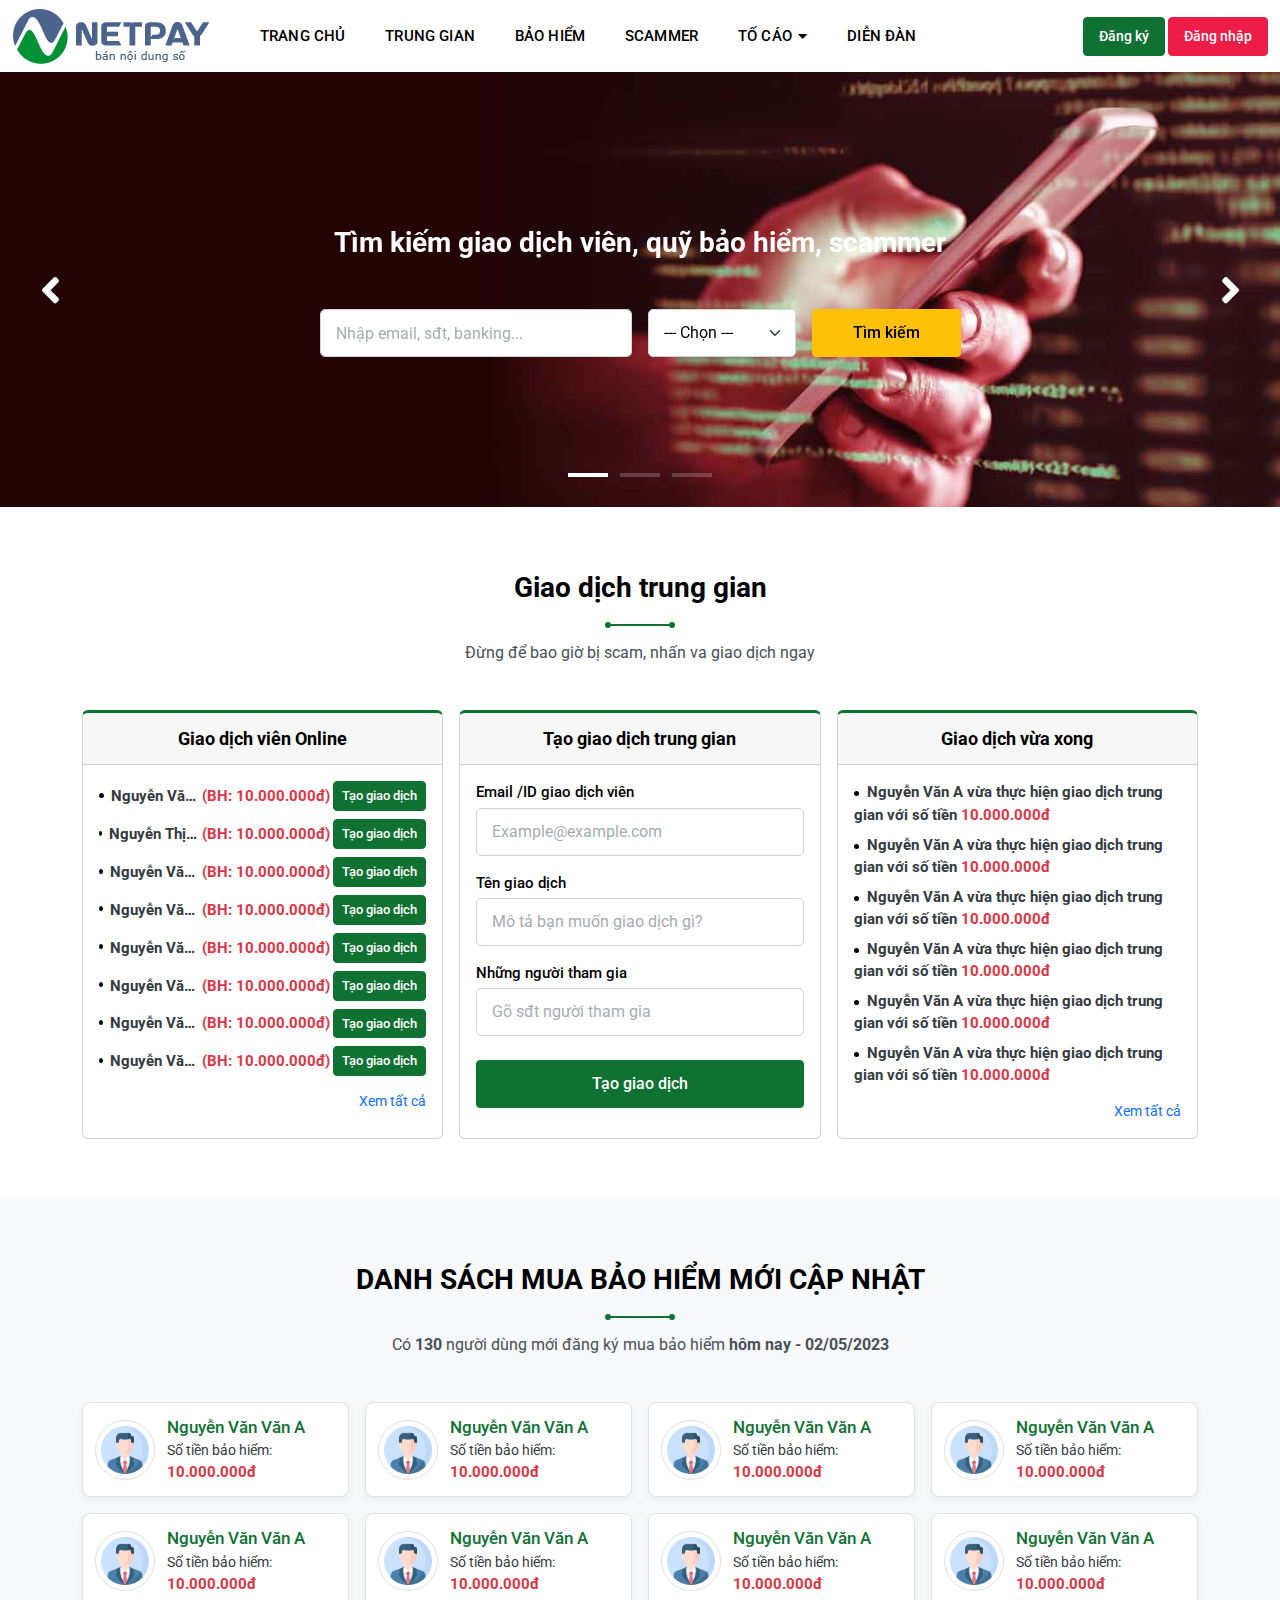
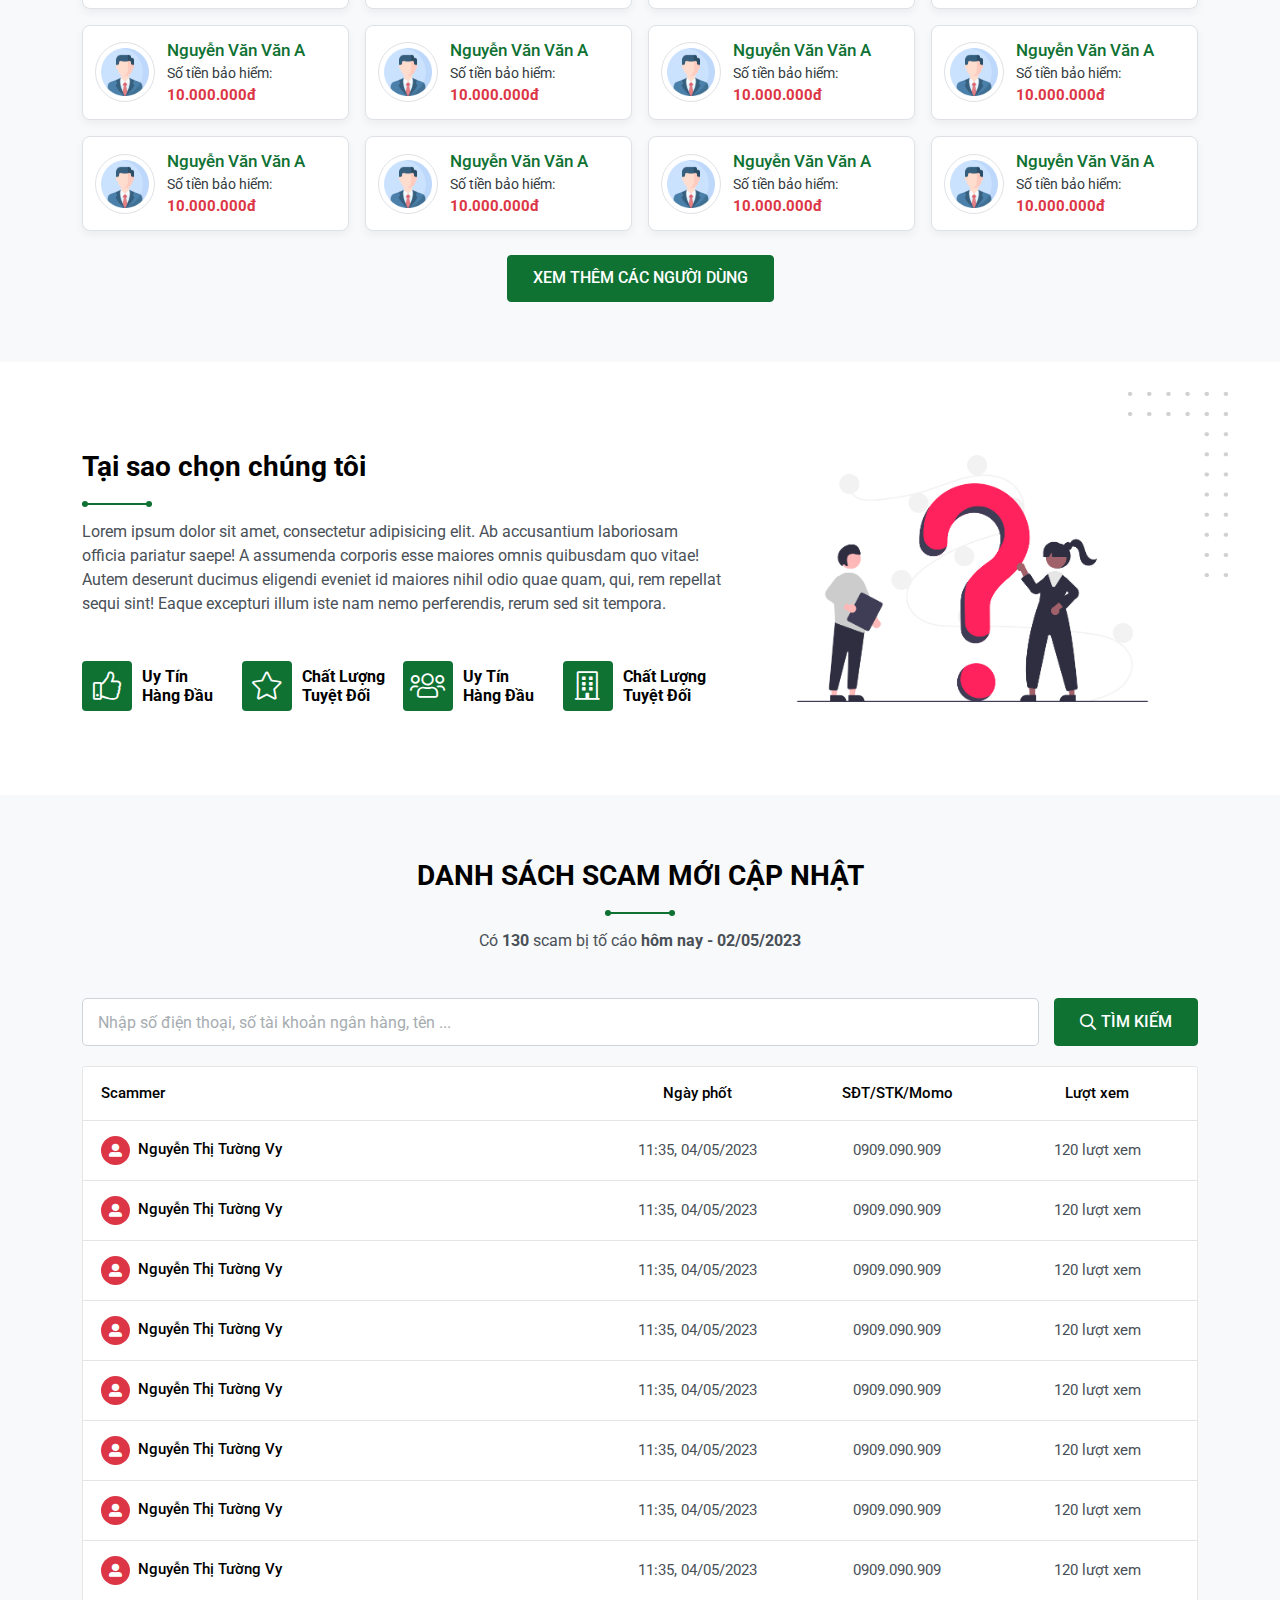
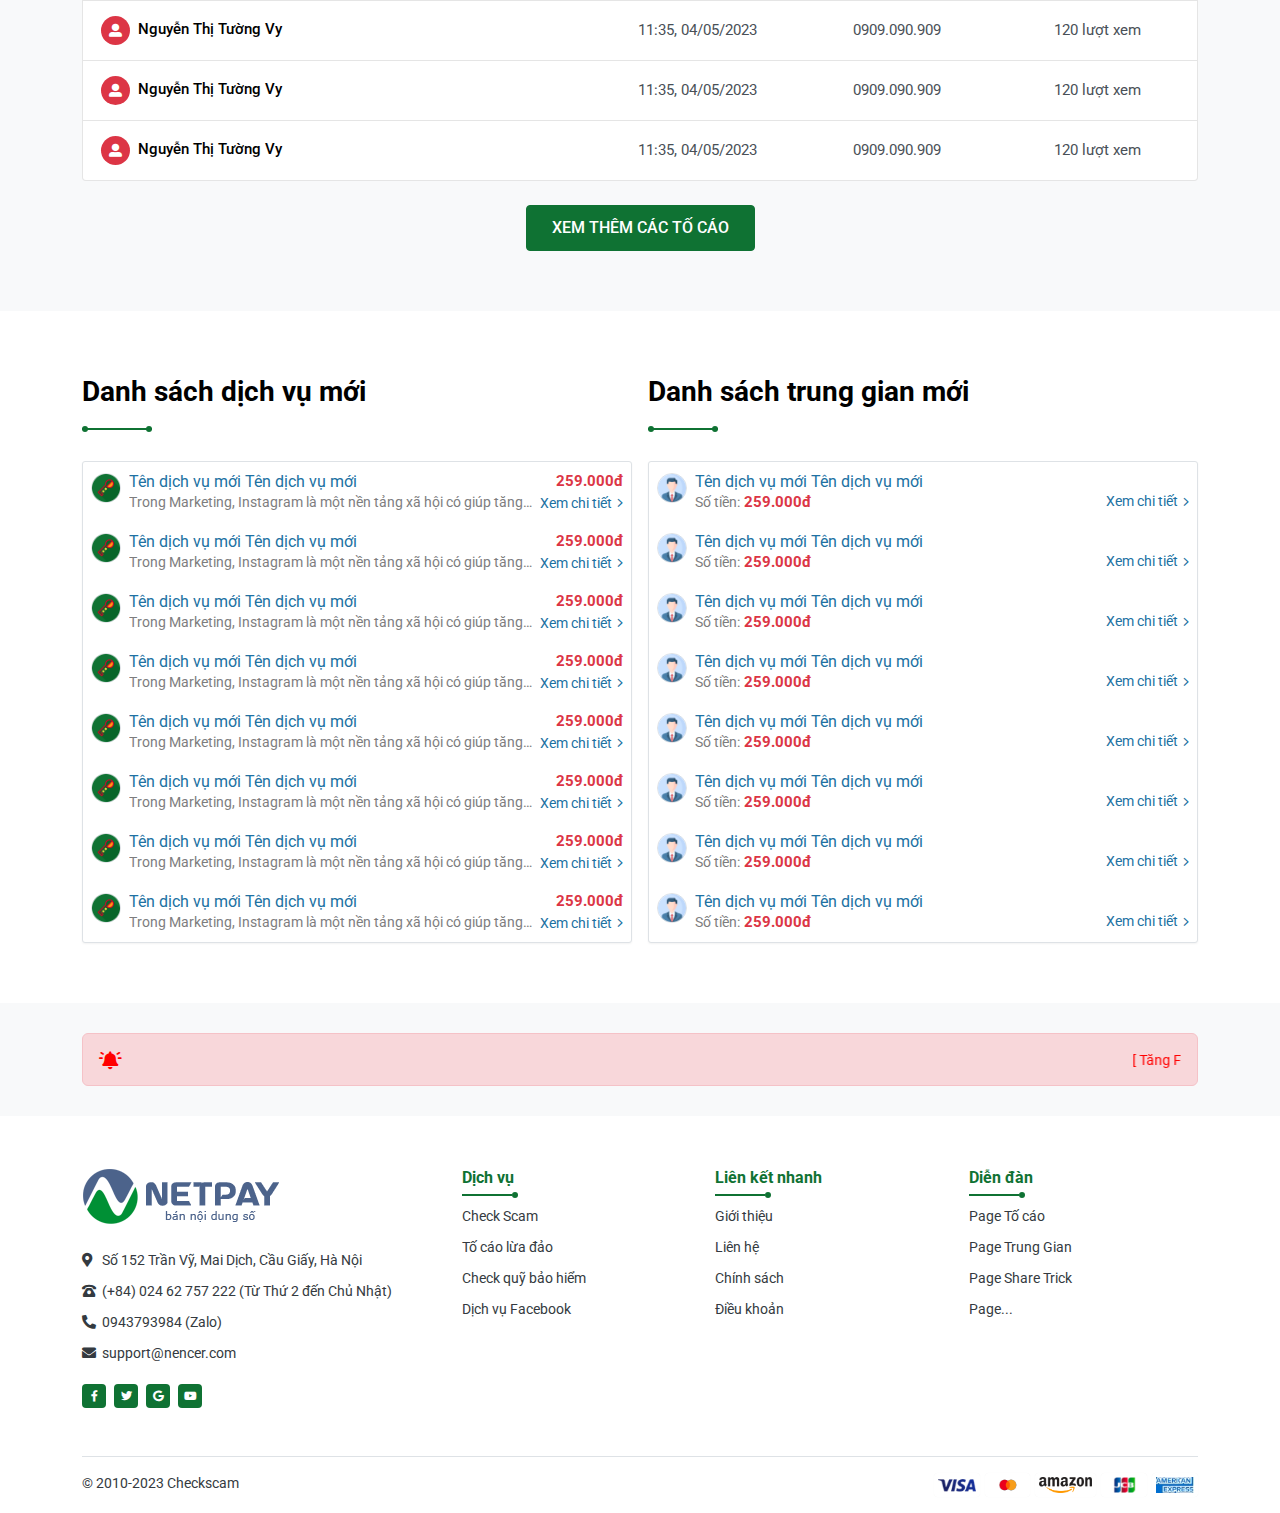
<file: index.html>
<!DOCTYPE html>
<html lang="vi">

<head>
    <meta charset="UTF-8">
    <meta name="viewport"
          content="width=device-width, user-scalable=no, initial-scale=1.0, maximum-scale=1.0, minimum-scale=1.0">

    <title>CheckScam V3</title>
    <meta name="description" content="CheckScam V3">
    <meta name="author" content="">

    <meta property="og:title" content="CheckScam V3">
    <meta property="og:type" content="website">
    <meta property="og:url" content="">
    <meta property="og:description" content="CheckScam V3">
    <meta property="og:image" content="">

    <link rel="preconnect" href="https://fonts.googleapis.com">
    <link rel="preconnect" href="https://fonts.gstatic.com" crossorigin>
    <link
            href="https://fonts.googleapis.com/css2?family=Roboto:ital,wght@0,100;0,300;0,400;0,500;0,700;0,900;1,100;1,300;1,400;1,500;1,700;1,900&display=swap"
            rel="stylesheet">

    <link rel="icon" href="./assets/images/favicon.png">
    <link rel="apple-touch-icon" href="./assets/images/favicon.png">
    <link rel="stylesheet" href="./assets/plugins/bootstrap/css/bootstrap.min.css">
    <link rel="stylesheet" href="./assets/plugins/swiper/swiper-bundle.min.css">
    <link rel="stylesheet" href="./assets/plugins/fancybox/fancybox.min.css">
    <link rel="stylesheet" href="./assets/fonts/fontawesome/css/all.min.css">
    <link rel="stylesheet" href="./assets/css/base.css">
    <link rel="stylesheet" href="./assets/css/style.css">

    <style>
        :root {
            --primary-color: #0f7233;
            --primary-hover: #158a3f;
            --primary-rgb: 15, 114, 51;
        }
    </style>
</head>

<body>
<header id="header" class="header">
    <div class="header-main">
        <div class="container-fluid">
            <div class="header-grid">
                <div class="header-logo">
                    <a href="index.html" class="d-inline-block align-middle">
                        <img src="./assets/images/logo.png" class="img-fluid" alt="">
                    </a>
                </div>
                <div class="header-navigation">
                    <ul class="header-navigation_list">
                        <li class="header-navigation_item">
                            <a href="" class="header-navigation_item--link">
                                Trang chủ
                            </a>
                        </li>
                        <li class="header-navigation_item">
                            <a href="" class="header-navigation_item--link">
                                Trung gian
                            </a>
                        </li>
                        <li class="header-navigation_item">
                            <a href="" class="header-navigation_item--link">
                                Bảo hiểm
                            </a>
                        </li>
                        <li class="header-navigation_item">
                            <a href="" class="header-navigation_item--link">
                                Scammer
                            </a>
                        </li>
                        <li class="header-navigation_item">
                            <a href="to-cao.html" class="header-navigation_item--link">
                                Tố cáo <i class="fas fa-caret-down header-navigation_item--icon"></i>
                            </a>
                            <ul class="header-navigation_sub--list">
                                <li class="header-navigation_sub--item">
                                    <a href="" class="header-navigation_sub--item---link">
                                        Tố cáo 1
                                    </a>
                                </li>
                                <li class="header-navigation_sub--item">
                                    <a href="" class="header-navigation_sub--item---link">
                                        Tố cáo 2
                                    </a>
                                </li>
                                <li class="header-navigation_sub--item">
                                    <a href="" class="header-navigation_sub--item---link">
                                        Tố cáo 3
                                    </a>
                                </li>
                            </ul>
                        </li>
                        <li class="header-navigation_item">
                            <a href="" class="header-navigation_item--link">
                                Diễn đàn
                            </a>
                        </li>
                    </ul>
                </div>
                <div class="header-button">
                    <a href="" class="button-theme button-theme_primary">Đăng ký</a>
                    <a href="" class="button-theme button-theme_secondary">Đăng nhập</a>
                    <!--
                    <div class="header-button_list">
                        <a href="javascript:void(0)" class="button-theme button-theme_outlinePrimary">
                            <i class="fas fa-wallet"></i>
                            Số dư:&nbsp;<b>100.000đ</b>
                        </a>
                        <div class="header-button_dropdown">
                            <a href="javascript:void(0)" class="button-theme button-theme_secondary">Tài khoản</a>
                            <ul class="list-unstyled mb-0">
                                <li>
                                    <a href="" class="header-navigation_sub--item---link">
                                        <i class="fas fa-exclamation-circle"></i>Lịch sử tố cáo
                                    </a>
                                </li>
                                <li>
                                    <a href="" class="header-navigation_sub--item---link">
                                        <i class="fas fa-history"></i>Lịch sử giao dịch
                                    </a>
                                </li>
                                <li>
                                    <a href="" class="header-navigation_sub--item---link">
                                        <i class="fas fa-file-invoice-dollar"></i>Nạp tiền
                                    </a>
                                </li>
                                <li>
                                    <a href="" class="header-navigation_sub--item---link">
                                        <i class="fas fa-address-card"></i>Thông tin tài khoản
                                    </a>
                                </li>
                                <li>
                                    <a href="" class="header-navigation_sub--item---link">
                                        <i class="fas fa-lock-alt"></i>Đổi mật khẩu
                                    </a>
                                </li>
                                <li>
                                    <a href="" class="header-navigation_sub--item---link">
                                        <i class="fas fa-sign-out-alt"></i>Đăng xuất
                                    </a>
                                </li>
                            </ul>
                        </div>
                    </div>
                    -->
                </div>
            </div>
        </div>
    </div>
</header>
<main id="main" class="main">
    <div class="section-form">
        <div class="section-form_slider" id="slider-hero">
            <div class="swiper">
                <div class="swiper-wrapper">
                    <div class="swiper-slide">
                        <div class="section-form_bg background-cover"
                             style="background-image: url('./assets/images/background.jpg')"></div>
                    </div>
                    <div class="swiper-slide">
                        <div class="section-form_bg background-cover"
                             style="background-image: url('./assets/images/background2.jpg')"></div>
                    </div>
                    <div class="swiper-slide">
                        <div class="section-form_bg background-cover"
                             style="background-image: url('./assets/images/background.jpg')"></div>
                    </div>
                </div>
            </div>
            <div class="slider-button_prev">
                <i class="fas fa-angle-left"></i>
            </div>
            <div class="slider-button_next">
                <i class="fas fa-angle-right"></i>
            </div>
            <div class="slider-pagination"></div>
        </div>
        <div class="section-form_inner position-relative zi-2">
            <div class="container">
                <div class="section-heading">
                    <div class="heading-title">
                        Tìm kiếm giao dịch viên, quỹ bảo hiểm, scammer
                    </div>
                </div>
                <div class="row justify-content-center">
                    <div class="col-xl-7 col-lg-10 col-sm-8">
                        <form action="" class="form-theme">
                            <div class="form-inner d-block">
                                <div class="row g-3">
                                    <div class="col-lg-6">
                                        <input type="text" class="form-control"
                                               placeholder="Nhập email, sđt, banking...">
                                    </div>
                                    <div class="col-lg-3">
                                        <select name="" class="form-select" id="">
                                            <option value="">
                                                --- Chọn ---
                                            </option>
                                            <option value="">
                                                Giao dịch viên
                                            </option>
                                            <option value="">
                                                Quỹ bảo hiểm
                                            </option>
                                            <option value="">
                                                Scammer
                                            </option>
                                        </select>
                                    </div>
                                    <div class="col-lg-3">
                                        <button type="submit"
                                                class="button-theme button-theme_warning button-theme_medium w-100 text-center">
                                            Tìm kiếm
                                        </button>
                                    </div>
                                </div>
                            </div>
                        </form>
                    </div>
                </div>
            </div>
        </div>
    </div>
    <div class="section-box section-gap">
        <div class="container">
            <div class="section-heading">
                <div class="heading-title">
                    Giao dịch trung gian
                </div>
                <div class="heading-line"></div>
                <div class="heading-description">
                    Đừng để bao giờ bị scam, nhấn va giao dịch ngay
                </div>
            </div>
            <div class="row row-cols-lg-3 g-3">
                <div class="col">
                    <div class="card-box card">
                        <div class="card-header">
                            <div class="card-title">
                                Giao dịch viên Online
                            </div>
                        </div>
                        <div class="card-body">
                            <ul class="box-list list-unstyled mb-0">
                                <li>
                                    <span class="limit">Nguyễn Văn A</span>
                                    <span class="price">(BH: 10.000.000đ)</span>
                                    <a href="" class="button-theme button-theme_primary">Tạo giao dịch</a>
                                </li>
                                <li>
                                    <span class="limit">Nguyễn Thị Tường Vy</span>
                                    <span class="price">(BH: 10.000.000đ)</span>
                                    <a href="" class="button-theme button-theme_primary">Tạo giao dịch</a>
                                </li>
                                <li>
                                    <span class="limit">Nguyễn Văn ABC</span>
                                    <span class="price">(BH: 10.000.000đ)</span>
                                    <a href="" class="button-theme button-theme_primary">Tạo giao dịch</a>
                                </li>
                                <li>
                                    <span class="limit">Nguyễn Văn ABC</span>
                                    <span class="price">(BH: 10.000.000đ)</span>
                                    <a href="" class="button-theme button-theme_primary">Tạo giao dịch</a>
                                </li>
                                <li>
                                    <span class="limit">Nguyễn Văn ABC</span>
                                    <span class="price">(BH: 10.000.000đ)</span>
                                    <a href="" class="button-theme button-theme_primary">Tạo giao dịch</a>
                                </li>
                                <li>
                                    <span class="limit">Nguyễn Văn ABC</span>
                                    <span class="price">(BH: 10.000.000đ)</span>
                                    <a href="" class="button-theme button-theme_primary">Tạo giao dịch</a>
                                </li>
                                <li>
                                    <span class="limit">Nguyễn Văn ABC</span>
                                    <span class="price">(BH: 10.000.000đ)</span>
                                    <a href="" class="button-theme button-theme_primary">Tạo giao dịch</a>
                                </li>
                                <li>
                                    <span class="limit">Nguyễn Văn ABC</span>
                                    <span class="price">(BH: 10.000.000đ)</span>
                                    <a href="" class="button-theme button-theme_primary">Tạo giao dịch</a>
                                </li>
                            </ul>
                            <div class="box-link text-end">
                                <a href="">
                                    Xem tất cả
                                </a>
                            </div>
                        </div>
                    </div>
                </div>
                <div class="col">
                    <div class="card-box card">
                        <div class="card-header">
                            <div class="card-title">
                                Tạo giao dịch trung gian
                            </div>
                        </div>
                        <div class="card-body">
                            <form action="" class="form-theme">
                                <div class="form-inner align-items-stretch flex-column">
                                    <div class="row g-3">
                                        <div class="col-12">
                                            <label for="" class="form-label mb-1">
                                                Email /ID giao dịch viên
                                            </label>
                                            <input type="text" class="form-control"
                                                   placeholder="Example@example.com">
                                        </div>
                                        <div class="col-12">
                                            <label for="" class="form-label mb-1">
                                                Tên giao dịch
                                            </label>
                                            <input type="text" class="form-control"
                                                   placeholder="Mô tả bạn muốn giao dịch gì?">
                                        </div>
                                        <div class="col-12">
                                            <label for="" class="form-label mb-1">
                                                Những người tham gia
                                            </label>
                                            <input type="text" class="form-control"
                                                   placeholder="Gõ sđt người tham gia">
                                        </div>
                                        <div class="col-12 mt-4">
                                            <button type="submit"
                                                    class="button-theme button-theme_primary button-theme_medium w-100 text-center">
                                                Tạo giao dịch
                                            </button>
                                        </div>
                                    </div>
                                </div>
                            </form>
                        </div>
                    </div>
                </div>
                <div class="col">
                    <div class="card-box card">
                        <div class="card-header">
                            <div class="card-title">
                                Giao dịch vừa xong
                            </div>
                        </div>
                        <div class="card-body">
                            <ul class="box-desc box-list list-unstyled mb-0">
                                <li>
                                    Nguyễn Văn A vừa thực hiện giao dịch trung gian với số tiền <span
                                        class="price">10.000.000đ</span>
                                </li>
                                <li>
                                    Nguyễn Văn A vừa thực hiện giao dịch trung gian với số tiền <span
                                        class="price">10.000.000đ</span>
                                </li>
                                <li>
                                    Nguyễn Văn A vừa thực hiện giao dịch trung gian với số tiền <span
                                        class="price">10.000.000đ</span>
                                </li>
                                <li>
                                    Nguyễn Văn A vừa thực hiện giao dịch trung gian với số tiền <span
                                        class="price">10.000.000đ</span>
                                </li>
                                <li>
                                    Nguyễn Văn A vừa thực hiện giao dịch trung gian với số tiền <span
                                        class="price">10.000.000đ</span>
                                </li>
                                <li>
                                    Nguyễn Văn A vừa thực hiện giao dịch trung gian với số tiền <span
                                        class="price">10.000.000đ</span>
                                </li>
                            </ul>
                            <div class="box-link text-end">
                                <a href="">
                                    Xem tất cả
                                </a>
                            </div>
                        </div>
                    </div>
                </div>
            </div>
        </div>
    </div>
    <div class="section-shield section-gap">
        <div class="container">
            <div class="section-heading">
                <div class="heading-title">
                    DANH SÁCH MUA BẢO HIỂM MỚI CẬP NHẬT
                </div>
                <div class="heading-line"></div>
                <div class="heading-description">
                    Có <b>130</b> người dùng mới đăng ký mua bảo hiểm <b>hôm nay - 02/05/2023</b>
                </div>
            </div>
            <div class="row g-3">
                <div class="col-lg-3 col-6">
                    <div class="shield-item">
                        <div class="shield-item_avatar">
                            <img src="./assets/images/profile.png" alt="">
                        </div>
                        <div class="shield-item_content">
                            <div class="shield-item_title limit">
                                Nguyễn Văn Văn A
                            </div>
                            <div class="shield-item_price">
                                Số tiền bảo hiểm: <b>10.000.000đ</b>
                            </div>
                        </div>
                        <a href="" class="stretched-link"></a>
                    </div>
                </div>
                <div class="col-lg-3 col-6">
                    <div class="shield-item">
                        <div class="shield-item_avatar">
                            <img src="./assets/images/profile.png" alt="">
                        </div>
                        <div class="shield-item_content">
                            <div class="shield-item_title limit">
                                Nguyễn Văn Văn A
                            </div>
                            <div class="shield-item_price">
                                Số tiền bảo hiểm: <b>10.000.000đ</b>
                            </div>
                        </div>
                        <a href="" class="stretched-link"></a>
                    </div>
                </div>
                <div class="col-lg-3 col-6">
                    <div class="shield-item">
                        <div class="shield-item_avatar">
                            <img src="./assets/images/profile.png" alt="">
                        </div>
                        <div class="shield-item_content">
                            <div class="shield-item_title limit">
                                Nguyễn Văn Văn A
                            </div>
                            <div class="shield-item_price">
                                Số tiền bảo hiểm: <b>10.000.000đ</b>
                            </div>
                        </div>
                        <a href="" class="stretched-link"></a>
                    </div>
                </div>
                <div class="col-lg-3 col-6">
                    <div class="shield-item">
                        <div class="shield-item_avatar">
                            <img src="./assets/images/profile.png" alt="">
                        </div>
                        <div class="shield-item_content">
                            <div class="shield-item_title limit">
                                Nguyễn Văn Văn A
                            </div>
                            <div class="shield-item_price">
                                Số tiền bảo hiểm: <b>10.000.000đ</b>
                            </div>
                        </div>
                        <a href="" class="stretched-link"></a>
                    </div>
                </div>
                <div class="col-lg-3 col-6">
                    <div class="shield-item">
                        <div class="shield-item_avatar">
                            <img src="./assets/images/profile.png" alt="">
                        </div>
                        <div class="shield-item_content">
                            <div class="shield-item_title limit">
                                Nguyễn Văn Văn A
                            </div>
                            <div class="shield-item_price">
                                Số tiền bảo hiểm: <b>10.000.000đ</b>
                            </div>
                        </div>
                        <a href="" class="stretched-link"></a>
                    </div>
                </div>
                <div class="col-lg-3 col-6">
                    <div class="shield-item">
                        <div class="shield-item_avatar">
                            <img src="./assets/images/profile.png" alt="">
                        </div>
                        <div class="shield-item_content">
                            <div class="shield-item_title limit">
                                Nguyễn Văn Văn A
                            </div>
                            <div class="shield-item_price">
                                Số tiền bảo hiểm: <b>10.000.000đ</b>
                            </div>
                        </div>
                        <a href="" class="stretched-link"></a>
                    </div>
                </div>
                <div class="col-lg-3 col-6">
                    <div class="shield-item">
                        <div class="shield-item_avatar">
                            <img src="./assets/images/profile.png" alt="">
                        </div>
                        <div class="shield-item_content">
                            <div class="shield-item_title limit">
                                Nguyễn Văn Văn A
                            </div>
                            <div class="shield-item_price">
                                Số tiền bảo hiểm: <b>10.000.000đ</b>
                            </div>
                        </div>
                        <a href="" class="stretched-link"></a>
                    </div>
                </div>
                <div class="col-lg-3 col-6">
                    <div class="shield-item">
                        <div class="shield-item_avatar">
                            <img src="./assets/images/profile.png" alt="">
                        </div>
                        <div class="shield-item_content">
                            <div class="shield-item_title limit">
                                Nguyễn Văn Văn A
                            </div>
                            <div class="shield-item_price">
                                Số tiền bảo hiểm: <b>10.000.000đ</b>
                            </div>
                        </div>
                        <a href="" class="stretched-link"></a>
                    </div>
                </div>
                <div class="col-lg-3 col-6">
                    <div class="shield-item">
                        <div class="shield-item_avatar">
                            <img src="./assets/images/profile.png" alt="">
                        </div>
                        <div class="shield-item_content">
                            <div class="shield-item_title limit">
                                Nguyễn Văn Văn A
                            </div>
                            <div class="shield-item_price">
                                Số tiền bảo hiểm: <b>10.000.000đ</b>
                            </div>
                        </div>
                        <a href="" class="stretched-link"></a>
                    </div>
                </div>
                <div class="col-lg-3 col-6">
                    <div class="shield-item">
                        <div class="shield-item_avatar">
                            <img src="./assets/images/profile.png" alt="">
                        </div>
                        <div class="shield-item_content">
                            <div class="shield-item_title limit">
                                Nguyễn Văn Văn A
                            </div>
                            <div class="shield-item_price">
                                Số tiền bảo hiểm: <b>10.000.000đ</b>
                            </div>
                        </div>
                        <a href="" class="stretched-link"></a>
                    </div>
                </div>
                <div class="col-lg-3 col-6">
                    <div class="shield-item">
                        <div class="shield-item_avatar">
                            <img src="./assets/images/profile.png" alt="">
                        </div>
                        <div class="shield-item_content">
                            <div class="shield-item_title limit">
                                Nguyễn Văn Văn A
                            </div>
                            <div class="shield-item_price">
                                Số tiền bảo hiểm: <b>10.000.000đ</b>
                            </div>
                        </div>
                        <a href="" class="stretched-link"></a>
                    </div>
                </div>
                <div class="col-lg-3 col-6">
                    <div class="shield-item">
                        <div class="shield-item_avatar">
                            <img src="./assets/images/profile.png" alt="">
                        </div>
                        <div class="shield-item_content">
                            <div class="shield-item_title limit">
                                Nguyễn Văn Văn A
                            </div>
                            <div class="shield-item_price">
                                Số tiền bảo hiểm: <b>10.000.000đ</b>
                            </div>
                        </div>
                        <a href="" class="stretched-link"></a>
                    </div>
                </div>
                <div class="col-lg-3 col-6">
                    <div class="shield-item">
                        <div class="shield-item_avatar">
                            <img src="./assets/images/profile.png" alt="">
                        </div>
                        <div class="shield-item_content">
                            <div class="shield-item_title limit">
                                Nguyễn Văn Văn A
                            </div>
                            <div class="shield-item_price">
                                Số tiền bảo hiểm: <b>10.000.000đ</b>
                            </div>
                        </div>
                        <a href="" class="stretched-link"></a>
                    </div>
                </div>
                <div class="col-lg-3 col-6">
                    <div class="shield-item">
                        <div class="shield-item_avatar">
                            <img src="./assets/images/profile.png" alt="">
                        </div>
                        <div class="shield-item_content">
                            <div class="shield-item_title limit">
                                Nguyễn Văn Văn A
                            </div>
                            <div class="shield-item_price">
                                Số tiền bảo hiểm: <b>10.000.000đ</b>
                            </div>
                        </div>
                        <a href="" class="stretched-link"></a>
                    </div>
                </div>
                <div class="col-lg-3 col-6">
                    <div class="shield-item">
                        <div class="shield-item_avatar">
                            <img src="./assets/images/profile.png" alt="">
                        </div>
                        <div class="shield-item_content">
                            <div class="shield-item_title limit">
                                Nguyễn Văn Văn A
                            </div>
                            <div class="shield-item_price">
                                Số tiền bảo hiểm: <b>10.000.000đ</b>
                            </div>
                        </div>
                        <a href="" class="stretched-link"></a>
                    </div>
                </div>
                <div class="col-lg-3 col-6">
                    <div class="shield-item">
                        <div class="shield-item_avatar">
                            <img src="./assets/images/profile.png" alt="">
                        </div>
                        <div class="shield-item_content">
                            <div class="shield-item_title limit">
                                Nguyễn Văn Văn A
                            </div>
                            <div class="shield-item_price">
                                Số tiền bảo hiểm: <b>10.000.000đ</b>
                            </div>
                        </div>
                        <a href="" class="stretched-link"></a>
                    </div>
                </div>
            </div>
            <div class="text-center mt-4">
                <a href="" class="button-theme button-theme_primary button-theme_medium">XEM THÊM CÁC NGƯỜI
                    DÙNG</a>
            </div>
        </div>
    </div>
    <div class="section-introduction section-gap">
        <div class="container">
            <div class="row align-items-center justify-content-between">
                <div class="col-xl-7">
                    <div class="introduction-content">
                        <div class="section-heading text-start">
                            <div class="heading-title">
                                Tại sao chọn chúng tôi
                            </div>
                            <div class="heading-line"></div>
                            <div class="heading-description">
                                Lorem ipsum dolor sit amet, consectetur adipisicing elit. Ab accusantium laboriosam
                                officia
                                pariatur saepe! A assumenda corporis esse maiores omnis quibusdam quo vitae! Autem
                                deserunt
                                ducimus eligendi eveniet id maiores nihil odio quae quam, qui, rem repellat sequi
                                sint!
                                Eaque excepturi illum iste nam nemo perferendis, rerum sed sit tempora.
                            </div>
                        </div>
                        <div class="introduction-content_icons d-flex align-items-center">
                            <div class="introduction-content_icons--box d-flex align-items-center">
                                <div class="box-icon">
                                    <i class="fal fa-thumbs-up"></i>
                                </div>
                                <div class="box-title text-capitalize">
                                    Uy tín <br> hàng đầu
                                </div>
                            </div>
                            <div class="introduction-content_icons--box d-flex align-items-center">
                                <div class="box-icon">
                                    <i class="fal fa-star"></i>
                                </div>
                                <div class="box-title text-capitalize">
                                    Chất lượng <br> tuyệt đối
                                </div>
                            </div>
                            <div class="introduction-content_icons--box d-flex align-items-center">
                                <div class="box-icon">
                                    <i class="fal fa-users"></i>
                                </div>
                                <div class="box-title text-capitalize">
                                    Uy tín <br> hàng đầu
                                </div>
                            </div>
                            <div class="introduction-content_icons--box d-flex align-items-center">
                                <div class="box-icon">
                                    <i class="fal fa-building"></i>
                                </div>
                                <div class="box-title text-capitalize">
                                    Chất lượng <br> tuyệt đối
                                </div>
                            </div>
                        </div>
                    </div>
                </div>
                <div class="col-xl-5">
                    <div class="introduction-images d-none d-lg-flex position-relative">
                        <div class="introduction-images_floating position-absolute">
                            <img src="./assets/images/dots.png" width="100" height="185" class="img-fluid" alt="">
                        </div>
                        <div class="introduction-images_large d-inline-block ms-auto align-middle rounded-3 overflow-hidden effect-image">
                            <img src="./assets/images/introduction/why-main.png" width="400" height="532"
                                 class="img-fluid w-100" alt="">
                        </div>
                    </div>
                </div>
            </div>
        </div>
    </div>
    <div class="section-scammer section-gap">
        <div class="container">
            <div class="section-heading">
                <div class="heading-title">
                    DANH SÁCH SCAM MỚI CẬP NHẬT
                </div>
                <div class="heading-line"></div>
                <div class="heading-description">
                    Có <b>130</b> scam bị tố cáo <b>hôm nay - 02/05/2023</b>
                </div>
            </div>
            <div class="scammer-form">
                <form action="" class="form-theme">
                    <div class="form-inner">
                        <input type="text" class="form-control"
                               placeholder="Nhập số điện thoại, số tài khoản ngân hàng, tên ...">
                        <button type="submit" class="button-theme button-theme_primary button-theme_medium">
                            <i class="far fa-search"></i>
                            TÌM KIẾM
                        </button>
                    </div>
                </form>
            </div>
            <div class="scammer-list">
                <div class="scammer-heading scammer-item d-none d-lg-flex">
                    <div class="scammer-column scammer-title">
                        Scammer
                    </div>
                    <div class="scammer-column">
                        Ngày phốt
                    </div>
                    <div class="scammer-column">
                        SĐT/STK/Momo
                    </div>
                    <div class="scammer-column">
                        Lượt xem
                    </div>
                </div>
                <div class="scammer-item">
                    <div class="scammer-column scammer-title">
                        <span class="d-flex align-items-center justify-content-center bg-danger text-white rounded-circle p-2">
                            <i class="fas fa-user-alt"></i>
                        </span>
                        Nguyễn Thị Tường Vy
                    </div>
                    <div class="scammer-column">
                        11:35, 04/05/2023
                    </div>
                    <div class="scammer-column">
                        0909.090.909
                    </div>
                    <div class="scammer-column">
                        120 lượt xem
                    </div>
                    <a href="" class="stretched-link"></a>
                </div>
                <div class="scammer-item">
                    <div class="scammer-column scammer-title">
                        <span class="d-flex align-items-center justify-content-center bg-danger text-white rounded-circle p-2">
                            <i class="fas fa-user-alt"></i>
                        </span>
                        Nguyễn Thị Tường Vy
                    </div>
                    <div class="scammer-column">
                        11:35, 04/05/2023
                    </div>
                    <div class="scammer-column">
                        0909.090.909
                    </div>
                    <div class="scammer-column">
                        120 lượt xem
                    </div>
                    <a href="" class="stretched-link"></a>
                </div>
                <div class="scammer-item">
                    <div class="scammer-column scammer-title">
                        <span class="d-flex align-items-center justify-content-center bg-danger text-white rounded-circle p-2">
                            <i class="fas fa-user-alt"></i>
                        </span>
                        Nguyễn Thị Tường Vy
                    </div>
                    <div class="scammer-column">
                        11:35, 04/05/2023
                    </div>
                    <div class="scammer-column">
                        0909.090.909
                    </div>
                    <div class="scammer-column">
                        120 lượt xem
                    </div>
                    <a href="" class="stretched-link"></a>
                </div>
                <div class="scammer-item">
                    <div class="scammer-column scammer-title">
                        <span class="d-flex align-items-center justify-content-center bg-danger text-white rounded-circle p-2">
                            <i class="fas fa-user-alt"></i>
                        </span>
                        Nguyễn Thị Tường Vy
                    </div>
                    <div class="scammer-column">
                        11:35, 04/05/2023
                    </div>
                    <div class="scammer-column">
                        0909.090.909
                    </div>
                    <div class="scammer-column">
                        120 lượt xem
                    </div>
                    <a href="" class="stretched-link"></a>
                </div>
                <div class="scammer-item">
                    <div class="scammer-column scammer-title">
                        <span class="d-flex align-items-center justify-content-center bg-danger text-white rounded-circle p-2">
                            <i class="fas fa-user-alt"></i>
                        </span>
                        Nguyễn Thị Tường Vy
                    </div>
                    <div class="scammer-column">
                        11:35, 04/05/2023
                    </div>
                    <div class="scammer-column">
                        0909.090.909
                    </div>
                    <div class="scammer-column">
                        120 lượt xem
                    </div>
                    <a href="" class="stretched-link"></a>
                </div>
                <div class="scammer-item">
                    <div class="scammer-column scammer-title">
                        <span class="d-flex align-items-center justify-content-center bg-danger text-white rounded-circle p-2">
                            <i class="fas fa-user-alt"></i>
                        </span>
                        Nguyễn Thị Tường Vy
                    </div>
                    <div class="scammer-column">
                        11:35, 04/05/2023
                    </div>
                    <div class="scammer-column">
                        0909.090.909
                    </div>
                    <div class="scammer-column">
                        120 lượt xem
                    </div>
                    <a href="" class="stretched-link"></a>
                </div>
                <div class="scammer-item">
                    <div class="scammer-column scammer-title">
                        <span class="d-flex align-items-center justify-content-center bg-danger text-white rounded-circle p-2">
                            <i class="fas fa-user-alt"></i>
                        </span>
                        Nguyễn Thị Tường Vy
                    </div>
                    <div class="scammer-column">
                        11:35, 04/05/2023
                    </div>
                    <div class="scammer-column">
                        0909.090.909
                    </div>
                    <div class="scammer-column">
                        120 lượt xem
                    </div>
                    <a href="" class="stretched-link"></a>
                </div>
                <div class="scammer-item">
                    <div class="scammer-column scammer-title">
                        <span class="d-flex align-items-center justify-content-center bg-danger text-white rounded-circle p-2">
                            <i class="fas fa-user-alt"></i>
                        </span>
                        Nguyễn Thị Tường Vy
                    </div>
                    <div class="scammer-column">
                        11:35, 04/05/2023
                    </div>
                    <div class="scammer-column">
                        0909.090.909
                    </div>
                    <div class="scammer-column">
                        120 lượt xem
                    </div>
                    <a href="" class="stretched-link"></a>
                </div>
                <div class="scammer-item">
                    <div class="scammer-column scammer-title">
                        <span class="d-flex align-items-center justify-content-center bg-danger text-white rounded-circle p-2">
                            <i class="fas fa-user-alt"></i>
                        </span>
                        Nguyễn Thị Tường Vy
                    </div>
                    <div class="scammer-column">
                        11:35, 04/05/2023
                    </div>
                    <div class="scammer-column">
                        0909.090.909
                    </div>
                    <div class="scammer-column">
                        120 lượt xem
                    </div>
                    <a href="" class="stretched-link"></a>
                </div>
                <div class="scammer-item">
                    <div class="scammer-column scammer-title">
                        <span class="d-flex align-items-center justify-content-center bg-danger text-white rounded-circle p-2">
                            <i class="fas fa-user-alt"></i>
                        </span>
                        Nguyễn Thị Tường Vy
                    </div>
                    <div class="scammer-column">
                        11:35, 04/05/2023
                    </div>
                    <div class="scammer-column">
                        0909.090.909
                    </div>
                    <div class="scammer-column">
                        120 lượt xem
                    </div>
                    <a href="" class="stretched-link"></a>
                </div>
                <div class="scammer-item">
                    <div class="scammer-column scammer-title">
                        <span class="d-flex align-items-center justify-content-center bg-danger text-white rounded-circle p-2">
                            <i class="fas fa-user-alt"></i>
                        </span>
                        Nguyễn Thị Tường Vy
                    </div>
                    <div class="scammer-column">
                        11:35, 04/05/2023
                    </div>
                    <div class="scammer-column">
                        0909.090.909
                    </div>
                    <div class="scammer-column">
                        120 lượt xem
                    </div>
                    <a href="" class="stretched-link"></a>
                </div>
            </div>
            <div class="text-center mt-4">
                <a href="" class="button-theme button-theme_primary button-theme_medium">XEM THÊM CÁC TỐ CÁO</a>
            </div>
        </div>
    </div>
    <div class="section-services section-gap">
        <div class="container">
            <div class="row g-3">
                <div class="col-lg-6">
                    <div class="section-heading text-start mb-3">
                        <div class="heading-title">
                            Danh sách dịch vụ mới
                        </div>
                        <div class="heading-line"></div>
                    </div>
                    <div class="services-list">
                        <a href="" class="service-item">
                            <div class="service-item_icon">
                                <img src="./assets/images/service.png" alt="">
                            </div>
                            <div class="service-item_content">
                                <div class="service-item_title limit">
                                    Tên dịch vụ mới Tên dịch vụ mới
                                </div>
                                <div class="service-item_desc limit">
                                    Trong Marketing, Instagram là một nền tảng xã hội có giúp tăng khả năng tiếp cận đối
                                    tượng khách hàng mục tiêu, và đem đến cho
                                </div>
                            </div>
                            <div class="service-item_meta">
                                <div class="service-item_price">
                                    259.000đ
                                </div>
                                <div class="service-item_link">
                                    Xem chi tiết <i class="fal fa-angle-right"></i>
                                </div>
                            </div>
                        </a>
                        <a href="" class="service-item">
                            <div class="service-item_icon">
                                <img src="./assets/images/service.png" alt="">
                            </div>
                            <div class="service-item_content">
                                <div class="service-item_title limit">
                                    Tên dịch vụ mới Tên dịch vụ mới
                                </div>
                                <div class="service-item_desc limit">
                                    Trong Marketing, Instagram là một nền tảng xã hội có giúp tăng khả năng tiếp cận đối
                                    tượng khách hàng mục tiêu, và đem đến cho
                                </div>
                            </div>
                            <div class="service-item_meta">
                                <div class="service-item_price">
                                    259.000đ
                                </div>
                                <div class="service-item_link">
                                    Xem chi tiết <i class="fal fa-angle-right"></i>
                                </div>
                            </div>
                        </a>
                        <a href="" class="service-item">
                            <div class="service-item_icon">
                                <img src="./assets/images/service.png" alt="">
                            </div>
                            <div class="service-item_content">
                                <div class="service-item_title limit">
                                    Tên dịch vụ mới Tên dịch vụ mới
                                </div>
                                <div class="service-item_desc limit">
                                    Trong Marketing, Instagram là một nền tảng xã hội có giúp tăng khả năng tiếp cận đối
                                    tượng khách hàng mục tiêu, và đem đến cho
                                </div>
                            </div>
                            <div class="service-item_meta">
                                <div class="service-item_price">
                                    259.000đ
                                </div>
                                <div class="service-item_link">
                                    Xem chi tiết <i class="fal fa-angle-right"></i>
                                </div>
                            </div>
                        </a>
                        <a href="" class="service-item">
                            <div class="service-item_icon">
                                <img src="./assets/images/service.png" alt="">
                            </div>
                            <div class="service-item_content">
                                <div class="service-item_title limit">
                                    Tên dịch vụ mới Tên dịch vụ mới
                                </div>
                                <div class="service-item_desc limit">
                                    Trong Marketing, Instagram là một nền tảng xã hội có giúp tăng khả năng tiếp cận đối
                                    tượng khách hàng mục tiêu, và đem đến cho
                                </div>
                            </div>
                            <div class="service-item_meta">
                                <div class="service-item_price">
                                    259.000đ
                                </div>
                                <div class="service-item_link">
                                    Xem chi tiết <i class="fal fa-angle-right"></i>
                                </div>
                            </div>
                        </a>
                        <a href="" class="service-item">
                            <div class="service-item_icon">
                                <img src="./assets/images/service.png" alt="">
                            </div>
                            <div class="service-item_content">
                                <div class="service-item_title limit">
                                    Tên dịch vụ mới Tên dịch vụ mới
                                </div>
                                <div class="service-item_desc limit">
                                    Trong Marketing, Instagram là một nền tảng xã hội có giúp tăng khả năng tiếp cận đối
                                    tượng khách hàng mục tiêu, và đem đến cho
                                </div>
                            </div>
                            <div class="service-item_meta">
                                <div class="service-item_price">
                                    259.000đ
                                </div>
                                <div class="service-item_link">
                                    Xem chi tiết <i class="fal fa-angle-right"></i>
                                </div>
                            </div>
                        </a>
                        <a href="" class="service-item">
                            <div class="service-item_icon">
                                <img src="./assets/images/service.png" alt="">
                            </div>
                            <div class="service-item_content">
                                <div class="service-item_title limit">
                                    Tên dịch vụ mới Tên dịch vụ mới
                                </div>
                                <div class="service-item_desc limit">
                                    Trong Marketing, Instagram là một nền tảng xã hội có giúp tăng khả năng tiếp cận đối
                                    tượng khách hàng mục tiêu, và đem đến cho
                                </div>
                            </div>
                            <div class="service-item_meta">
                                <div class="service-item_price">
                                    259.000đ
                                </div>
                                <div class="service-item_link">
                                    Xem chi tiết <i class="fal fa-angle-right"></i>
                                </div>
                            </div>
                        </a>
                        <a href="" class="service-item">
                            <div class="service-item_icon">
                                <img src="./assets/images/service.png" alt="">
                            </div>
                            <div class="service-item_content">
                                <div class="service-item_title limit">
                                    Tên dịch vụ mới Tên dịch vụ mới
                                </div>
                                <div class="service-item_desc limit">
                                    Trong Marketing, Instagram là một nền tảng xã hội có giúp tăng khả năng tiếp cận đối
                                    tượng khách hàng mục tiêu, và đem đến cho
                                </div>
                            </div>
                            <div class="service-item_meta">
                                <div class="service-item_price">
                                    259.000đ
                                </div>
                                <div class="service-item_link">
                                    Xem chi tiết <i class="fal fa-angle-right"></i>
                                </div>
                            </div>
                        </a>
                        <a href="" class="service-item">
                            <div class="service-item_icon">
                                <img src="./assets/images/service.png" alt="">
                            </div>
                            <div class="service-item_content">
                                <div class="service-item_title limit">
                                    Tên dịch vụ mới Tên dịch vụ mới
                                </div>
                                <div class="service-item_desc limit">
                                    Trong Marketing, Instagram là một nền tảng xã hội có giúp tăng khả năng tiếp cận đối
                                    tượng khách hàng mục tiêu, và đem đến cho
                                </div>
                            </div>
                            <div class="service-item_meta">
                                <div class="service-item_price">
                                    259.000đ
                                </div>
                                <div class="service-item_link">
                                    Xem chi tiết <i class="fal fa-angle-right"></i>
                                </div>
                            </div>
                        </a>
                    </div>
                </div>
                <div class="col-lg-6">
                    <div class="section-heading text-start mb-3">
                        <div class="heading-title">
                            Danh sách trung gian mới
                        </div>
                        <div class="heading-line"></div>
                    </div>
                    <div class="services-list services-list_2">
                        <a href="" class="service-item">
                            <div class="service-item_icon">
                                <img src="./assets/images/profile.png" alt="">
                            </div>
                            <div class="service-item_content">
                                <div class="service-item_title limit">
                                    Tên dịch vụ mới Tên dịch vụ mới
                                </div>
                                <div class="service-item_meta">
                                    <div class="service-item_price">
                                        <small class="fw-normal">Số tiền:</small> 259.000đ
                                    </div>
                                    <div class="service-item_link">
                                        Xem chi tiết <i class="fal fa-angle-right"></i>
                                    </div>
                                </div>
                            </div>
                        </a>
                        <a href="" class="service-item">
                            <div class="service-item_icon">
                                <img src="./assets/images/profile.png" alt="">
                            </div>
                            <div class="service-item_content">
                                <div class="service-item_title limit">
                                    Tên dịch vụ mới Tên dịch vụ mới
                                </div>
                                <div class="service-item_meta">
                                    <div class="service-item_price">
                                        <small class="fw-normal">Số tiền:</small> 259.000đ
                                    </div>
                                    <div class="service-item_link">
                                        Xem chi tiết <i class="fal fa-angle-right"></i>
                                    </div>
                                </div>
                            </div>
                        </a>
                        <a href="" class="service-item">
                            <div class="service-item_icon">
                                <img src="./assets/images/profile.png" alt="">
                            </div>
                            <div class="service-item_content">
                                <div class="service-item_title limit">
                                    Tên dịch vụ mới Tên dịch vụ mới
                                </div>
                                <div class="service-item_meta">
                                    <div class="service-item_price">
                                        <small class="fw-normal">Số tiền:</small> 259.000đ
                                    </div>
                                    <div class="service-item_link">
                                        Xem chi tiết <i class="fal fa-angle-right"></i>
                                    </div>
                                </div>
                            </div>
                        </a>
                        <a href="" class="service-item">
                            <div class="service-item_icon">
                                <img src="./assets/images/profile.png" alt="">
                            </div>
                            <div class="service-item_content">
                                <div class="service-item_title limit">
                                    Tên dịch vụ mới Tên dịch vụ mới
                                </div>
                                <div class="service-item_meta">
                                    <div class="service-item_price">
                                        <small class="fw-normal">Số tiền:</small> 259.000đ
                                    </div>
                                    <div class="service-item_link">
                                        Xem chi tiết <i class="fal fa-angle-right"></i>
                                    </div>
                                </div>
                            </div>
                        </a>
                        <a href="" class="service-item">
                            <div class="service-item_icon">
                                <img src="./assets/images/profile.png" alt="">
                            </div>
                            <div class="service-item_content">
                                <div class="service-item_title limit">
                                    Tên dịch vụ mới Tên dịch vụ mới
                                </div>
                                <div class="service-item_meta">
                                    <div class="service-item_price">
                                        <small class="fw-normal">Số tiền:</small> 259.000đ
                                    </div>
                                    <div class="service-item_link">
                                        Xem chi tiết <i class="fal fa-angle-right"></i>
                                    </div>
                                </div>
                            </div>
                        </a>
                        <a href="" class="service-item">
                            <div class="service-item_icon">
                                <img src="./assets/images/profile.png" alt="">
                            </div>
                            <div class="service-item_content">
                                <div class="service-item_title limit">
                                    Tên dịch vụ mới Tên dịch vụ mới
                                </div>
                                <div class="service-item_meta">
                                    <div class="service-item_price">
                                        <small class="fw-normal">Số tiền:</small> 259.000đ
                                    </div>
                                    <div class="service-item_link">
                                        Xem chi tiết <i class="fal fa-angle-right"></i>
                                    </div>
                                </div>
                            </div>
                        </a>
                        <a href="" class="service-item">
                            <div class="service-item_icon">
                                <img src="./assets/images/profile.png" alt="">
                            </div>
                            <div class="service-item_content">
                                <div class="service-item_title limit">
                                    Tên dịch vụ mới Tên dịch vụ mới
                                </div>
                                <div class="service-item_meta">
                                    <div class="service-item_price">
                                        <small class="fw-normal">Số tiền:</small> 259.000đ
                                    </div>
                                    <div class="service-item_link">
                                        Xem chi tiết <i class="fal fa-angle-right"></i>
                                    </div>
                                </div>
                            </div>
                        </a>
                        <a href="" class="service-item">
                            <div class="service-item_icon">
                                <img src="./assets/images/profile.png" alt="">
                            </div>
                            <div class="service-item_content">
                                <div class="service-item_title limit">
                                    Tên dịch vụ mới Tên dịch vụ mới
                                </div>
                                <div class="service-item_meta">
                                    <div class="service-item_price">
                                        <small class="fw-normal">Số tiền:</small> 259.000đ
                                    </div>
                                    <div class="service-item_link">
                                        Xem chi tiết <i class="fal fa-angle-right"></i>
                                    </div>
                                </div>
                            </div>
                        </a>
                    </div>
                </div>
            </div>
        </div>
    </div>
    <div class="section-marquee">
        <div class="container">
            <div class="alert alert-danger">
                <i class="fas fa-bell-on"></i>
                <marquee onmouseover="this.stop()" onmouseout="this.start()" behavior="scroll" scrolldelay="10">
                    <a href="">
                        [ Tăng Follow Instagram ] Nhanh, an toàn và hiệu quả nhất
                    </a>
                    ,
                    &nbsp;
                    <a href="">
                        [ Tăng Follow Instagram ] Nhanh, an toàn và hiệu quả nhất
                    </a>
                    ,
                    &nbsp;
                    <a href="">
                        [ Tăng Follow Instagram ] Nhanh, an toàn và hiệu quả nhất
                    </a>
                </marquee>
            </div>
        </div>
    </div>
</main>

<footer id="footer" class="footer">
    <div class="container">
        <div class="footer-top">
            <div class="row">
                <div class="col-xl-4">
                    <div class="footer-item">
                        <div class="footer-logo">
                            <a href="/" class="d-inline-block align-middle">
                                <img src="./assets/images/logo.png" class="img-fluid" alt="">
                            </a>
                        </div>
                        <ul class="footer-list list-unstyled mb-0">
                            <li class="footer-list_item">
                                <a href="" class="footer-list_item--link">
                                    <i class="fas fa-map-marker-alt"></i>Số 152 Trần Vỹ, Mai Dịch, Cầu Giấy, Hà Nội
                                </a>
                            </li>
                            <li class="footer-list_item">
                                <a href="" class="footer-list_item--link">
                                    <i class="fas fa-phone-rotary"></i>(+84) 024 62 757 222 (Từ Thứ 2 đến Chủ Nhật)
                                </a>
                            </li>
                            <li class="footer-list_item">
                                <a href="" class="footer-list_item--link">
                                    <i class="fas fa-phone-alt"></i>0943793984 (Zalo)
                                </a>
                            </li>
                            <li class="footer-list_item">
                                <a href="" class="footer-list_item--link">
                                    <i class="fas fa-envelope"></i>support@nencer.com
                                </a>
                            </li>
                        </ul>
                        <ul class="footer-social list-unstyled mb-0 d-flex align-items-center justify-content-start">
                            <li class="footer-social_item">
                                <a href="fb.com/admin" class="footer-social_item--link">
                                    <i class="fab fa-facebook-f"></i>
                                </a>
                            </li>
                            <li class="footer-social_item">
                                <a href="fb.com/admin" class="footer-social_item--link">
                                    <i class="fab fa-twitter"></i>
                                </a>
                            </li>
                            <li class="footer-social_item">
                                <a href="fb.com/admin" class="footer-social_item--link">
                                    <i class="fab fa-google"></i>
                                </a>
                            </li>
                            <li class="footer-social_item">
                                <a href="https://www.youtube.com/watch?v=neCmEbI2VWg" class="footer-social_item--link">
                                    <i class="fab fa-youtube"></i>
                                </a>
                            </li>
                        </ul>
                    </div>
                </div>
                <div class="col-xl-8">
                    <div class="row">
                        <div class="col-xl-4 col-6">
                            <div class="footer-item">
                                <div class="footer-title">
                                    Dịch vụ
                                </div>
                                <ul class="footer-list list-unstyled mb-0">
                                    <li class="footer-list_item">
                                        <a href="" class="footer-list_item--link">
                                            Check Scam
                                        </a>
                                    </li>
                                    <li class="footer-list_item">
                                        <a href="" class="footer-list_item--link">
                                            Tố cáo lừa đảo
                                        </a>
                                    </li>
                                    <li class="footer-list_item">
                                        <a href="" class="footer-list_item--link">
                                            Check quỹ bảo hiểm
                                        </a>
                                    </li>
                                    <li class="footer-list_item">
                                        <a href="" class="footer-list_item--link">
                                            Dịch vụ Facebook
                                        </a>
                                    </li>
                                </ul>
                            </div>
                        </div>
                        <div class="col-xl-4 col-6">
                            <div class="footer-item">
                                <div class="footer-title">
                                    Liên kết nhanh
                                </div>
                                <ul class="footer-list list-unstyled mb-0">
                                    <li class="footer-list_item">
                                        <a href="" class="footer-list_item--link">
                                            Giới thiệu
                                        </a>
                                    </li>
                                    <li class="footer-list_item">
                                        <a href="" class="footer-list_item--link">
                                            Liên hệ
                                        </a>
                                    </li>
                                    <li class="footer-list_item">
                                        <a href="" class="footer-list_item--link">
                                            Chính sách
                                        </a>
                                    </li>
                                    <li class="footer-list_item">
                                        <a href="" class="footer-list_item--link">
                                            Điều khoản
                                        </a>
                                    </li>
                                </ul>
                            </div>
                        </div>
                        <div class="col-xl-4 col-6">
                            <div class="footer-item">
                                <div class="footer-title">
                                    Diễn đàn
                                </div>
                                <ul class="footer-list list-unstyled mb-0">
                                    <li class="footer-list_item">
                                        <a href="" class="footer-list_item--link">
                                            Page Tố cáo
                                        </a>
                                    </li>
                                    <li class="footer-list_item">
                                        <a href="" class="footer-list_item--link">
                                            Page Trung Gian
                                        </a>
                                    </li>
                                    <li class="footer-list_item">
                                        <a href="" class="footer-list_item--link">
                                            Page Share Trick
                                        </a>
                                    </li>
                                    <li class="footer-list_item">
                                        <a href="" class="footer-list_item--link">
                                            Page...
                                        </a>
                                    </li>
                                </ul>
                            </div>
                        </div>
                    </div>
                </div>
            </div>
        </div>
        <div class="footer-bottom">
            <div class="row">
                <div class="col-lg-7 order-2 order-lg-1 mt-2 mt-lg-0">
                    <div class="text-lg-start text-center">
                        © 2010-2023 Checkscam
                    </div>
                </div>
                <div class="col-lg-5 order-1 order-lg-2">
                    <div class="text-lg-end text-center d-flex align-items-center justify-content-lg-end justify-content-center footer-logo_payment">
                        <div class="footer-logo_payment--item">
                            <img src="./assets/images/payments/visa.png" class="mw-100" alt="">
                        </div>
                        <div class="footer-logo_payment--item">
                            <img src="./assets/images/payments/master.png" class="mw-100" alt="">
                        </div>
                        <div class="footer-logo_payment--item">
                            <img src="./assets/images/payments/amazon.webp" class="mw-100" alt="">
                        </div>
                        <div class="footer-logo_payment--item">
                            <img src="./assets/images/payments/jcb.png" class="mw-100" alt="">
                        </div>
                        <div class="footer-logo_payment--item">
                            <img src="./assets/images/payments/america.png" class="mw-100" alt="">
                        </div>
                    </div>
                </div>
            </div>
        </div>
    </div>
</footer>

<script type=" text/javascript" src="./assets/plugins/jquery.min.js"></script>
<script type="text/javascript" src="./assets/plugins/bootstrap/js/bootstrap.bundle.min.js"></script>
<script type="text/javascript" src="./assets/plugins/swiper/swiper-bundle.min.js"></script>
<script type="text/javascript" src="./assets/plugins/fancybox/fancybox.min.js"></script>
<script type="text/javascript" src="./assets/js/app.js"></script>
</body>

</html>
</file>
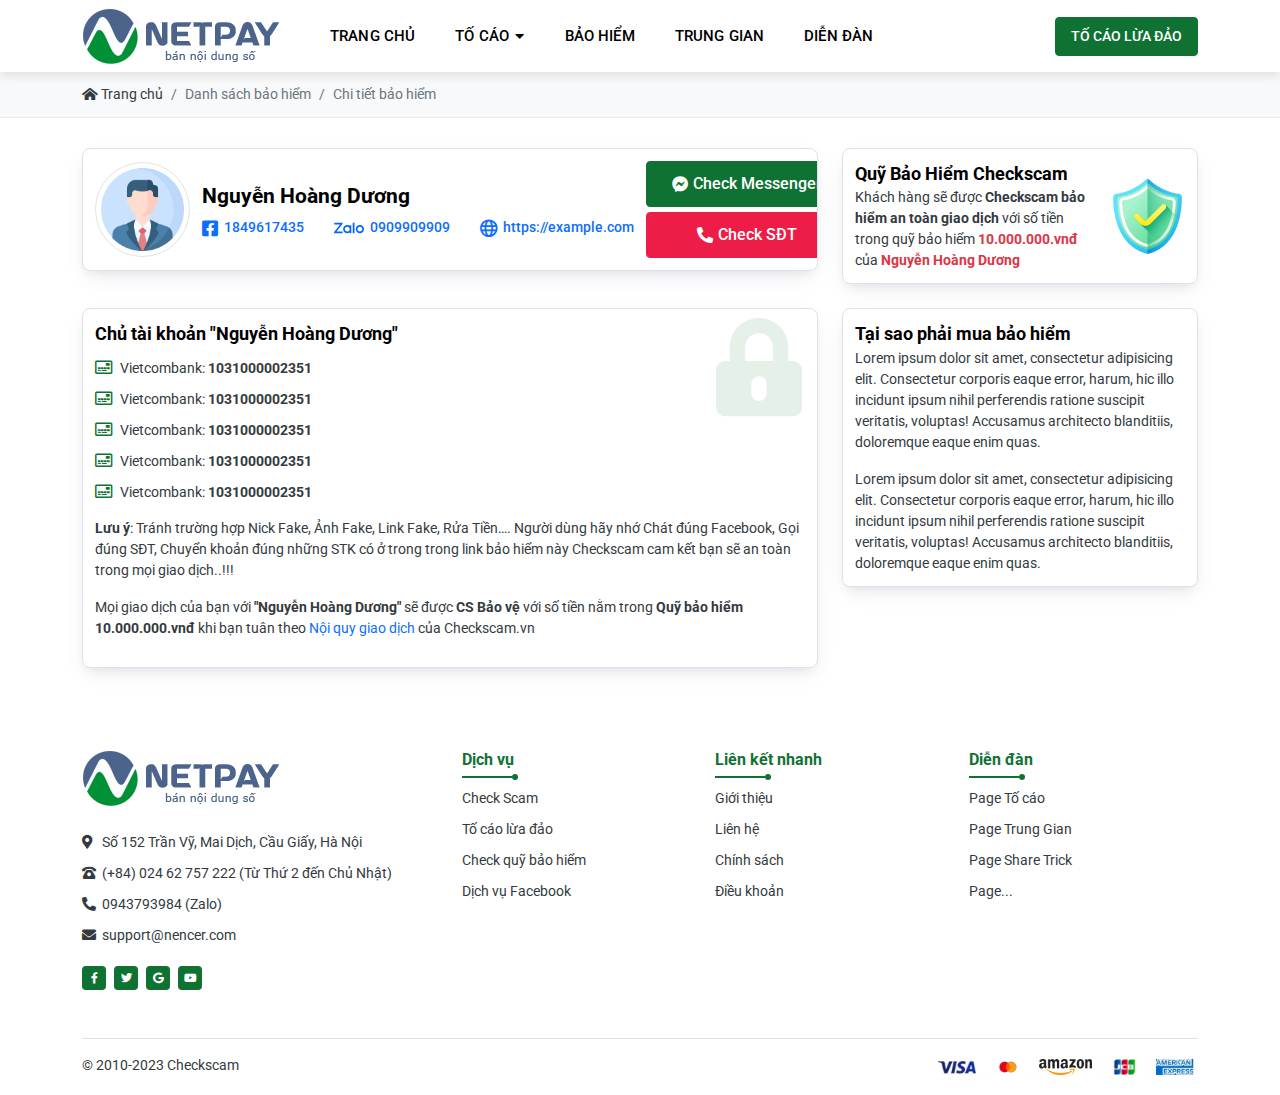
<file: chi-tiet-bao-hiem.html>
<!DOCTYPE html>
<html lang="vi">

<head>
    <meta charset="UTF-8">
    <meta name="viewport"
          content="width=device-width, user-scalable=no, initial-scale=1.0, maximum-scale=1.0, minimum-scale=1.0">

    <title>CheckScam V3</title>
    <meta name="description" content="CheckScam V3">
    <meta name="author" content="">

    <meta property="og:title" content="CheckScam V3">
    <meta property="og:type" content="website">
    <meta property="og:url" content="">
    <meta property="og:description" content="CheckScam V3">
    <meta property="og:image" content="">

    <link rel="preconnect" href="https://fonts.googleapis.com">
    <link rel="preconnect" href="https://fonts.gstatic.com" crossorigin>
    <link
            href="https://fonts.googleapis.com/css2?family=Roboto:ital,wght@0,100;0,300;0,400;0,500;0,700;0,900;1,100;1,300;1,400;1,500;1,700;1,900&display=swap"
            rel="stylesheet">

    <link rel="icon" href="./assets/images/favicon.png">
    <link rel="apple-touch-icon" href="./assets/images/favicon.png">
    <link rel="stylesheet" href="./assets/plugins/bootstrap/css/bootstrap.min.css">
    <link rel="stylesheet" href="./assets/plugins/swiper/swiper-bundle.min.css">
    <link rel="stylesheet" href="./assets/plugins/fancybox/fancybox.min.css">
    <link rel="stylesheet" href="./assets/fonts/fontawesome/css/all.min.css">
    <link rel="stylesheet" href="./assets/css/base.css">
    <link rel="stylesheet" href="./assets/css/style.css">

    <style>
        :root {
            --primary-color: #0f7233;
            --primary-hover: #158a3f;
            --primary-rgb: 15, 114, 51;
        }
    </style>
</head>

<body>
<header id="header" class="header">
    <div class="header-main">
        <div class="container">
            <div class="header-grid">
                <div class="header-logo">
                    <a href="index.html" class="d-inline-block align-middle">
                        <img src="./assets/images/logo.png" class="img-fluid" alt="">
                    </a>
                </div>
                <div class="header-navigation">
                    <ul class="header-navigation_list">
                        <li class="header-navigation_item">
                            <a href="" class="header-navigation_item--link">
                                Trang chủ
                            </a>
                        </li>
                        <li class="header-navigation_item">
                            <a href="to-cao.html" class="header-navigation_item--link">
                                Tố cáo <i class="fas fa-caret-down header-navigation_item--icon"></i>
                            </a>
                            <ul class="header-navigation_sub--list">
                                <li class="header-navigation_sub--item">
                                    <a href="" class="header-navigation_sub--item---link">
                                        Tố cáo 1
                                    </a>
                                </li>
                                <li class="header-navigation_sub--item">
                                    <a href="" class="header-navigation_sub--item---link">
                                        Tố cáo 2
                                    </a>
                                </li>
                                <li class="header-navigation_sub--item">
                                    <a href="" class="header-navigation_sub--item---link">
                                        Tố cáo 3
                                    </a>
                                </li>
                            </ul>
                        </li>
                        <li class="header-navigation_item">
                            <a href="" class="header-navigation_item--link">
                                Bảo hiểm
                            </a>
                        </li>
                        <li class="header-navigation_item">
                            <a href="" class="header-navigation_item--link">
                                Trung gian
                            </a>
                        </li>
                        <li class="header-navigation_item">
                            <a href="" class="header-navigation_item--link">
                                Diễn đàn
                            </a>
                        </li>
                    </ul>
                </div>
                <div class="header-button">
                    <a href="" class="button-theme button-theme_primary">TỐ CÁO LỪA ĐẢO</a>
                </div>
            </div>
        </div>
    </div>
</header>
<main id="main" class="main">
    <div class="section-page">
        <div class="section-breadcrumb">
            <div class="container">
                <ol class="breadcrumb">
                    <li class="breadcrumb-item"><a href="#"><i class="fas fa-home-alt"></i>&nbsp;Trang chủ</a></li>
                    <li class="breadcrumb-item active">Danh sách bảo hiểm</li>
                    <li class="breadcrumb-item active">Chi tiết bảo hiểm</li>
                </ol>
            </div>
        </div>
        <div class="section-gap_sm">
            <div class="container">
                <div class="row g-4">
                    <div class="col-lg-8">
                        <div class="shield-wrapper">
                            <div class="shield-info">
                                <div class="shield-avatar">
                                    <img src="./assets/images/profile.png" class="img-fluid" alt="">
                                </div>
                                <div class="shield-content">
                                    <div class="shield-name">
                                        Nguyễn Hoàng Dương
                                    </div>
                                    <div class="shield-social">
                                        <a href="" class="shield-social_item">
                                            <i class="fab fa-facebook-square"></i>
                                            1849617435
                                        </a>
                                        <a href="" class="shield-social_item">
                                            <svg width="30" height="20" viewBox="0 0 25 9" fill="none"
                                                 xmlns="http://www.w3.org/2000/svg">
                                                <path d="M13.0104 2.70004V2.23129H14.4135V8.81671H13.6115C13.4527 8.81698 13.3003 8.75432 13.1876 8.64244C13.075 8.53057 13.0112 8.3786 13.0104 8.21983V8.22087C12.4247 8.64961 11.7175 8.88025 10.9917 8.87921C10.0848 8.87921 9.21498 8.51908 8.57351 7.878C7.93204 7.23692 7.57139 6.36736 7.57084 5.46046C7.57139 4.55356 7.93204 3.68399 8.57351 3.04291C9.21498 2.40183 10.0848 2.04171 10.9917 2.04171C11.7172 2.04089 12.424 2.27151 13.0094 2.70004H13.0104ZM7.20729 0.114624V0.328166C7.20729 0.726082 7.15417 1.05108 6.89479 1.43233L6.86354 1.46775C6.77713 1.56466 6.69308 1.66364 6.61146 1.76462L2.10833 7.41671H7.20729V8.21671C7.20729 8.29559 7.19174 8.3737 7.16152 8.44656C7.1313 8.51942 7.08701 8.58561 7.03119 8.64134C6.97536 8.69707 6.9091 8.74124 6.83618 8.77133C6.76327 8.80143 6.68513 8.81684 6.60625 8.81671H0V8.43962C0 7.97817 0.114583 7.77192 0.260417 7.55733L5.05938 1.61462H0.2V0.114624H7.20833H7.20729ZM16.1146 8.81671C15.982 8.81671 15.8548 8.76403 15.761 8.67026C15.6673 8.57649 15.6146 8.44932 15.6146 8.31671V0.114624H17.1156V8.81671H16.1146ZM21.5552 2.00004C22.0075 1.9999 22.4553 2.08884 22.8732 2.26178C23.291 2.43472 23.6707 2.68827 23.9906 3.00795C24.3105 3.32764 24.5643 3.7072 24.7375 4.12496C24.9107 4.54273 24.9999 4.99051 25 5.44275C25.0001 5.89499 24.9112 6.34283 24.7383 6.76069C24.5653 7.17856 24.3118 7.55827 23.9921 7.87815C23.6724 8.19803 23.2928 8.45181 22.8751 8.625C22.4573 8.79819 22.0095 8.8874 21.5573 8.88754C20.644 8.88782 19.7679 8.52526 19.1219 7.87963C18.4759 7.23399 18.1128 6.35817 18.1125 5.44483C18.1122 4.53149 18.4748 3.65545 19.1204 3.00943C19.7661 2.3634 20.6419 2.00032 21.5552 2.00004ZM10.9927 7.47192C11.2608 7.47801 11.5274 7.43048 11.7768 7.33211C12.0262 7.23374 12.2535 7.08652 12.4453 6.89908C12.637 6.71165 12.7894 6.48779 12.8934 6.24065C12.9974 5.99351 13.051 5.72808 13.051 5.45994C13.051 5.1918 12.9974 4.92636 12.8934 4.67922C12.7894 4.43208 12.637 4.20822 12.4453 4.02079C12.2535 3.83335 12.0262 3.68613 11.7768 3.58776C11.5274 3.48939 11.2608 3.44186 10.9927 3.44796C10.467 3.45992 9.9669 3.67715 9.59935 4.05316C9.23179 4.42918 9.02599 4.93412 9.02599 5.45994C9.02599 5.98576 9.23179 6.49069 9.59935 6.86671C9.9669 7.24272 10.467 7.45995 10.9927 7.47192ZM21.5552 7.46879C22.0926 7.46879 22.6079 7.25533 22.9878 6.87538C23.3678 6.49542 23.5813 5.98009 23.5813 5.44275C23.5813 4.90541 23.3678 4.39008 22.9878 4.01012C22.6079 3.63016 22.0926 3.41671 21.5552 3.41671C21.0179 3.41671 20.5025 3.63016 20.1226 4.01012C19.7426 4.39008 19.5292 4.90541 19.5292 5.44275C19.5292 5.98009 19.7426 6.49542 20.1226 6.87538C20.5025 7.25533 21.0179 7.46879 21.5552 7.46879Z"
                                                      fill="#0068FF"></path>
                                            </svg>
                                            0909909909
                                        </a>
                                        <a href="" class="shield-social_item">
                                            <i class="far fa-globe"></i>
                                            https://example.com
                                        </a>
                                    </div>
                                </div>
                                <div class="shield-buttons">
                                    <a href="" class="button-theme button-theme_primary button-theme_medium">
                                        <i class="fab fa-facebook-messenger"></i>
                                        Check Messenger
                                    </a>
                                    <a href="" class="button-theme button-theme_secondary button-theme_medium">
                                        <i class="fas fa-phone-alt"></i>
                                        Check SĐT
                                    </a>
                                </div>
                            </div>
                        </div>
                    </div>
                    <div class="col-lg-4">
                        <div class="shield-box">
                            <div class="shield-box_content">
                                <div class="shield-box_content--title">
                                    Quỹ Bảo Hiểm Checkscam
                                </div>
                                <div class="shield-box_content--desc">
                                    <p>Khách hàng sẽ được <b>Checkscam bảo hiểm an toàn giao dịch</b> với số
                                        tiền trong quỹ bảo hiểm <strong class="text-danger">10.000.000.vnđ</strong> của <strong class="text-danger">Nguyễn
                                            Hoàng Dương</strong></p>
                                </div>
                            </div>
                            <div class="shield-box_image">
                                <img src="./assets/images/shield.png" class="img-fluid" alt="">
                            </div>
                        </div>
                    </div>

                    <div class="col-lg-8">
                        <div class="shield-wrapper">
                            <div class="shield-text">
                                <div class="shield-text_title">
                                    Chủ tài khoản "Nguyễn Hoàng Dương"
                                </div>
                                <div class="shield-text_inner">
                                    <ul>
                                        <li>
                                            Vietcombank: <b>1031000002351</b>
                                        </li>
                                        <li>
                                            Vietcombank: <b>1031000002351</b>
                                        </li>
                                        <li>
                                            Vietcombank: <b>1031000002351</b>
                                        </li>
                                        <li>
                                            Vietcombank: <b>1031000002351</b>
                                        </li>
                                        <li>
                                            Vietcombank: <b>1031000002351</b>
                                        </li>
                                    </ul>
                                    <p>
                                        <b>Lưu ý</b>: Tránh trường hợp Nick Fake, Ảnh Fake, Link Fake, Rửa Tiền…. Người
                                        dùng hãy nhớ Chát đúng Facebook, Gọi đúng SĐT, Chuyển khoản đúng những STK có ở
                                        trong trong link bảo hiểm này Checkscam cam kết bạn sẽ an toàn trong mọi giao
                                        dịch..!!!
                                    </p>
                                    <p>
                                        Mọi giao dịch của bạn với <b>"Nguyễn Hoàng Dương"</b> sẽ được <b>CS Bảo vệ</b>
                                        với số tiền nằm trong <b>Quỹ bảo hiểm 10.000.000.vnđ</b> khi bạn tuân theo
                                        <a href="">Nội quy giao dịch</a> của Checkscam.vn
                                    </p>
                                </div>
                            </div>
                        </div>
                    </div>
                    <div class="col-lg-4">
                        <div class="shield-box h-auto">
                            <div class="shield-box_content">
                                <div class="shield-box_content--title">
                                    Tại sao phải mua bảo hiểm
                                </div>
                                <div class="shield-box_content--desc">
                                    <p>Lorem ipsum dolor sit amet, consectetur adipisicing elit. Consectetur corporis eaque error, harum, hic illo incidunt ipsum nihil perferendis ratione suscipit veritatis, voluptas! Accusamus architecto blanditiis, doloremque eaque enim quas.</p>
                                    <p>Lorem ipsum dolor sit amet, consectetur adipisicing elit. Consectetur corporis eaque error, harum, hic illo incidunt ipsum nihil perferendis ratione suscipit veritatis, voluptas! Accusamus architecto blanditiis, doloremque eaque enim quas.</p>
                                </div>
                            </div>
                        </div>
                    </div>
                </div>
            </div>
        </div>
    </div>
</main>

<footer id="footer" class="footer">
    <div class="container">
        <div class="footer-top">
            <div class="row">
                <div class="col-xl-4">
                    <div class="footer-item">
                        <div class="footer-logo">
                            <a href="/" class="d-inline-block align-middle">
                                <img src="./assets/images/logo.png" class="img-fluid" alt="">
                            </a>
                        </div>
                        <ul class="footer-list list-unstyled mb-0">
                            <li class="footer-list_item">
                                <a href="" class="footer-list_item--link">
                                    <i class="fas fa-map-marker-alt"></i>Số 152 Trần Vỹ, Mai Dịch, Cầu Giấy, Hà Nội
                                </a>
                            </li>
                            <li class="footer-list_item">
                                <a href="" class="footer-list_item--link">
                                    <i class="fas fa-phone-rotary"></i>(+84) 024 62 757 222 (Từ Thứ 2 đến Chủ Nhật)
                                </a>
                            </li>
                            <li class="footer-list_item">
                                <a href="" class="footer-list_item--link">
                                    <i class="fas fa-phone-alt"></i>0943793984 (Zalo)
                                </a>
                            </li>
                            <li class="footer-list_item">
                                <a href="" class="footer-list_item--link">
                                    <i class="fas fa-envelope"></i>support@nencer.com
                                </a>
                            </li>
                        </ul>
                        <ul class="footer-social list-unstyled mb-0 d-flex align-items-center justify-content-start">
                            <li class="footer-social_item">
                                <a href="fb.com/admin" class="footer-social_item--link">
                                    <i class="fab fa-facebook-f"></i>
                                </a>
                            </li>
                            <li class="footer-social_item">
                                <a href="fb.com/admin" class="footer-social_item--link">
                                    <i class="fab fa-twitter"></i>
                                </a>
                            </li>
                            <li class="footer-social_item">
                                <a href="fb.com/admin" class="footer-social_item--link">
                                    <i class="fab fa-google"></i>
                                </a>
                            </li>
                            <li class="footer-social_item">
                                <a href="https://www.youtube.com/watch?v=neCmEbI2VWg" class="footer-social_item--link">
                                    <i class="fab fa-youtube"></i>
                                </a>
                            </li>
                        </ul>
                    </div>
                </div>
                <div class="col-xl-8">
                    <div class="row">
                        <div class="col-xl-4 col-6">
                            <div class="footer-item">
                                <div class="footer-title">
                                    Dịch vụ
                                </div>
                                <ul class="footer-list list-unstyled mb-0">
                                    <li class="footer-list_item">
                                        <a href="" class="footer-list_item--link">
                                            Check Scam
                                        </a>
                                    </li>
                                    <li class="footer-list_item">
                                        <a href="" class="footer-list_item--link">
                                            Tố cáo lừa đảo
                                        </a>
                                    </li>
                                    <li class="footer-list_item">
                                        <a href="" class="footer-list_item--link">
                                            Check quỹ bảo hiểm
                                        </a>
                                    </li>
                                    <li class="footer-list_item">
                                        <a href="" class="footer-list_item--link">
                                            Dịch vụ Facebook
                                        </a>
                                    </li>
                                </ul>
                            </div>
                        </div>
                        <div class="col-xl-4 col-6">
                            <div class="footer-item">
                                <div class="footer-title">
                                    Liên kết nhanh
                                </div>
                                <ul class="footer-list list-unstyled mb-0">
                                    <li class="footer-list_item">
                                        <a href="" class="footer-list_item--link">
                                            Giới thiệu
                                        </a>
                                    </li>
                                    <li class="footer-list_item">
                                        <a href="" class="footer-list_item--link">
                                            Liên hệ
                                        </a>
                                    </li>
                                    <li class="footer-list_item">
                                        <a href="" class="footer-list_item--link">
                                            Chính sách
                                        </a>
                                    </li>
                                    <li class="footer-list_item">
                                        <a href="" class="footer-list_item--link">
                                            Điều khoản
                                        </a>
                                    </li>
                                </ul>
                            </div>
                        </div>
                        <div class="col-xl-4 col-6">
                            <div class="footer-item">
                                <div class="footer-title">
                                    Diễn đàn
                                </div>
                                <ul class="footer-list list-unstyled mb-0">
                                    <li class="footer-list_item">
                                        <a href="" class="footer-list_item--link">
                                            Page Tố cáo
                                        </a>
                                    </li>
                                    <li class="footer-list_item">
                                        <a href="" class="footer-list_item--link">
                                            Page Trung Gian
                                        </a>
                                    </li>
                                    <li class="footer-list_item">
                                        <a href="" class="footer-list_item--link">
                                            Page Share Trick
                                        </a>
                                    </li>
                                    <li class="footer-list_item">
                                        <a href="" class="footer-list_item--link">
                                            Page...
                                        </a>
                                    </li>
                                </ul>
                            </div>
                        </div>
                    </div>
                </div>
            </div>
        </div>
        <div class="footer-bottom">
            <div class="row">
                <div class="col-lg-7 order-2 order-lg-1 mt-2 mt-lg-0">
                    <div class="text-lg-start text-center">
                        © 2010-2023 Checkscam
                    </div>
                </div>
                <div class="col-lg-5 order-1 order-lg-2">
                    <div class="text-lg-end text-center d-flex align-items-center justify-content-lg-end justify-content-center footer-logo_payment">
                        <div class="footer-logo_payment--item">
                            <img src="./assets/images/payments/visa.png" class="mw-100" alt="">
                        </div>
                        <div class="footer-logo_payment--item">
                            <img src="./assets/images/payments/master.png" class="mw-100" alt="">
                        </div>
                        <div class="footer-logo_payment--item">
                            <img src="./assets/images/payments/amazon.webp" class="mw-100" alt="">
                        </div>
                        <div class="footer-logo_payment--item">
                            <img src="./assets/images/payments/jcb.png" class="mw-100" alt="">
                        </div>
                        <div class="footer-logo_payment--item">
                            <img src="./assets/images/payments/america.png" class="mw-100" alt="">
                        </div>
                    </div>
                </div>
            </div>
        </div>
    </div>
</footer>

<script type=" text/javascript" src="./assets/plugins/jquery.min.js"></script>
<script type="text/javascript" src="./assets/plugins/bootstrap/js/bootstrap.bundle.min.js"></script>
<script type="text/javascript" src="./assets/plugins/swiper/swiper-bundle.min.js"></script>
<script type="text/javascript" src="./assets/plugins/fancybox/fancybox.min.js"></script>
<script type="text/javascript" src="./assets/js/app.js"></script>
</body>

</html>
</file>
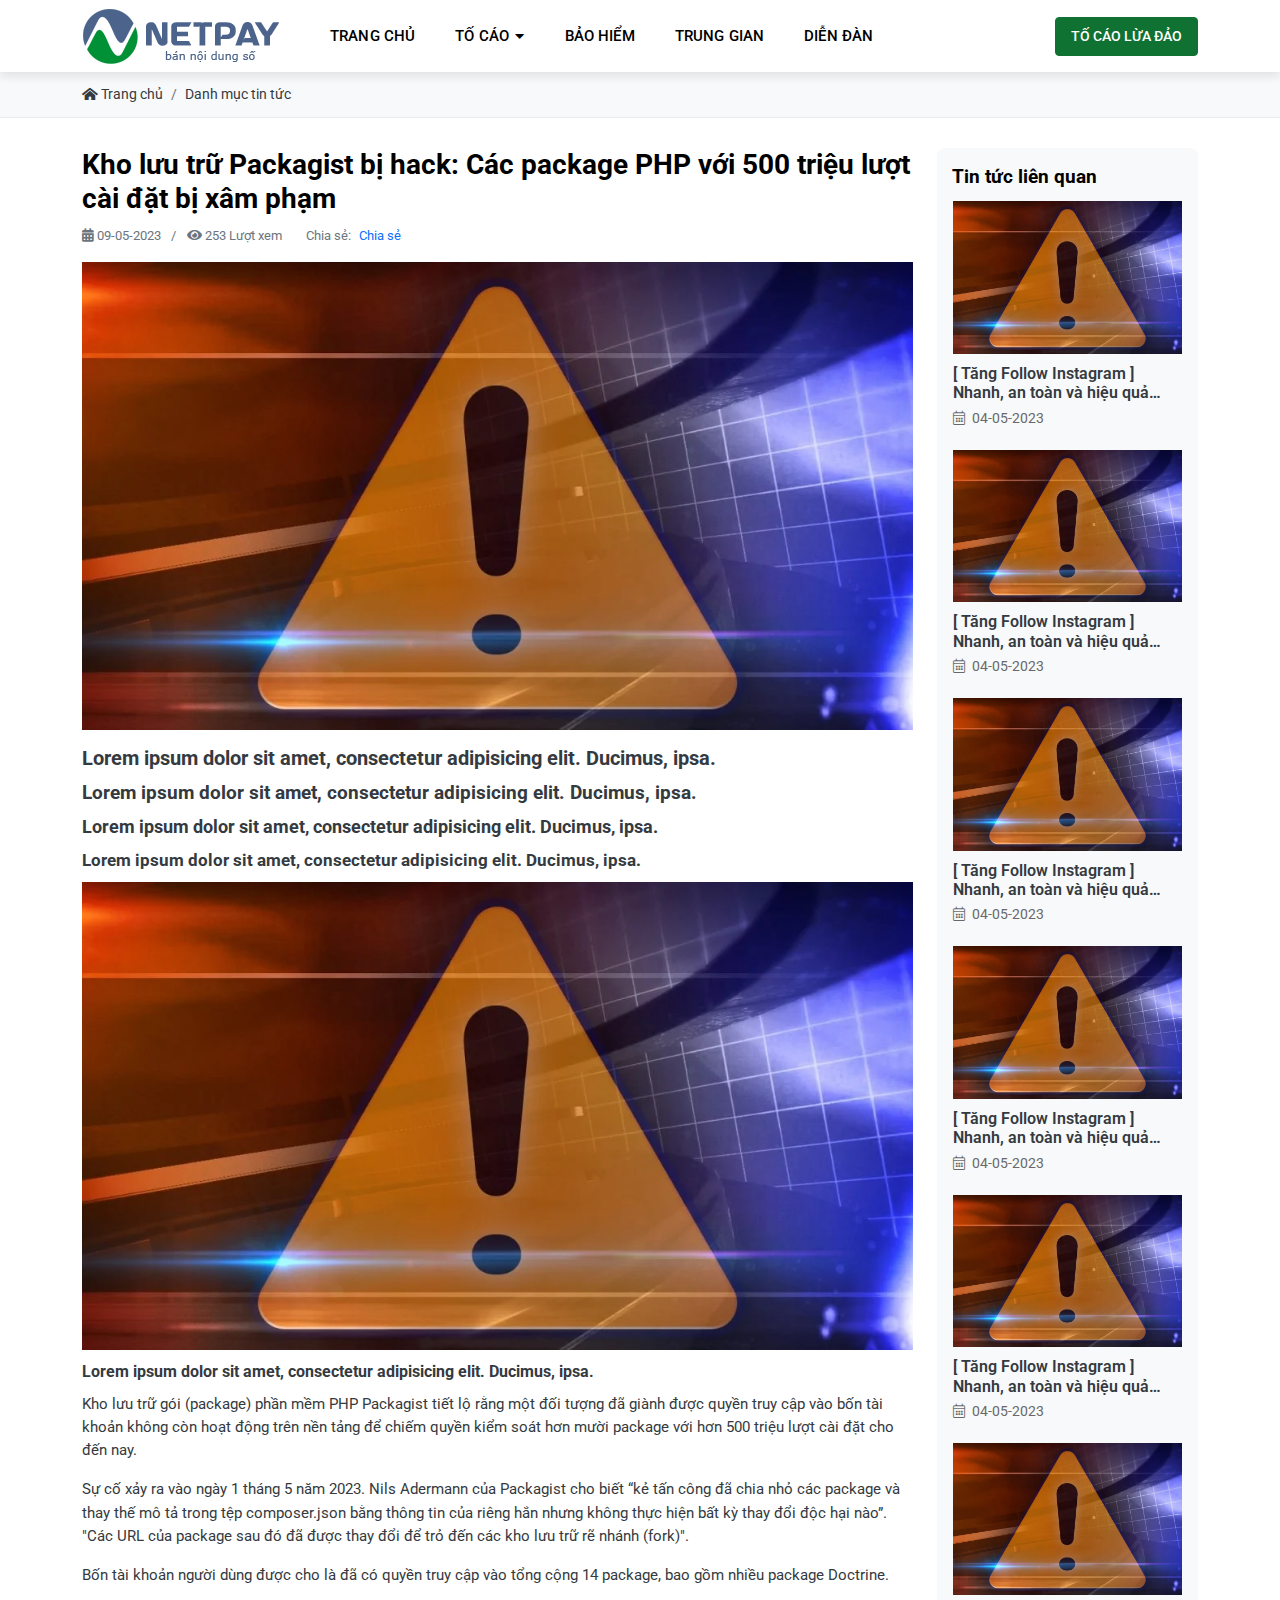
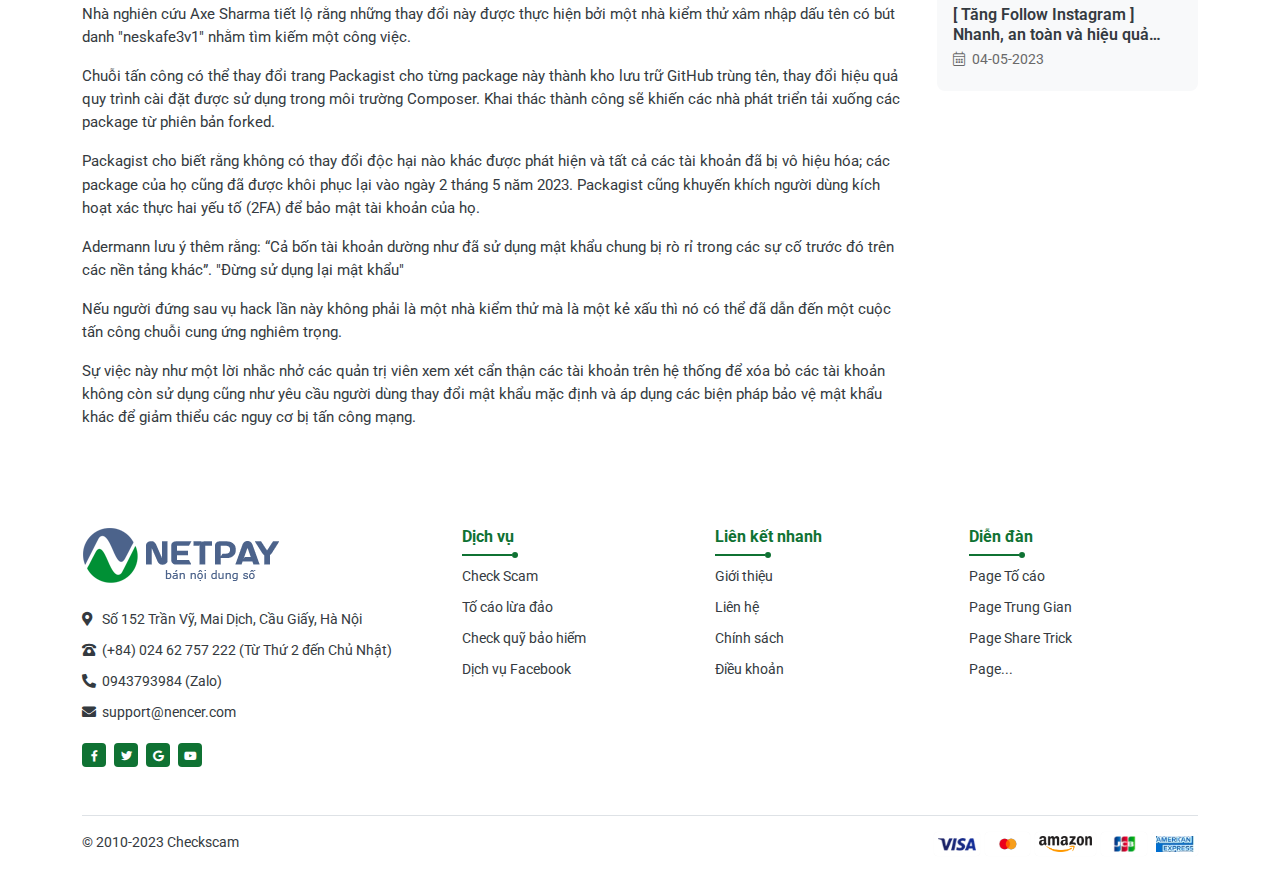
<file: chi-tiet-tin-tuc.html>
<!DOCTYPE html>
<html lang="vi">

<head>
    <meta charset="UTF-8">
    <meta name="viewport"
          content="width=device-width, user-scalable=no, initial-scale=1.0, maximum-scale=1.0, minimum-scale=1.0">

    <title>CheckScam V3</title>
    <meta name="description" content="CheckScam V3">
    <meta name="author" content="">

    <meta property="og:title" content="CheckScam V3">
    <meta property="og:type" content="website">
    <meta property="og:url" content="">
    <meta property="og:description" content="CheckScam V3">
    <meta property="og:image" content="">

    <link rel="preconnect" href="https://fonts.googleapis.com">
    <link rel="preconnect" href="https://fonts.gstatic.com" crossorigin>
    <link
            href="https://fonts.googleapis.com/css2?family=Roboto:ital,wght@0,100;0,300;0,400;0,500;0,700;0,900;1,100;1,300;1,400;1,500;1,700;1,900&display=swap"
            rel="stylesheet">

    <link rel="icon" href="./assets/images/favicon.png">
    <link rel="apple-touch-icon" href="./assets/images/favicon.png">
    <link rel="stylesheet" href="./assets/plugins/bootstrap/css/bootstrap.min.css">
    <link rel="stylesheet" href="./assets/plugins/swiper/swiper-bundle.min.css">
    <link rel="stylesheet" href="./assets/plugins/fancybox/fancybox.min.css">
    <link rel="stylesheet" href="./assets/fonts/fontawesome/css/all.min.css">
    <link rel="stylesheet" href="./assets/css/base.css">
    <link rel="stylesheet" href="./assets/css/style.css">

    <style>
        :root {
            --primary-color: #0f7233;
            --primary-hover: #158a3f;
            --primary-rgb: 15, 114, 51;
        }
    </style>
</head>

<body>
<header id="header" class="header">
    <div class="header-main">
        <div class="container">
            <div class="header-grid">
                <div class="header-logo">
                    <a href="index.html" class="d-inline-block align-middle">
                        <img src="./assets/images/logo.png" class="img-fluid" alt="">
                    </a>
                </div>
                <div class="header-navigation">
                    <ul class="header-navigation_list">
                        <li class="header-navigation_item">
                            <a href="" class="header-navigation_item--link">
                                Trang chủ
                            </a>
                        </li>
                        <li class="header-navigation_item">
                            <a href="to-cao.html" class="header-navigation_item--link">
                                Tố cáo <i class="fas fa-caret-down header-navigation_item--icon"></i>
                            </a>
                            <ul class="header-navigation_sub--list">
                                <li class="header-navigation_sub--item">
                                    <a href="" class="header-navigation_sub--item---link">
                                        Tố cáo 1
                                    </a>
                                </li>
                                <li class="header-navigation_sub--item">
                                    <a href="" class="header-navigation_sub--item---link">
                                        Tố cáo 2
                                    </a>
                                </li>
                                <li class="header-navigation_sub--item">
                                    <a href="" class="header-navigation_sub--item---link">
                                        Tố cáo 3
                                    </a>
                                </li>
                            </ul>
                        </li>
                        <li class="header-navigation_item">
                            <a href="" class="header-navigation_item--link">
                                Bảo hiểm
                            </a>
                        </li>
                        <li class="header-navigation_item">
                            <a href="" class="header-navigation_item--link">
                                Trung gian
                            </a>
                        </li>
                        <li class="header-navigation_item">
                            <a href="" class="header-navigation_item--link">
                                Diễn đàn
                            </a>
                        </li>
                    </ul>
                </div>
                <div class="header-button">
                    <a href="" class="button-theme button-theme_primary">TỐ CÁO LỪA ĐẢO</a>
                </div>
            </div>
        </div>
    </div>
</header>
<main id="main" class="main">
    <div class="section-page">
        <div class="section-breadcrumb">
            <div class="container">
                <ol class="breadcrumb">
                    <li class="breadcrumb-item"><a href="#"><i class="fas fa-home-alt"></i>&nbsp;Trang chủ</a></li>
                    <li class="breadcrumb-item"><a href="#">Danh mục tin tức</a></li>
                </ol>
            </div>
        </div>
        <div class="page-article section-gap_sm">
            <div class="container">
                <div class="row g-4">
                    <div class="col-lg-9">
                        <div class="article-detail">
                            <h1 class="article-title">
                                Kho lưu trữ Packagist bị hack: Các package PHP với 500 triệu lượt cài đặt bị xâm phạm
                            </h1>
                            <div class="row align-items-center flex-column flex-md-row">
                                <div class="col-auto flex-shrink-0 mb-1 mb-md-0">
                                    <div class="article-detail_metas">
                                        <div class="meta-list">
                                            <div class="meta-item">
                                                <i class="fas fa-calendar-alt"></i>
                                                <span>09-05-2023</span>
                                            </div>
                                            <div class="meta-item">
                                                <i class="fas fa-eye"></i>
                                                <span>253 Lượt xem</span>
                                            </div>
                                        </div>
                                    </div>
                                </div>
                                <div class="col-auto flex-grow-1 d-flex">
                                    <div class="article-detail_social">
                                        <ul class="list-unstyled mb-0">
                                            <li class="share">
                                                Chia sẻ:
                                            </li>
											<li>
												<div class="fb-share-button"
													 data-href="https://jaybee-k.github.io/template-nencer-v2"
													 data-layout="button"
													 data-size="small">
													<a target="_blank"
													   href="https://jaybee-k.github.io/template-baobi"
													   class="fb-xfbml-parse-ignore">Chia sẻ</a>
												</div>
											</li>
											<li>
												<div class="zalo-share-button"
													 data-href="https://jaybee-k.github.io/template-nencer-v2"
													 data-oaid="579745863508352884"
													 data-layout="1" data-color="blue" data-customize="false"></div>
											</li>
                                        </ul>
                                    </div>
                                </div>
                            </div>
                            <div class="article-avatar text-center my-3">
                                <img src="./assets/images/article.webp" class="img-fluid" alt="">
                            </div>
                            <div class="article-detail_content" id="article-detail_content">
                                <h2>Lorem ipsum dolor sit amet, consectetur adipisicing elit. Ducimus, ipsa.</h2>
                                <h3>Lorem ipsum dolor sit amet, consectetur adipisicing elit. Ducimus, ipsa.</h3>
                                <h4>Lorem ipsum dolor sit amet, consectetur adipisicing elit. Ducimus, ipsa.</h4>
                                <h5>Lorem ipsum dolor sit amet, consectetur adipisicing elit. Ducimus, ipsa.</h5>
                                <img src="./assets/images/article.webp" class="img-fluid" alt="">
                                <h6>Lorem ipsum dolor sit amet, consectetur adipisicing elit. Ducimus, ipsa.</h6>
                                <p>
                                    Kho lưu trữ gói (package) phần mềm PHP Packagist tiết lộ rằng một đối tượng đã giành
                                    được quyền truy cập vào bốn tài khoản không còn hoạt động trên nền tảng để chiếm
                                    quyền kiểm soát hơn mười package với hơn 500 triệu lượt cài đặt cho đến nay.
                                </p>
                                <p>
                                    Sự cố xảy ra vào ngày 1 tháng 5 năm 2023. Nils Adermann của Packagist cho biết “kẻ
                                    tấn công đã chia nhỏ các package và thay thế mô tả trong tệp composer.json bằng
                                    thông tin của riêng hắn nhưng không thực hiện bất kỳ thay đổi độc hại nào”. "Các URL
                                    của package sau đó đã được thay đổi để trỏ đến các kho lưu trữ rẽ nhánh (fork)".
                                </p>
                                <p>
                                    Bốn tài khoản người dùng được cho là đã có quyền truy cập vào tổng cộng 14 package,
                                    bao gồm nhiều package Doctrine.
                                </p>
                                <p>
                                    Nhà nghiên cứu Axe Sharma tiết lộ rằng những thay đổi này được thực hiện bởi một nhà
                                    kiểm thử xâm nhập dấu tên có bút danh "neskafe3v1" nhằm tìm kiếm một công việc.
                                </p>
                                <p>
                                    Chuỗi tấn công có thể thay đổi trang Packagist cho từng package này thành kho lưu
                                    trữ GitHub trùng tên, thay đổi hiệu quả quy trình cài đặt được sử dụng trong môi
                                    trường Composer. Khai thác thành công sẽ khiến các nhà phát triển tải xuống các
                                    package từ phiên bản forked.
                                </p>
                                <p>
                                    Packagist cho biết rằng không có thay đổi độc hại nào khác được phát hiện và tất cả
                                    các tài khoản đã bị vô hiệu hóa; các package của họ cũng đã được khôi phục lại vào
                                    ngày 2 tháng 5 năm 2023. Packagist cũng khuyến khích người dùng kích hoạt xác thực
                                    hai yếu tố (2FA) để bảo mật tài khoản của họ.
                                </p>
                                <p>
                                    Adermann lưu ý thêm rằng: “Cả bốn tài khoản dường như đã sử dụng mật khẩu chung bị
                                    rò rỉ trong các sự cố trước đó trên các nền tảng khác”. "Đừng sử dụng lại mật khẩu"
                                </p>
                                <p>
                                    Nếu người đứng sau vụ hack lần này không phải là một nhà kiểm thử mà là một kẻ xấu
                                    thì nó có thể đã dẫn đến một cuộc tấn công chuỗi cung ứng nghiêm trọng.
                                </p>
                                <p>
                                    Sự việc này như một lời nhắc nhở các quản trị viên xem xét cẩn thận các tài khoản
                                    trên hệ thống để xóa bỏ các tài khoản không còn sử dụng cũng như yêu cầu người dùng
                                    thay đổi mật khẩu mặc định và áp dụng các biện pháp bảo vệ mật khẩu khác để giảm
                                    thiểu các nguy cơ bị tấn công mạng.
                                </p>
                            </div>
                        </div>
                    </div>
                    <div class="col-lg-3">
                        <div class="article-sidebar">
                            <div class="article-sidebar_title">
                                Tin tức liên quan
                            </div>
                            <div class="article-card card h-100 overflow-hidden zi-1 transition-default">
                                <div class="card-image">
                                    <div class="ratio ratio-3x2 ">
                                        <img src="./assets/images/article.webp"
                                             class="transition-default img-fluid">
                                        <a href="" class="stretched-link"></a>
                                    </div>
                                </div>
                                <div class="card-body d-flex flex-column">
                                    <div class="card-body__inner">
                                        <a href=""
                                           class="card-title">
                                            [ Tăng Follow Instagram ] Nhanh, an toàn và hiệu quả nhất
                                        </a>
                                        <div class="card-create">
                                            <span class="me-1">
                                                <i class="fal fa-calendar-alt"></i>
                                            </span>
                                            04-05-2023
                                        </div>
                                    </div>
                                </div>
                            </div>
                            <div class="article-card card h-100 overflow-hidden zi-1 transition-default">
                                <div class="card-image">
                                    <div class="ratio ratio-3x2 ">
                                        <img src="./assets/images/article.webp"
                                             class="transition-default img-fluid">
                                        <a href="" class="stretched-link"></a>
                                    </div>
                                </div>
                                <div class="card-body d-flex flex-column">
                                    <div class="card-body__inner">
                                        <a href=""
                                           class="card-title">
                                            [ Tăng Follow Instagram ] Nhanh, an toàn và hiệu quả nhất
                                        </a>
                                        <div class="card-create">
                                            <span class="me-1">
                                                <i class="fal fa-calendar-alt"></i>
                                            </span>
                                            04-05-2023
                                        </div>
                                    </div>
                                </div>
                            </div>
                            <div class="article-card card h-100 overflow-hidden zi-1 transition-default">
                                <div class="card-image">
                                    <div class="ratio ratio-3x2 ">
                                        <img src="./assets/images/article.webp"
                                             class="transition-default img-fluid">
                                        <a href="" class="stretched-link"></a>
                                    </div>
                                </div>
                                <div class="card-body d-flex flex-column">
                                    <div class="card-body__inner">
                                        <a href=""
                                           class="card-title">
                                            [ Tăng Follow Instagram ] Nhanh, an toàn và hiệu quả nhất
                                        </a>
                                        <div class="card-create">
                                            <span class="me-1">
                                                <i class="fal fa-calendar-alt"></i>
                                            </span>
                                            04-05-2023
                                        </div>
                                    </div>
                                </div>
                            </div>
                            <div class="article-card card h-100 overflow-hidden zi-1 transition-default">
                                <div class="card-image">
                                    <div class="ratio ratio-3x2 ">
                                        <img src="./assets/images/article.webp"
                                             class="transition-default img-fluid">
                                        <a href="" class="stretched-link"></a>
                                    </div>
                                </div>
                                <div class="card-body d-flex flex-column">
                                    <div class="card-body__inner">
                                        <a href=""
                                           class="card-title">
                                            [ Tăng Follow Instagram ] Nhanh, an toàn và hiệu quả nhất
                                        </a>
                                        <div class="card-create">
                                            <span class="me-1">
                                                <i class="fal fa-calendar-alt"></i>
                                            </span>
                                            04-05-2023
                                        </div>
                                    </div>
                                </div>
                            </div>
                            <div class="article-card card h-100 overflow-hidden zi-1 transition-default">
                                <div class="card-image">
                                    <div class="ratio ratio-3x2 ">
                                        <img src="./assets/images/article.webp"
                                             class="transition-default img-fluid">
                                        <a href="" class="stretched-link"></a>
                                    </div>
                                </div>
                                <div class="card-body d-flex flex-column">
                                    <div class="card-body__inner">
                                        <a href=""
                                           class="card-title">
                                            [ Tăng Follow Instagram ] Nhanh, an toàn và hiệu quả nhất
                                        </a>
                                        <div class="card-create">
                                            <span class="me-1">
                                                <i class="fal fa-calendar-alt"></i>
                                            </span>
                                            04-05-2023
                                        </div>
                                    </div>
                                </div>
                            </div>
                            <div class="article-card card h-100 overflow-hidden zi-1 transition-default">
                                <div class="card-image">
                                    <div class="ratio ratio-3x2 ">
                                        <img src="./assets/images/article.webp"
                                             class="transition-default img-fluid">
                                        <a href="" class="stretched-link"></a>
                                    </div>
                                </div>
                                <div class="card-body d-flex flex-column">
                                    <div class="card-body__inner">
                                        <a href=""
                                           class="card-title">
                                            [ Tăng Follow Instagram ] Nhanh, an toàn và hiệu quả nhất
                                        </a>
                                        <div class="card-create">
                                            <span class="me-1">
                                                <i class="fal fa-calendar-alt"></i>
                                            </span>
                                            04-05-2023
                                        </div>
                                    </div>
                                </div>
                            </div>
                        </div>
                    </div>
                </div>
            </div>
        </div>
    </div>
</main>

<footer id="footer" class="footer">
    <div class="container">
        <div class="footer-top">
            <div class="row">
                <div class="col-xl-4">
                    <div class="footer-item">
                        <div class="footer-logo">
                            <a href="/" class="d-inline-block align-middle">
                                <img src="./assets/images/logo.png" class="img-fluid" alt="">
                            </a>
                        </div>
                        <ul class="footer-list list-unstyled mb-0">
                            <li class="footer-list_item">
                                <a href="" class="footer-list_item--link">
                                    <i class="fas fa-map-marker-alt"></i>Số 152 Trần Vỹ, Mai Dịch, Cầu Giấy, Hà Nội
                                </a>
                            </li>
                            <li class="footer-list_item">
                                <a href="" class="footer-list_item--link">
                                    <i class="fas fa-phone-rotary"></i>(+84) 024 62 757 222 (Từ Thứ 2 đến Chủ Nhật)
                                </a>
                            </li>
                            <li class="footer-list_item">
                                <a href="" class="footer-list_item--link">
                                    <i class="fas fa-phone-alt"></i>0943793984 (Zalo)
                                </a>
                            </li>
                            <li class="footer-list_item">
                                <a href="" class="footer-list_item--link">
                                    <i class="fas fa-envelope"></i>support@nencer.com
                                </a>
                            </li>
                        </ul>
                        <ul class="footer-social list-unstyled mb-0 d-flex align-items-center justify-content-start">
                            <li class="footer-social_item">
                                <a href="fb.com/admin" class="footer-social_item--link">
                                    <i class="fab fa-facebook-f"></i>
                                </a>
                            </li>
                            <li class="footer-social_item">
                                <a href="fb.com/admin" class="footer-social_item--link">
                                    <i class="fab fa-twitter"></i>
                                </a>
                            </li>
                            <li class="footer-social_item">
                                <a href="fb.com/admin" class="footer-social_item--link">
                                    <i class="fab fa-google"></i>
                                </a>
                            </li>
                            <li class="footer-social_item">
                                <a href="https://www.youtube.com/watch?v=neCmEbI2VWg" class="footer-social_item--link">
                                    <i class="fab fa-youtube"></i>
                                </a>
                            </li>
                        </ul>
                    </div>
                </div>
                <div class="col-xl-8">
                    <div class="row">
                        <div class="col-xl-4 col-6">
                            <div class="footer-item">
                                <div class="footer-title">
                                    Dịch vụ
                                </div>
                                <ul class="footer-list list-unstyled mb-0">
                                    <li class="footer-list_item">
                                        <a href="" class="footer-list_item--link">
                                            Check Scam
                                        </a>
                                    </li>
                                    <li class="footer-list_item">
                                        <a href="" class="footer-list_item--link">
                                            Tố cáo lừa đảo
                                        </a>
                                    </li>
                                    <li class="footer-list_item">
                                        <a href="" class="footer-list_item--link">
                                            Check quỹ bảo hiểm
                                        </a>
                                    </li>
                                    <li class="footer-list_item">
                                        <a href="" class="footer-list_item--link">
                                            Dịch vụ Facebook
                                        </a>
                                    </li>
                                </ul>
                            </div>
                        </div>
                        <div class="col-xl-4 col-6">
                            <div class="footer-item">
                                <div class="footer-title">
                                    Liên kết nhanh
                                </div>
                                <ul class="footer-list list-unstyled mb-0">
                                    <li class="footer-list_item">
                                        <a href="" class="footer-list_item--link">
                                            Giới thiệu
                                        </a>
                                    </li>
                                    <li class="footer-list_item">
                                        <a href="" class="footer-list_item--link">
                                            Liên hệ
                                        </a>
                                    </li>
                                    <li class="footer-list_item">
                                        <a href="" class="footer-list_item--link">
                                            Chính sách
                                        </a>
                                    </li>
                                    <li class="footer-list_item">
                                        <a href="" class="footer-list_item--link">
                                            Điều khoản
                                        </a>
                                    </li>
                                </ul>
                            </div>
                        </div>
                        <div class="col-xl-4 col-6">
                            <div class="footer-item">
                                <div class="footer-title">
                                    Diễn đàn
                                </div>
                                <ul class="footer-list list-unstyled mb-0">
                                    <li class="footer-list_item">
                                        <a href="" class="footer-list_item--link">
                                            Page Tố cáo
                                        </a>
                                    </li>
                                    <li class="footer-list_item">
                                        <a href="" class="footer-list_item--link">
                                            Page Trung Gian
                                        </a>
                                    </li>
                                    <li class="footer-list_item">
                                        <a href="" class="footer-list_item--link">
                                            Page Share Trick
                                        </a>
                                    </li>
                                    <li class="footer-list_item">
                                        <a href="" class="footer-list_item--link">
                                            Page...
                                        </a>
                                    </li>
                                </ul>
                            </div>
                        </div>
                    </div>
                </div>
            </div>
        </div>
        <div class="footer-bottom">
            <div class="row">
                <div class="col-lg-7 order-2 order-lg-1 mt-2 mt-lg-0">
                    <div class="text-lg-start text-center">
                        © 2010-2023 Checkscam
                    </div>
                </div>
                <div class="col-lg-5 order-1 order-lg-2">
                    <div class="text-lg-end text-center d-flex align-items-center justify-content-lg-end justify-content-center footer-logo_payment">
                        <div class="footer-logo_payment--item">
                            <img src="./assets/images/payments/visa.png" class="mw-100" alt="">
                        </div>
                        <div class="footer-logo_payment--item">
                            <img src="./assets/images/payments/master.png" class="mw-100" alt="">
                        </div>
                        <div class="footer-logo_payment--item">
                            <img src="./assets/images/payments/amazon.webp" class="mw-100" alt="">
                        </div>
                        <div class="footer-logo_payment--item">
                            <img src="./assets/images/payments/jcb.png" class="mw-100" alt="">
                        </div>
                        <div class="footer-logo_payment--item">
                            <img src="./assets/images/payments/america.png" class="mw-100" alt="">
                        </div>
                    </div>
                </div>
            </div>
        </div>
    </div>
</footer>

<script type=" text/javascript" src="./assets/plugins/jquery.min.js"></script>
<script type="text/javascript" src="./assets/plugins/bootstrap/js/bootstrap.bundle.min.js"></script>
<script type="text/javascript" src="./assets/plugins/swiper/swiper-bundle.min.js"></script>
<script type="text/javascript" src="./assets/plugins/fancybox/fancybox.min.js"></script>
<script type="text/javascript" src="./assets/js/app.js"></script>

<div id="fb-root"></div>
<script async defer crossorigin="anonymous" src="https://connect.facebook.net/vi_VN/sdk.js#xfbml=1&version=v15.0"
        nonce="yTOmTKsy"></script>
<script src="https://sp.zalo.me/plugins/sdk.js"></script>
</body>

</html>
</file>
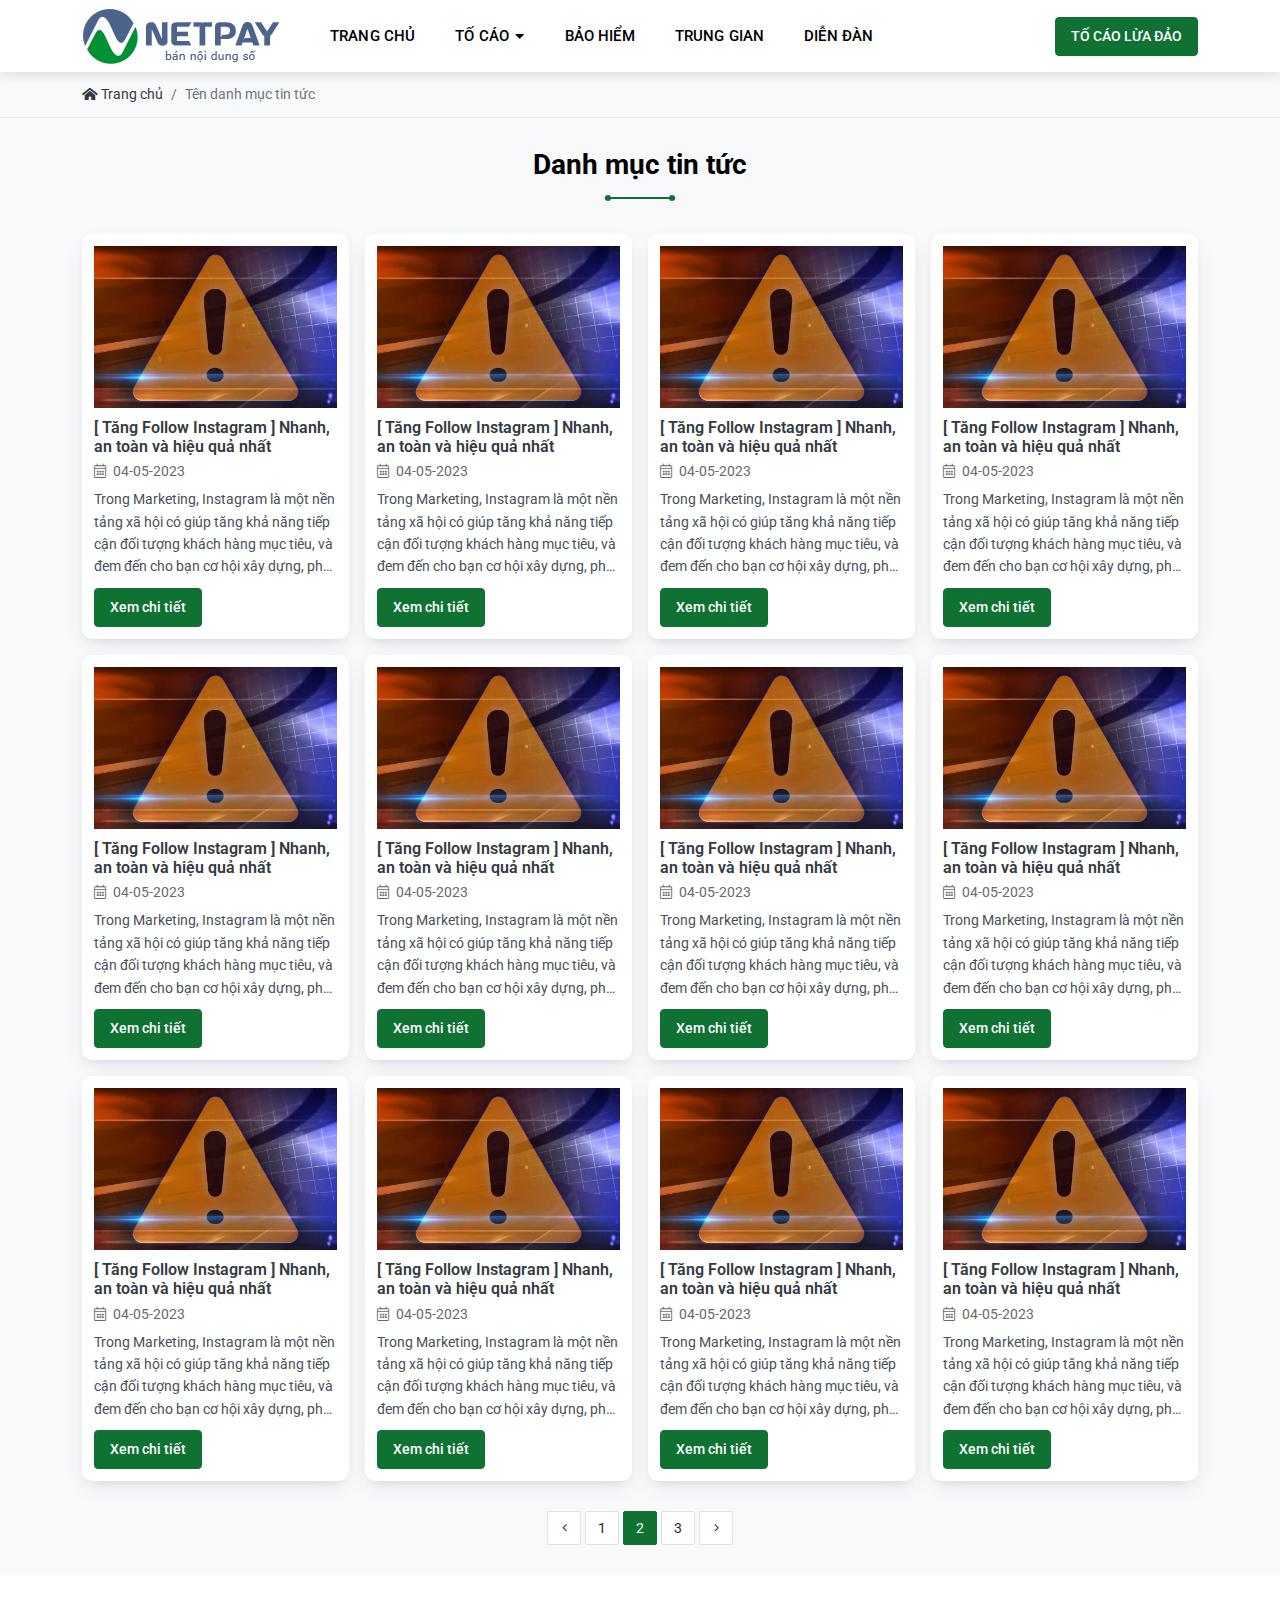
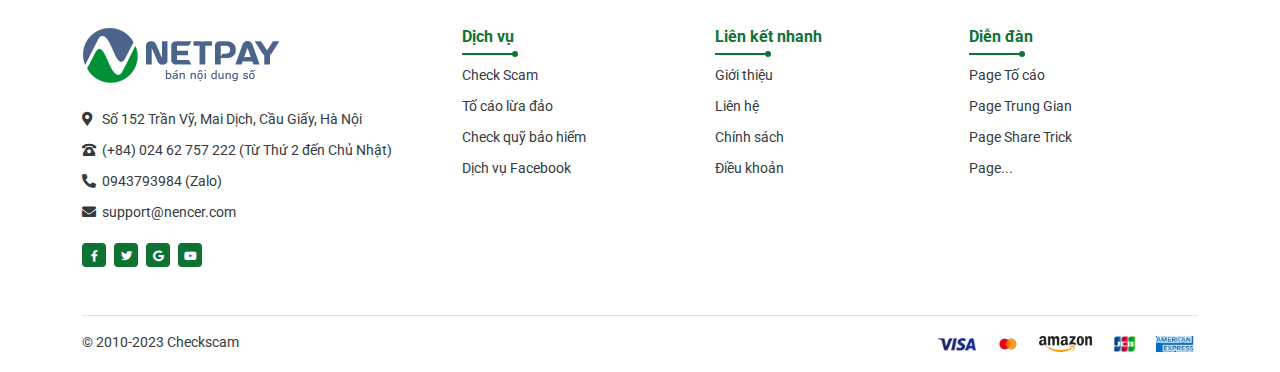
<file: danh-muc-tin-tuc.html>
<!DOCTYPE html>
<html lang="vi">

<head>
    <meta charset="UTF-8">
    <meta name="viewport"
          content="width=device-width, user-scalable=no, initial-scale=1.0, maximum-scale=1.0, minimum-scale=1.0">

    <title>CheckScam V3</title>
    <meta name="description" content="CheckScam V3">
    <meta name="author" content="">

    <meta property="og:title" content="CheckScam V3">
    <meta property="og:type" content="website">
    <meta property="og:url" content="">
    <meta property="og:description" content="CheckScam V3">
    <meta property="og:image" content="">

    <link rel="preconnect" href="https://fonts.googleapis.com">
    <link rel="preconnect" href="https://fonts.gstatic.com" crossorigin>
    <link
            href="https://fonts.googleapis.com/css2?family=Roboto:ital,wght@0,100;0,300;0,400;0,500;0,700;0,900;1,100;1,300;1,400;1,500;1,700;1,900&display=swap"
            rel="stylesheet">

    <link rel="icon" href="./assets/images/favicon.png">
    <link rel="apple-touch-icon" href="./assets/images/favicon.png">
    <link rel="stylesheet" href="./assets/plugins/bootstrap/css/bootstrap.min.css">
    <link rel="stylesheet" href="./assets/plugins/swiper/swiper-bundle.min.css">
    <link rel="stylesheet" href="./assets/plugins/fancybox/fancybox.min.css">
    <link rel="stylesheet" href="./assets/fonts/fontawesome/css/all.min.css">
    <link rel="stylesheet" href="./assets/css/base.css">
    <link rel="stylesheet" href="./assets/css/style.css">

    <style>
        :root {
            --primary-color: #0f7233;
            --primary-hover: #158a3f;
            --primary-rgb: 15, 114, 51;
        }
    </style>
</head>

<body>
<header id="header" class="header">
    <div class="header-main">
        <div class="container">
            <div class="header-grid">
                <div class="header-logo">
                    <a href="index.html" class="d-inline-block align-middle">
                        <img src="./assets/images/logo.png" class="img-fluid" alt="">
                    </a>
                </div>
                <div class="header-navigation">
                    <ul class="header-navigation_list">
                        <li class="header-navigation_item">
                            <a href="" class="header-navigation_item--link">
                                Trang chủ
                            </a>
                        </li>
                        <li class="header-navigation_item">
                            <a href="to-cao.html" class="header-navigation_item--link">
                                Tố cáo <i class="fas fa-caret-down header-navigation_item--icon"></i>
                            </a>
                            <ul class="header-navigation_sub--list">
                                <li class="header-navigation_sub--item">
                                    <a href="" class="header-navigation_sub--item---link">
                                        Tố cáo 1
                                    </a>
                                </li>
                                <li class="header-navigation_sub--item">
                                    <a href="" class="header-navigation_sub--item---link">
                                        Tố cáo 2
                                    </a>
                                </li>
                                <li class="header-navigation_sub--item">
                                    <a href="" class="header-navigation_sub--item---link">
                                        Tố cáo 3
                                    </a>
                                </li>
                            </ul>
                        </li>
                        <li class="header-navigation_item">
                            <a href="" class="header-navigation_item--link">
                                Bảo hiểm
                            </a>
                        </li>
                        <li class="header-navigation_item">
                            <a href="" class="header-navigation_item--link">
                                Trung gian
                            </a>
                        </li>
                        <li class="header-navigation_item">
                            <a href="" class="header-navigation_item--link">
                                Diễn đàn
                            </a>
                        </li>
                    </ul>
                </div>
                <div class="header-button">
                    <a href="" class="button-theme button-theme_primary">TỐ CÁO LỪA ĐẢO</a>
                </div>
            </div>
        </div>
    </div>
</header>
<main id="main" class="main">
    <div class="section-page">
        <div class="section-breadcrumb">
            <div class="container">
                <ol class="breadcrumb">
                    <li class="breadcrumb-item"><a href="#"><i class="fas fa-home-alt"></i>&nbsp;Trang chủ</a></li>
                    <li class="breadcrumb-item active">Tên danh mục tin tức</li>
                </ol>
            </div>
        </div>
        <div class="section-article section-gap_sm">
            <div class="container">
                <div class="section-heading">
                    <h1 class="heading-title">
                        Danh mục tin tức
                    </h1>
                    <div class="heading-line"></div>
                </div>
                <div class="row g-3">
                    <div class="col-6 col-md-4 col-xl-3">
                        <div class="article-card card h-100 overflow-hidden zi-1 transition-default">
                            <div class="card-image">
                                <div class="ratio ratio-3x2 ">
                                    <img src="./assets/images/article.webp"
                                         class="transition-default img-fluid">
                                    <a href="" class="stretched-link"></a>
                                </div>
                            </div>
                            <div class="card-body d-flex flex-column">
                                <div class="card-body__inner">
                                    <a href=""
                                       class="card-title">
                                        [ Tăng Follow Instagram ] Nhanh, an toàn và hiệu quả nhất
                                    </a>
                                    <div class="card-create">
                                        <span class="me-1">
                                            <i class="fal fa-calendar-alt"></i>
                                        </span>
                                        04-05-2023
                                    </div>
                                    <div class="card-text">
                                        <p>Trong Marketing, Instagram là một nền tảng xã hội có giúp tăng khả năng tiếp
                                            cận đối tượng khách hàng mục tiêu, và đem đến cho bạn cơ hội xây dựng, phát
                                            triển thương hiệu. Vậy bạn đã biết cách tăng follow Instagram cho thương
                                            hiệu mình? Trên thực tế, có tới hơn 500 triệu […]
                                        </p>
                                    </div>
                                </div>
                                <div class="card-body_button">
                                    <a href=""
                                       class="button-theme button-theme_primary">
                                        Xem chi tiết
                                    </a>
                                </div>
                            </div>
                        </div>
                    </div>
                    <div class="col-6 col-md-4 col-xl-3">
                        <div class="article-card card h-100 overflow-hidden zi-1 transition-default">
                            <div class="card-image">
                                <div class="ratio ratio-3x2 ">
                                    <img src="./assets/images/article.webp"
                                         class="transition-default img-fluid">
                                    <a href="" class="stretched-link"></a>
                                </div>
                            </div>
                            <div class="card-body d-flex flex-column">
                                <div class="card-body__inner">
                                    <a href=""
                                       class="card-title">
                                        [ Tăng Follow Instagram ] Nhanh, an toàn và hiệu quả nhất
                                    </a>
                                    <div class="card-create">
                                        <span class="me-1">
                                            <i class="fal fa-calendar-alt"></i>
                                        </span>
                                        04-05-2023
                                    </div>
                                    <div class="card-text">
                                        <p>Trong Marketing, Instagram là một nền tảng xã hội có giúp tăng khả năng tiếp
                                            cận đối tượng khách hàng mục tiêu, và đem đến cho bạn cơ hội xây dựng, phát
                                            triển thương hiệu. Vậy bạn đã biết cách tăng follow Instagram cho thương
                                            hiệu mình? Trên thực tế, có tới hơn 500 triệu […]
                                        </p>
                                    </div>
                                </div>
                                <div class="card-body_button">
                                    <a href=""
                                       class="button-theme button-theme_primary">
                                        Xem chi tiết
                                    </a>
                                </div>
                            </div>
                        </div>
                    </div>
                    <div class="col-6 col-md-4 col-xl-3">
                        <div class="article-card card h-100 overflow-hidden zi-1 transition-default">
                            <div class="card-image">
                                <div class="ratio ratio-3x2 ">
                                    <img src="./assets/images/article.webp"
                                         class="transition-default img-fluid">
                                    <a href="" class="stretched-link"></a>
                                </div>
                            </div>
                            <div class="card-body d-flex flex-column">
                                <div class="card-body__inner">
                                    <a href=""
                                       class="card-title">
                                        [ Tăng Follow Instagram ] Nhanh, an toàn và hiệu quả nhất
                                    </a>
                                    <div class="card-create">
                                        <span class="me-1">
                                            <i class="fal fa-calendar-alt"></i>
                                        </span>
                                        04-05-2023
                                    </div>
                                    <div class="card-text">
                                        <p>Trong Marketing, Instagram là một nền tảng xã hội có giúp tăng khả năng tiếp
                                            cận đối tượng khách hàng mục tiêu, và đem đến cho bạn cơ hội xây dựng, phát
                                            triển thương hiệu. Vậy bạn đã biết cách tăng follow Instagram cho thương
                                            hiệu mình? Trên thực tế, có tới hơn 500 triệu […]
                                        </p>
                                    </div>
                                </div>
                                <div class="card-body_button">
                                    <a href=""
                                       class="button-theme button-theme_primary">
                                        Xem chi tiết
                                    </a>
                                </div>
                            </div>
                        </div>
                    </div>
                    <div class="col-6 col-md-4 col-xl-3">
                        <div class="article-card card h-100 overflow-hidden zi-1 transition-default">
                            <div class="card-image">
                                <div class="ratio ratio-3x2 ">
                                    <img src="./assets/images/article.webp"
                                         class="transition-default img-fluid">
                                    <a href="" class="stretched-link"></a>
                                </div>
                            </div>
                            <div class="card-body d-flex flex-column">
                                <div class="card-body__inner">
                                    <a href=""
                                       class="card-title">
                                        [ Tăng Follow Instagram ] Nhanh, an toàn và hiệu quả nhất
                                    </a>
                                    <div class="card-create">
                                        <span class="me-1">
                                            <i class="fal fa-calendar-alt"></i>
                                        </span>
                                        04-05-2023
                                    </div>
                                    <div class="card-text">
                                        <p>Trong Marketing, Instagram là một nền tảng xã hội có giúp tăng khả năng tiếp
                                            cận đối tượng khách hàng mục tiêu, và đem đến cho bạn cơ hội xây dựng, phát
                                            triển thương hiệu. Vậy bạn đã biết cách tăng follow Instagram cho thương
                                            hiệu mình? Trên thực tế, có tới hơn 500 triệu […]
                                        </p>
                                    </div>
                                </div>
                                <div class="card-body_button">
                                    <a href=""
                                       class="button-theme button-theme_primary">
                                        Xem chi tiết
                                    </a>
                                </div>
                            </div>
                        </div>
                    </div>
                    <div class="col-6 col-md-4 col-xl-3">
                        <div class="article-card card h-100 overflow-hidden zi-1 transition-default">
                            <div class="card-image">
                                <div class="ratio ratio-3x2 ">
                                    <img src="./assets/images/article.webp"
                                         class="transition-default img-fluid">
                                    <a href="" class="stretched-link"></a>
                                </div>
                            </div>
                            <div class="card-body d-flex flex-column">
                                <div class="card-body__inner">
                                    <a href=""
                                       class="card-title">
                                        [ Tăng Follow Instagram ] Nhanh, an toàn và hiệu quả nhất
                                    </a>
                                    <div class="card-create">
                                        <span class="me-1">
                                            <i class="fal fa-calendar-alt"></i>
                                        </span>
                                        04-05-2023
                                    </div>
                                    <div class="card-text">
                                        <p>Trong Marketing, Instagram là một nền tảng xã hội có giúp tăng khả năng tiếp
                                            cận đối tượng khách hàng mục tiêu, và đem đến cho bạn cơ hội xây dựng, phát
                                            triển thương hiệu. Vậy bạn đã biết cách tăng follow Instagram cho thương
                                            hiệu mình? Trên thực tế, có tới hơn 500 triệu […]
                                        </p>
                                    </div>
                                </div>
                                <div class="card-body_button">
                                    <a href=""
                                       class="button-theme button-theme_primary">
                                        Xem chi tiết
                                    </a>
                                </div>
                            </div>
                        </div>
                    </div>
                    <div class="col-6 col-md-4 col-xl-3">
                        <div class="article-card card h-100 overflow-hidden zi-1 transition-default">
                            <div class="card-image">
                                <div class="ratio ratio-3x2 ">
                                    <img src="./assets/images/article.webp"
                                         class="transition-default img-fluid">
                                    <a href="" class="stretched-link"></a>
                                </div>
                            </div>
                            <div class="card-body d-flex flex-column">
                                <div class="card-body__inner">
                                    <a href=""
                                       class="card-title">
                                        [ Tăng Follow Instagram ] Nhanh, an toàn và hiệu quả nhất
                                    </a>
                                    <div class="card-create">
                                        <span class="me-1">
                                            <i class="fal fa-calendar-alt"></i>
                                        </span>
                                        04-05-2023
                                    </div>
                                    <div class="card-text">
                                        <p>Trong Marketing, Instagram là một nền tảng xã hội có giúp tăng khả năng tiếp
                                            cận đối tượng khách hàng mục tiêu, và đem đến cho bạn cơ hội xây dựng, phát
                                            triển thương hiệu. Vậy bạn đã biết cách tăng follow Instagram cho thương
                                            hiệu mình? Trên thực tế, có tới hơn 500 triệu […]
                                        </p>
                                    </div>
                                </div>
                                <div class="card-body_button">
                                    <a href=""
                                       class="button-theme button-theme_primary">
                                        Xem chi tiết
                                    </a>
                                </div>
                            </div>
                        </div>
                    </div>
                    <div class="col-6 col-md-4 col-xl-3">
                        <div class="article-card card h-100 overflow-hidden zi-1 transition-default">
                            <div class="card-image">
                                <div class="ratio ratio-3x2 ">
                                    <img src="./assets/images/article.webp"
                                         class="transition-default img-fluid">
                                    <a href="" class="stretched-link"></a>
                                </div>
                            </div>
                            <div class="card-body d-flex flex-column">
                                <div class="card-body__inner">
                                    <a href=""
                                       class="card-title">
                                        [ Tăng Follow Instagram ] Nhanh, an toàn và hiệu quả nhất
                                    </a>
                                    <div class="card-create">
                                        <span class="me-1">
                                            <i class="fal fa-calendar-alt"></i>
                                        </span>
                                        04-05-2023
                                    </div>
                                    <div class="card-text">
                                        <p>Trong Marketing, Instagram là một nền tảng xã hội có giúp tăng khả năng tiếp
                                            cận đối tượng khách hàng mục tiêu, và đem đến cho bạn cơ hội xây dựng, phát
                                            triển thương hiệu. Vậy bạn đã biết cách tăng follow Instagram cho thương
                                            hiệu mình? Trên thực tế, có tới hơn 500 triệu […]
                                        </p>
                                    </div>
                                </div>
                                <div class="card-body_button">
                                    <a href=""
                                       class="button-theme button-theme_primary">
                                        Xem chi tiết
                                    </a>
                                </div>
                            </div>
                        </div>
                    </div>
                    <div class="col-6 col-md-4 col-xl-3">
                        <div class="article-card card h-100 overflow-hidden zi-1 transition-default">
                            <div class="card-image">
                                <div class="ratio ratio-3x2 ">
                                    <img src="./assets/images/article.webp"
                                         class="transition-default img-fluid">
                                    <a href="" class="stretched-link"></a>
                                </div>
                            </div>
                            <div class="card-body d-flex flex-column">
                                <div class="card-body__inner">
                                    <a href=""
                                       class="card-title">
                                        [ Tăng Follow Instagram ] Nhanh, an toàn và hiệu quả nhất
                                    </a>
                                    <div class="card-create">
                                        <span class="me-1">
                                            <i class="fal fa-calendar-alt"></i>
                                        </span>
                                        04-05-2023
                                    </div>
                                    <div class="card-text">
                                        <p>Trong Marketing, Instagram là một nền tảng xã hội có giúp tăng khả năng tiếp
                                            cận đối tượng khách hàng mục tiêu, và đem đến cho bạn cơ hội xây dựng, phát
                                            triển thương hiệu. Vậy bạn đã biết cách tăng follow Instagram cho thương
                                            hiệu mình? Trên thực tế, có tới hơn 500 triệu […]
                                        </p>
                                    </div>
                                </div>
                                <div class="card-body_button">
                                    <a href=""
                                       class="button-theme button-theme_primary">
                                        Xem chi tiết
                                    </a>
                                </div>
                            </div>
                        </div>
                    </div>
                    <div class="col-6 col-md-4 col-xl-3">
                        <div class="article-card card h-100 overflow-hidden zi-1 transition-default">
                            <div class="card-image">
                                <div class="ratio ratio-3x2 ">
                                    <img src="./assets/images/article.webp"
                                         class="transition-default img-fluid">
                                    <a href="" class="stretched-link"></a>
                                </div>
                            </div>
                            <div class="card-body d-flex flex-column">
                                <div class="card-body__inner">
                                    <a href=""
                                       class="card-title">
                                        [ Tăng Follow Instagram ] Nhanh, an toàn và hiệu quả nhất
                                    </a>
                                    <div class="card-create">
                                        <span class="me-1">
                                            <i class="fal fa-calendar-alt"></i>
                                        </span>
                                        04-05-2023
                                    </div>
                                    <div class="card-text">
                                        <p>Trong Marketing, Instagram là một nền tảng xã hội có giúp tăng khả năng tiếp
                                            cận đối tượng khách hàng mục tiêu, và đem đến cho bạn cơ hội xây dựng, phát
                                            triển thương hiệu. Vậy bạn đã biết cách tăng follow Instagram cho thương
                                            hiệu mình? Trên thực tế, có tới hơn 500 triệu […]
                                        </p>
                                    </div>
                                </div>
                                <div class="card-body_button">
                                    <a href=""
                                       class="button-theme button-theme_primary">
                                        Xem chi tiết
                                    </a>
                                </div>
                            </div>
                        </div>
                    </div>
                    <div class="col-6 col-md-4 col-xl-3">
                        <div class="article-card card h-100 overflow-hidden zi-1 transition-default">
                            <div class="card-image">
                                <div class="ratio ratio-3x2 ">
                                    <img src="./assets/images/article.webp"
                                         class="transition-default img-fluid">
                                    <a href="" class="stretched-link"></a>
                                </div>
                            </div>
                            <div class="card-body d-flex flex-column">
                                <div class="card-body__inner">
                                    <a href=""
                                       class="card-title">
                                        [ Tăng Follow Instagram ] Nhanh, an toàn và hiệu quả nhất
                                    </a>
                                    <div class="card-create">
                                        <span class="me-1">
                                            <i class="fal fa-calendar-alt"></i>
                                        </span>
                                        04-05-2023
                                    </div>
                                    <div class="card-text">
                                        <p>Trong Marketing, Instagram là một nền tảng xã hội có giúp tăng khả năng tiếp
                                            cận đối tượng khách hàng mục tiêu, và đem đến cho bạn cơ hội xây dựng, phát
                                            triển thương hiệu. Vậy bạn đã biết cách tăng follow Instagram cho thương
                                            hiệu mình? Trên thực tế, có tới hơn 500 triệu […]
                                        </p>
                                    </div>
                                </div>
                                <div class="card-body_button">
                                    <a href=""
                                       class="button-theme button-theme_primary">
                                        Xem chi tiết
                                    </a>
                                </div>
                            </div>
                        </div>
                    </div>
                    <div class="col-6 col-md-4 col-xl-3">
                        <div class="article-card card h-100 overflow-hidden zi-1 transition-default">
                            <div class="card-image">
                                <div class="ratio ratio-3x2 ">
                                    <img src="./assets/images/article.webp"
                                         class="transition-default img-fluid">
                                    <a href="" class="stretched-link"></a>
                                </div>
                            </div>
                            <div class="card-body d-flex flex-column">
                                <div class="card-body__inner">
                                    <a href=""
                                       class="card-title">
                                        [ Tăng Follow Instagram ] Nhanh, an toàn và hiệu quả nhất
                                    </a>
                                    <div class="card-create">
                                        <span class="me-1">
                                            <i class="fal fa-calendar-alt"></i>
                                        </span>
                                        04-05-2023
                                    </div>
                                    <div class="card-text">
                                        <p>Trong Marketing, Instagram là một nền tảng xã hội có giúp tăng khả năng tiếp
                                            cận đối tượng khách hàng mục tiêu, và đem đến cho bạn cơ hội xây dựng, phát
                                            triển thương hiệu. Vậy bạn đã biết cách tăng follow Instagram cho thương
                                            hiệu mình? Trên thực tế, có tới hơn 500 triệu […]
                                        </p>
                                    </div>
                                </div>
                                <div class="card-body_button">
                                    <a href=""
                                       class="button-theme button-theme_primary">
                                        Xem chi tiết
                                    </a>
                                </div>
                            </div>
                        </div>
                    </div>
                    <div class="col-6 col-md-4 col-xl-3">
                        <div class="article-card card h-100 overflow-hidden zi-1 transition-default">
                            <div class="card-image">
                                <div class="ratio ratio-3x2 ">
                                    <img src="./assets/images/article.webp"
                                         class="transition-default img-fluid">
                                    <a href="" class="stretched-link"></a>
                                </div>
                            </div>
                            <div class="card-body d-flex flex-column">
                                <div class="card-body__inner">
                                    <a href=""
                                       class="card-title">
                                        [ Tăng Follow Instagram ] Nhanh, an toàn và hiệu quả nhất
                                    </a>
                                    <div class="card-create">
                                        <span class="me-1">
                                            <i class="fal fa-calendar-alt"></i>
                                        </span>
                                        04-05-2023
                                    </div>
                                    <div class="card-text">
                                        <p>Trong Marketing, Instagram là một nền tảng xã hội có giúp tăng khả năng tiếp
                                            cận đối tượng khách hàng mục tiêu, và đem đến cho bạn cơ hội xây dựng, phát
                                            triển thương hiệu. Vậy bạn đã biết cách tăng follow Instagram cho thương
                                            hiệu mình? Trên thực tế, có tới hơn 500 triệu […]
                                        </p>
                                    </div>
                                </div>
                                <div class="card-body_button">
                                    <a href=""
                                       class="button-theme button-theme_primary">
                                        Xem chi tiết
                                    </a>
                                </div>
                            </div>
                        </div>
                    </div>
                </div>
                <div class="section-pagination section-gap_sm pb-0">
                    <ul class="pagination">
                        <li class="page-item"><a class="page-link" href="#"><i class="fal fa-angle-left"></i></a>
                        </li>
                        <li class="page-item"><a class="page-link" href="#">1</a></li>
                        <li class="page-item active"><a class="page-link" href="#">2</a></li>
                        <li class="page-item"><a class="page-link" href="#">3</a></li>
                        <li class="page-item"><a class="page-link" href="#"><i class="fal fa-angle-right"></i></a>
                        </li>
                    </ul>
                </div>
            </div>
        </div>
    </div>
</main>

<footer id="footer" class="footer">
    <div class="container">
        <div class="footer-top">
            <div class="row">
                <div class="col-xl-4">
                    <div class="footer-item">
                        <div class="footer-logo">
                            <a href="/" class="d-inline-block align-middle">
                                <img src="./assets/images/logo.png" class="img-fluid" alt="">
                            </a>
                        </div>
                        <ul class="footer-list list-unstyled mb-0">
                            <li class="footer-list_item">
                                <a href="" class="footer-list_item--link">
                                    <i class="fas fa-map-marker-alt"></i>Số 152 Trần Vỹ, Mai Dịch, Cầu Giấy, Hà Nội
                                </a>
                            </li>
                            <li class="footer-list_item">
                                <a href="" class="footer-list_item--link">
                                    <i class="fas fa-phone-rotary"></i>(+84) 024 62 757 222 (Từ Thứ 2 đến Chủ Nhật)
                                </a>
                            </li>
                            <li class="footer-list_item">
                                <a href="" class="footer-list_item--link">
                                    <i class="fas fa-phone-alt"></i>0943793984 (Zalo)
                                </a>
                            </li>
                            <li class="footer-list_item">
                                <a href="" class="footer-list_item--link">
                                    <i class="fas fa-envelope"></i>support@nencer.com
                                </a>
                            </li>
                        </ul>
                        <ul class="footer-social list-unstyled mb-0 d-flex align-items-center justify-content-start">
                            <li class="footer-social_item">
                                <a href="fb.com/admin" class="footer-social_item--link">
                                    <i class="fab fa-facebook-f"></i>
                                </a>
                            </li>
                            <li class="footer-social_item">
                                <a href="fb.com/admin" class="footer-social_item--link">
                                    <i class="fab fa-twitter"></i>
                                </a>
                            </li>
                            <li class="footer-social_item">
                                <a href="fb.com/admin" class="footer-social_item--link">
                                    <i class="fab fa-google"></i>
                                </a>
                            </li>
                            <li class="footer-social_item">
                                <a href="https://www.youtube.com/watch?v=neCmEbI2VWg" class="footer-social_item--link">
                                    <i class="fab fa-youtube"></i>
                                </a>
                            </li>
                        </ul>
                    </div>
                </div>
                <div class="col-xl-8">
                    <div class="row">
                        <div class="col-xl-4 col-6">
                            <div class="footer-item">
                                <div class="footer-title">
                                    Dịch vụ
                                </div>
                                <ul class="footer-list list-unstyled mb-0">
                                    <li class="footer-list_item">
                                        <a href="" class="footer-list_item--link">
                                            Check Scam
                                        </a>
                                    </li>
                                    <li class="footer-list_item">
                                        <a href="" class="footer-list_item--link">
                                            Tố cáo lừa đảo
                                        </a>
                                    </li>
                                    <li class="footer-list_item">
                                        <a href="" class="footer-list_item--link">
                                            Check quỹ bảo hiểm
                                        </a>
                                    </li>
                                    <li class="footer-list_item">
                                        <a href="" class="footer-list_item--link">
                                            Dịch vụ Facebook
                                        </a>
                                    </li>
                                </ul>
                            </div>
                        </div>
                        <div class="col-xl-4 col-6">
                            <div class="footer-item">
                                <div class="footer-title">
                                    Liên kết nhanh
                                </div>
                                <ul class="footer-list list-unstyled mb-0">
                                    <li class="footer-list_item">
                                        <a href="" class="footer-list_item--link">
                                            Giới thiệu
                                        </a>
                                    </li>
                                    <li class="footer-list_item">
                                        <a href="" class="footer-list_item--link">
                                            Liên hệ
                                        </a>
                                    </li>
                                    <li class="footer-list_item">
                                        <a href="" class="footer-list_item--link">
                                            Chính sách
                                        </a>
                                    </li>
                                    <li class="footer-list_item">
                                        <a href="" class="footer-list_item--link">
                                            Điều khoản
                                        </a>
                                    </li>
                                </ul>
                            </div>
                        </div>
                        <div class="col-xl-4 col-6">
                            <div class="footer-item">
                                <div class="footer-title">
                                    Diễn đàn
                                </div>
                                <ul class="footer-list list-unstyled mb-0">
                                    <li class="footer-list_item">
                                        <a href="" class="footer-list_item--link">
                                            Page Tố cáo
                                        </a>
                                    </li>
                                    <li class="footer-list_item">
                                        <a href="" class="footer-list_item--link">
                                            Page Trung Gian
                                        </a>
                                    </li>
                                    <li class="footer-list_item">
                                        <a href="" class="footer-list_item--link">
                                            Page Share Trick
                                        </a>
                                    </li>
                                    <li class="footer-list_item">
                                        <a href="" class="footer-list_item--link">
                                            Page...
                                        </a>
                                    </li>
                                </ul>
                            </div>
                        </div>
                    </div>
                </div>
            </div>
        </div>
        <div class="footer-bottom">
            <div class="row">
                <div class="col-lg-7 order-2 order-lg-1 mt-2 mt-lg-0">
                    <div class="text-lg-start text-center">
                        © 2010-2023 Checkscam
                    </div>
                </div>
                <div class="col-lg-5 order-1 order-lg-2">
                    <div class="text-lg-end text-center d-flex align-items-center justify-content-lg-end justify-content-center footer-logo_payment">
                        <div class="footer-logo_payment--item">
                            <img src="./assets/images/payments/visa.png" class="mw-100" alt="">
                        </div>
                        <div class="footer-logo_payment--item">
                            <img src="./assets/images/payments/master.png" class="mw-100" alt="">
                        </div>
                        <div class="footer-logo_payment--item">
                            <img src="./assets/images/payments/amazon.webp" class="mw-100" alt="">
                        </div>
                        <div class="footer-logo_payment--item">
                            <img src="./assets/images/payments/jcb.png" class="mw-100" alt="">
                        </div>
                        <div class="footer-logo_payment--item">
                            <img src="./assets/images/payments/america.png" class="mw-100" alt="">
                        </div>
                    </div>
                </div>
            </div>
        </div>
    </div>
</footer>

<script type=" text/javascript" src="./assets/plugins/jquery.min.js"></script>
<script type="text/javascript" src="./assets/plugins/bootstrap/js/bootstrap.bundle.min.js"></script>
<script type="text/javascript" src="./assets/plugins/swiper/swiper-bundle.min.js"></script>
<script type="text/javascript" src="./assets/plugins/fancybox/fancybox.min.js"></script>
<script type="text/javascript" src="./assets/js/app.js"></script>
</body>

</html>
</file>
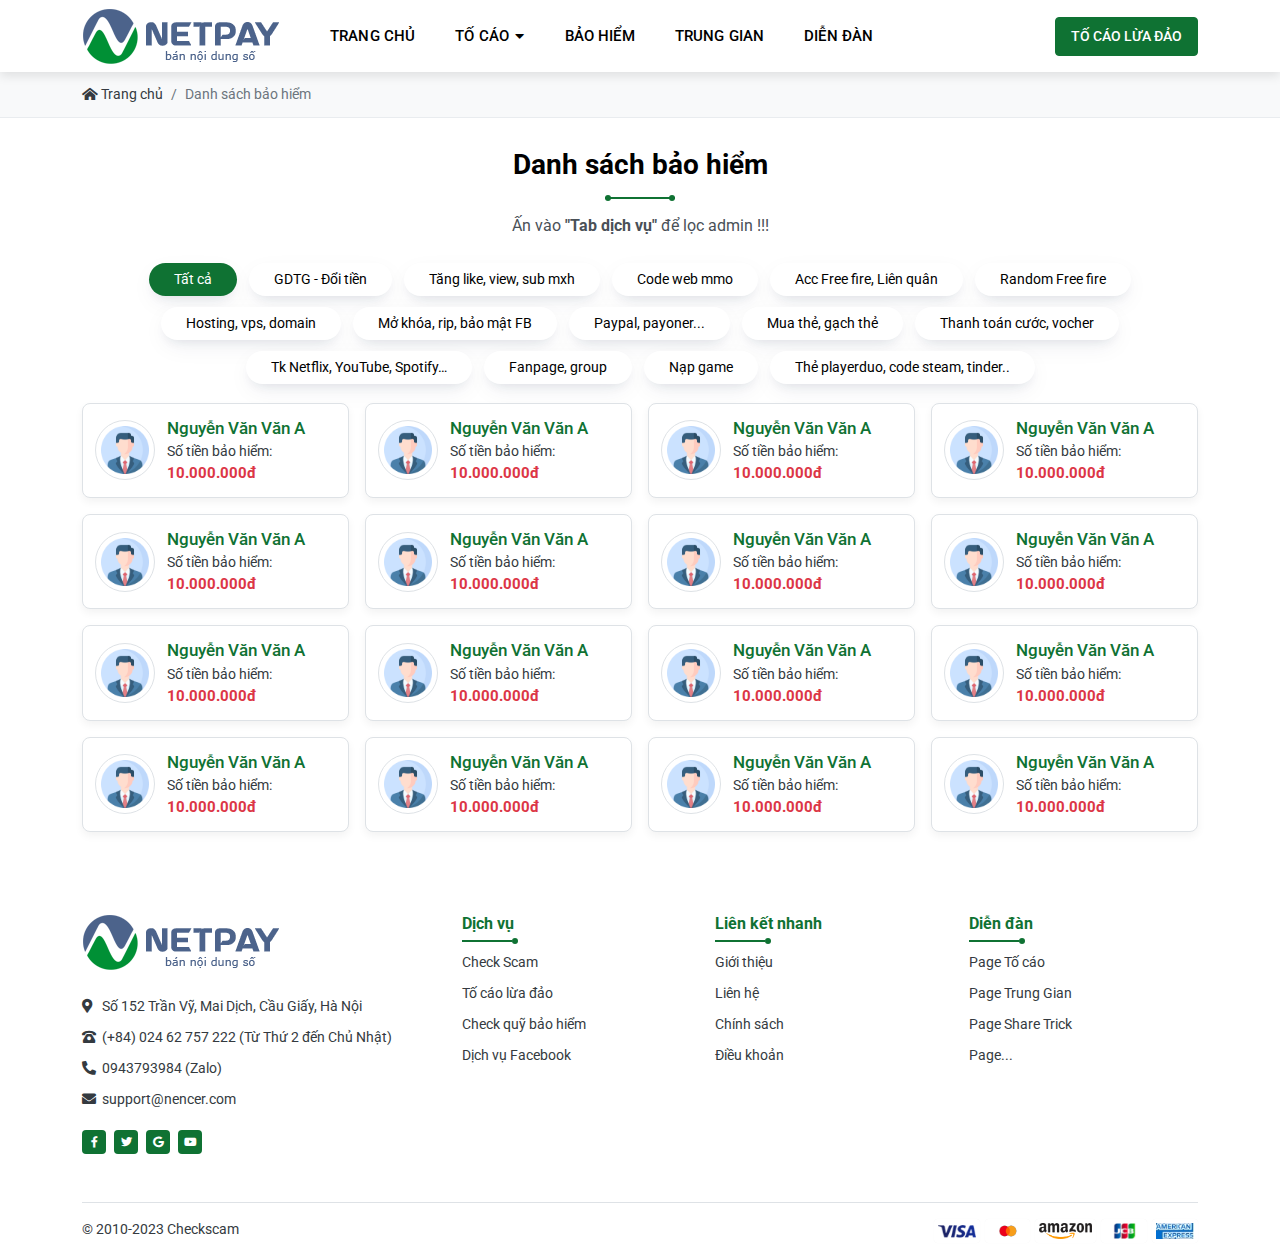
<file: danh-sach-bao-hiem.html>
<!DOCTYPE html>
<html lang="vi">

<head>
    <meta charset="UTF-8">
    <meta name="viewport"
          content="width=device-width, user-scalable=no, initial-scale=1.0, maximum-scale=1.0, minimum-scale=1.0">

    <title>CheckScam V3</title>
    <meta name="description" content="CheckScam V3">
    <meta name="author" content="">

    <meta property="og:title" content="CheckScam V3">
    <meta property="og:type" content="website">
    <meta property="og:url" content="">
    <meta property="og:description" content="CheckScam V3">
    <meta property="og:image" content="">

    <link rel="preconnect" href="https://fonts.googleapis.com">
    <link rel="preconnect" href="https://fonts.gstatic.com" crossorigin>
    <link
            href="https://fonts.googleapis.com/css2?family=Roboto:ital,wght@0,100;0,300;0,400;0,500;0,700;0,900;1,100;1,300;1,400;1,500;1,700;1,900&display=swap"
            rel="stylesheet">

    <link rel="icon" href="./assets/images/favicon.png">
    <link rel="apple-touch-icon" href="./assets/images/favicon.png">
    <link rel="stylesheet" href="./assets/plugins/bootstrap/css/bootstrap.min.css">
    <link rel="stylesheet" href="./assets/plugins/swiper/swiper-bundle.min.css">
    <link rel="stylesheet" href="./assets/plugins/fancybox/fancybox.min.css">
    <link rel="stylesheet" href="./assets/fonts/fontawesome/css/all.min.css">
    <link rel="stylesheet" href="./assets/css/base.css">
    <link rel="stylesheet" href="./assets/css/style.css">

    <style>
        :root {
            --primary-color: #0f7233;
            --primary-hover: #158a3f;
            --primary-rgb: 15, 114, 51;
        }
    </style>
</head>

<body>
<header id="header" class="header">
    <div class="header-main">
        <div class="container">
            <div class="header-grid">
                <div class="header-logo">
                    <a href="index.html" class="d-inline-block align-middle">
                        <img src="./assets/images/logo.png" class="img-fluid" alt="">
                    </a>
                </div>
                <div class="header-navigation">
                    <ul class="header-navigation_list">
                        <li class="header-navigation_item">
                            <a href="" class="header-navigation_item--link">
                                Trang chủ
                            </a>
                        </li>
                        <li class="header-navigation_item">
                            <a href="to-cao.html" class="header-navigation_item--link">
                                Tố cáo <i class="fas fa-caret-down header-navigation_item--icon"></i>
                            </a>
                            <ul class="header-navigation_sub--list">
                                <li class="header-navigation_sub--item">
                                    <a href="" class="header-navigation_sub--item---link">
                                        Tố cáo 1
                                    </a>
                                </li>
                                <li class="header-navigation_sub--item">
                                    <a href="" class="header-navigation_sub--item---link">
                                        Tố cáo 2
                                    </a>
                                </li>
                                <li class="header-navigation_sub--item">
                                    <a href="" class="header-navigation_sub--item---link">
                                        Tố cáo 3
                                    </a>
                                </li>
                            </ul>
                        </li>
                        <li class="header-navigation_item">
                            <a href="" class="header-navigation_item--link">
                                Bảo hiểm
                            </a>
                        </li>
                        <li class="header-navigation_item">
                            <a href="" class="header-navigation_item--link">
                                Trung gian
                            </a>
                        </li>
                        <li class="header-navigation_item">
                            <a href="" class="header-navigation_item--link">
                                Diễn đàn
                            </a>
                        </li>
                    </ul>
                </div>
                <div class="header-button">
                    <a href="" class="button-theme button-theme_primary">TỐ CÁO LỪA ĐẢO</a>
                </div>
            </div>
        </div>
    </div>
</header>
<main id="main" class="main">
    <div class="section-page">
        <div class="section-breadcrumb">
            <div class="container">
                <ol class="breadcrumb">
                    <li class="breadcrumb-item"><a href="#"><i class="fas fa-home-alt"></i>&nbsp;Trang chủ</a></li>
                    <li class="breadcrumb-item active">Danh sách bảo hiểm</li>
                </ol>
            </div>
        </div>
        <div class="section-gap_sm">
            <div class="container">
                <div class="section-heading">
                    <h1 class="heading-title">
                        Danh sách bảo hiểm
                    </h1>
                    <div class="heading-line"></div>
                    <div class="heading-description">
                        Ấn vào <b>"Tab dịch vụ"</b> để lọc admin !!!
                    </div>
                    <div class="heading-tab">
                        <ul class="nav nav-tabs">
                            <li class="nav-item">
                                <a class="nav-link active" data-bs-toggle="tab" href="#tab-1" role="tab">
                                    Tất cả
                                </a>
                            </li>
                            <li class="nav-item">
                                <a class="nav-link" data-bs-toggle="tab" href="#tab-2" role="tab">
                                    GDTG - Đổi tiền
                                </a>
                            </li>
                            <li class="nav-item">
                                <a class="nav-link" data-bs-toggle="tab" href="#tab-3" role="tab">
                                    Tăng like, view, sub mxh
                                </a>
                            </li>
                            <li class="nav-item">
                                <a class="nav-link" data-bs-toggle="tab" href="#tab-4" role="tab">
                                    Code web mmo
                                </a>
                            </li>
                            <li class="nav-item">
                                <a class="nav-link" data-bs-toggle="tab" href="#tab-5" role="tab">
                                    Acc Free fire, Liên quân
                                </a>
                            </li>
                            <li class="nav-item">
                                <a class="nav-link" data-bs-toggle="tab" href="#tab-6" role="tab">
                                    Random Free fire
                                </a>
                            </li>
                            <li class="nav-item">
                                <a class="nav-link" data-bs-toggle="tab" href="#tab-7" role="tab">
                                    Hosting, vps, domain
                                </a>
                            </li>
                            <li class="nav-item">
                                <a class="nav-link" data-bs-toggle="tab" href="#tab-8" role="tab">
                                    Mở khóa, rip, bảo mật FB
                                </a>
                            </li>
                            <li class="nav-item">
                                <a class="nav-link" data-bs-toggle="tab" href="#tab-9" role="tab">
                                    Paypal, payoner...
                                </a>
                            </li>
                            <li class="nav-item">
                                <a class="nav-link" data-bs-toggle="tab" href="#tab-10" role="tab">
                                    Mua thẻ, gạch thẻ
                                </a>
                            </li>
                            <li class="nav-item">
                                <a class="nav-link" data-bs-toggle="tab" href="#tab-11" role="tab">
                                    Thanh toán cước, vocher
                                </a>
                            </li>
                            <li class="nav-item">
                                <a class="nav-link" data-bs-toggle="tab" href="#tab-12" role="tab">
                                    Tk Netflix, YouTube, Spotify…
                                </a>
                            </li>
                            <li class="nav-item">
                                <a class="nav-link" data-bs-toggle="tab" href="#tab-13" role="tab">
                                    Fanpage, group
                                </a>
                            </li>
                            <li class="nav-item">
                                <a class="nav-link" data-bs-toggle="tab" href="#tab-14" role="tab">
                                    Nạp game
                                </a>
                            </li>
                            <li class="nav-item">
                                <a class="nav-link" data-bs-toggle="tab" href="#tab-15" role="tab">
                                    Thẻ playerduo, code steam, tinder..
                                </a>
                            </li>
                        </ul>
                    </div>
                </div>
                <div class="tab-content">
                    <div class="tab-pane fade active show" id="tab-1">
                        <div class="row g-3">
                            <div class="col-lg-3 col-6">
                                <div class="shield-item">
                                    <div class="shield-item_avatar">
                                        <img src="./assets/images/profile.png" alt="">
                                    </div>
                                    <div class="shield-item_content">
                                        <div class="shield-item_title limit">
                                            Nguyễn Văn Văn A
                                        </div>
                                        <div class="shield-item_price">
                                            Số tiền bảo hiểm: <b>10.000.000đ</b>
                                        </div>
                                    </div>
                                    <a href="" class="stretched-link"></a>
                                </div>
                            </div>
                            <div class="col-lg-3 col-6">
                                <div class="shield-item">
                                    <div class="shield-item_avatar">
                                        <img src="./assets/images/profile.png" alt="">
                                    </div>
                                    <div class="shield-item_content">
                                        <div class="shield-item_title limit">
                                            Nguyễn Văn Văn A
                                        </div>
                                        <div class="shield-item_price">
                                            Số tiền bảo hiểm: <b>10.000.000đ</b>
                                        </div>
                                    </div>
                                    <a href="" class="stretched-link"></a>
                                </div>
                            </div>
                            <div class="col-lg-3 col-6">
                                <div class="shield-item">
                                    <div class="shield-item_avatar">
                                        <img src="./assets/images/profile.png" alt="">
                                    </div>
                                    <div class="shield-item_content">
                                        <div class="shield-item_title limit">
                                            Nguyễn Văn Văn A
                                        </div>
                                        <div class="shield-item_price">
                                            Số tiền bảo hiểm: <b>10.000.000đ</b>
                                        </div>
                                    </div>
                                    <a href="" class="stretched-link"></a>
                                </div>
                            </div>
                            <div class="col-lg-3 col-6">
                                <div class="shield-item">
                                    <div class="shield-item_avatar">
                                        <img src="./assets/images/profile.png" alt="">
                                    </div>
                                    <div class="shield-item_content">
                                        <div class="shield-item_title limit">
                                            Nguyễn Văn Văn A
                                        </div>
                                        <div class="shield-item_price">
                                            Số tiền bảo hiểm: <b>10.000.000đ</b>
                                        </div>
                                    </div>
                                    <a href="" class="stretched-link"></a>
                                </div>
                            </div>
                            <div class="col-lg-3 col-6">
                                <div class="shield-item">
                                    <div class="shield-item_avatar">
                                        <img src="./assets/images/profile.png" alt="">
                                    </div>
                                    <div class="shield-item_content">
                                        <div class="shield-item_title limit">
                                            Nguyễn Văn Văn A
                                        </div>
                                        <div class="shield-item_price">
                                            Số tiền bảo hiểm: <b>10.000.000đ</b>
                                        </div>
                                    </div>
                                    <a href="" class="stretched-link"></a>
                                </div>
                            </div>
                            <div class="col-lg-3 col-6">
                                <div class="shield-item">
                                    <div class="shield-item_avatar">
                                        <img src="./assets/images/profile.png" alt="">
                                    </div>
                                    <div class="shield-item_content">
                                        <div class="shield-item_title limit">
                                            Nguyễn Văn Văn A
                                        </div>
                                        <div class="shield-item_price">
                                            Số tiền bảo hiểm: <b>10.000.000đ</b>
                                        </div>
                                    </div>
                                    <a href="" class="stretched-link"></a>
                                </div>
                            </div>
                            <div class="col-lg-3 col-6">
                                <div class="shield-item">
                                    <div class="shield-item_avatar">
                                        <img src="./assets/images/profile.png" alt="">
                                    </div>
                                    <div class="shield-item_content">
                                        <div class="shield-item_title limit">
                                            Nguyễn Văn Văn A
                                        </div>
                                        <div class="shield-item_price">
                                            Số tiền bảo hiểm: <b>10.000.000đ</b>
                                        </div>
                                    </div>
                                    <a href="" class="stretched-link"></a>
                                </div>
                            </div>
                            <div class="col-lg-3 col-6">
                                <div class="shield-item">
                                    <div class="shield-item_avatar">
                                        <img src="./assets/images/profile.png" alt="">
                                    </div>
                                    <div class="shield-item_content">
                                        <div class="shield-item_title limit">
                                            Nguyễn Văn Văn A
                                        </div>
                                        <div class="shield-item_price">
                                            Số tiền bảo hiểm: <b>10.000.000đ</b>
                                        </div>
                                    </div>
                                    <a href="" class="stretched-link"></a>
                                </div>
                            </div>
                            <div class="col-lg-3 col-6">
                                <div class="shield-item">
                                    <div class="shield-item_avatar">
                                        <img src="./assets/images/profile.png" alt="">
                                    </div>
                                    <div class="shield-item_content">
                                        <div class="shield-item_title limit">
                                            Nguyễn Văn Văn A
                                        </div>
                                        <div class="shield-item_price">
                                            Số tiền bảo hiểm: <b>10.000.000đ</b>
                                        </div>
                                    </div>
                                    <a href="" class="stretched-link"></a>
                                </div>
                            </div>
                            <div class="col-lg-3 col-6">
                                <div class="shield-item">
                                    <div class="shield-item_avatar">
                                        <img src="./assets/images/profile.png" alt="">
                                    </div>
                                    <div class="shield-item_content">
                                        <div class="shield-item_title limit">
                                            Nguyễn Văn Văn A
                                        </div>
                                        <div class="shield-item_price">
                                            Số tiền bảo hiểm: <b>10.000.000đ</b>
                                        </div>
                                    </div>
                                    <a href="" class="stretched-link"></a>
                                </div>
                            </div>
                            <div class="col-lg-3 col-6">
                                <div class="shield-item">
                                    <div class="shield-item_avatar">
                                        <img src="./assets/images/profile.png" alt="">
                                    </div>
                                    <div class="shield-item_content">
                                        <div class="shield-item_title limit">
                                            Nguyễn Văn Văn A
                                        </div>
                                        <div class="shield-item_price">
                                            Số tiền bảo hiểm: <b>10.000.000đ</b>
                                        </div>
                                    </div>
                                    <a href="" class="stretched-link"></a>
                                </div>
                            </div>
                            <div class="col-lg-3 col-6">
                                <div class="shield-item">
                                    <div class="shield-item_avatar">
                                        <img src="./assets/images/profile.png" alt="">
                                    </div>
                                    <div class="shield-item_content">
                                        <div class="shield-item_title limit">
                                            Nguyễn Văn Văn A
                                        </div>
                                        <div class="shield-item_price">
                                            Số tiền bảo hiểm: <b>10.000.000đ</b>
                                        </div>
                                    </div>
                                    <a href="" class="stretched-link"></a>
                                </div>
                            </div>
                            <div class="col-lg-3 col-6">
                                <div class="shield-item">
                                    <div class="shield-item_avatar">
                                        <img src="./assets/images/profile.png" alt="">
                                    </div>
                                    <div class="shield-item_content">
                                        <div class="shield-item_title limit">
                                            Nguyễn Văn Văn A
                                        </div>
                                        <div class="shield-item_price">
                                            Số tiền bảo hiểm: <b>10.000.000đ</b>
                                        </div>
                                    </div>
                                    <a href="" class="stretched-link"></a>
                                </div>
                            </div>
                            <div class="col-lg-3 col-6">
                                <div class="shield-item">
                                    <div class="shield-item_avatar">
                                        <img src="./assets/images/profile.png" alt="">
                                    </div>
                                    <div class="shield-item_content">
                                        <div class="shield-item_title limit">
                                            Nguyễn Văn Văn A
                                        </div>
                                        <div class="shield-item_price">
                                            Số tiền bảo hiểm: <b>10.000.000đ</b>
                                        </div>
                                    </div>
                                    <a href="" class="stretched-link"></a>
                                </div>
                            </div>
                            <div class="col-lg-3 col-6">
                                <div class="shield-item">
                                    <div class="shield-item_avatar">
                                        <img src="./assets/images/profile.png" alt="">
                                    </div>
                                    <div class="shield-item_content">
                                        <div class="shield-item_title limit">
                                            Nguyễn Văn Văn A
                                        </div>
                                        <div class="shield-item_price">
                                            Số tiền bảo hiểm: <b>10.000.000đ</b>
                                        </div>
                                    </div>
                                    <a href="" class="stretched-link"></a>
                                </div>
                            </div>
                            <div class="col-lg-3 col-6">
                                <div class="shield-item">
                                    <div class="shield-item_avatar">
                                        <img src="./assets/images/profile.png" alt="">
                                    </div>
                                    <div class="shield-item_content">
                                        <div class="shield-item_title limit">
                                            Nguyễn Văn Văn A
                                        </div>
                                        <div class="shield-item_price">
                                            Số tiền bảo hiểm: <b>10.000.000đ</b>
                                        </div>
                                    </div>
                                    <a href="" class="stretched-link"></a>
                                </div>
                            </div>
                        </div>
                    </div>
                    <div class="tab-pane fade" id="tab-2">
                        <div class="row g-3">
                            <div class="col-lg-3 col-6">
                                <div class="shield-item">
                                    <div class="shield-item_avatar">
                                        <img src="./assets/images/profile.png" alt="">
                                    </div>
                                    <div class="shield-item_content">
                                        <div class="shield-item_title limit">
                                            Nguyễn Văn Văn A
                                        </div>
                                        <div class="shield-item_price">
                                            Số tiền bảo hiểm: <b>10.000.000đ</b>
                                        </div>
                                    </div>
                                    <a href="" class="stretched-link"></a>
                                </div>
                            </div>
                            <div class="col-lg-3 col-6">
                                <div class="shield-item">
                                    <div class="shield-item_avatar">
                                        <img src="./assets/images/profile.png" alt="">
                                    </div>
                                    <div class="shield-item_content">
                                        <div class="shield-item_title limit">
                                            Nguyễn Văn Văn A
                                        </div>
                                        <div class="shield-item_price">
                                            Số tiền bảo hiểm: <b>10.000.000đ</b>
                                        </div>
                                    </div>
                                    <a href="" class="stretched-link"></a>
                                </div>
                            </div>
                            <div class="col-lg-3 col-6">
                                <div class="shield-item">
                                    <div class="shield-item_avatar">
                                        <img src="./assets/images/profile.png" alt="">
                                    </div>
                                    <div class="shield-item_content">
                                        <div class="shield-item_title limit">
                                            Nguyễn Văn Văn A
                                        </div>
                                        <div class="shield-item_price">
                                            Số tiền bảo hiểm: <b>10.000.000đ</b>
                                        </div>
                                    </div>
                                    <a href="" class="stretched-link"></a>
                                </div>
                            </div>
                            <div class="col-lg-3 col-6">
                                <div class="shield-item">
                                    <div class="shield-item_avatar">
                                        <img src="./assets/images/profile.png" alt="">
                                    </div>
                                    <div class="shield-item_content">
                                        <div class="shield-item_title limit">
                                            Nguyễn Văn Văn A
                                        </div>
                                        <div class="shield-item_price">
                                            Số tiền bảo hiểm: <b>10.000.000đ</b>
                                        </div>
                                    </div>
                                    <a href="" class="stretched-link"></a>
                                </div>
                            </div>
                            <div class="col-lg-3 col-6">
                                <div class="shield-item">
                                    <div class="shield-item_avatar">
                                        <img src="./assets/images/profile.png" alt="">
                                    </div>
                                    <div class="shield-item_content">
                                        <div class="shield-item_title limit">
                                            Nguyễn Văn Văn A
                                        </div>
                                        <div class="shield-item_price">
                                            Số tiền bảo hiểm: <b>10.000.000đ</b>
                                        </div>
                                    </div>
                                    <a href="" class="stretched-link"></a>
                                </div>
                            </div>
                            <div class="col-lg-3 col-6">
                                <div class="shield-item">
                                    <div class="shield-item_avatar">
                                        <img src="./assets/images/profile.png" alt="">
                                    </div>
                                    <div class="shield-item_content">
                                        <div class="shield-item_title limit">
                                            Nguyễn Văn Văn A
                                        </div>
                                        <div class="shield-item_price">
                                            Số tiền bảo hiểm: <b>10.000.000đ</b>
                                        </div>
                                    </div>
                                    <a href="" class="stretched-link"></a>
                                </div>
                            </div>
                            <div class="col-lg-3 col-6">
                                <div class="shield-item">
                                    <div class="shield-item_avatar">
                                        <img src="./assets/images/profile.png" alt="">
                                    </div>
                                    <div class="shield-item_content">
                                        <div class="shield-item_title limit">
                                            Nguyễn Văn Văn A
                                        </div>
                                        <div class="shield-item_price">
                                            Số tiền bảo hiểm: <b>10.000.000đ</b>
                                        </div>
                                    </div>
                                    <a href="" class="stretched-link"></a>
                                </div>
                            </div>
                            <div class="col-lg-3 col-6">
                                <div class="shield-item">
                                    <div class="shield-item_avatar">
                                        <img src="./assets/images/profile.png" alt="">
                                    </div>
                                    <div class="shield-item_content">
                                        <div class="shield-item_title limit">
                                            Nguyễn Văn Văn A
                                        </div>
                                        <div class="shield-item_price">
                                            Số tiền bảo hiểm: <b>10.000.000đ</b>
                                        </div>
                                    </div>
                                    <a href="" class="stretched-link"></a>
                                </div>
                            </div>
                            <div class="col-lg-3 col-6">
                                <div class="shield-item">
                                    <div class="shield-item_avatar">
                                        <img src="./assets/images/profile.png" alt="">
                                    </div>
                                    <div class="shield-item_content">
                                        <div class="shield-item_title limit">
                                            Nguyễn Văn Văn A
                                        </div>
                                        <div class="shield-item_price">
                                            Số tiền bảo hiểm: <b>10.000.000đ</b>
                                        </div>
                                    </div>
                                    <a href="" class="stretched-link"></a>
                                </div>
                            </div>
                            <div class="col-lg-3 col-6">
                                <div class="shield-item">
                                    <div class="shield-item_avatar">
                                        <img src="./assets/images/profile.png" alt="">
                                    </div>
                                    <div class="shield-item_content">
                                        <div class="shield-item_title limit">
                                            Nguyễn Văn Văn A
                                        </div>
                                        <div class="shield-item_price">
                                            Số tiền bảo hiểm: <b>10.000.000đ</b>
                                        </div>
                                    </div>
                                    <a href="" class="stretched-link"></a>
                                </div>
                            </div>
                            <div class="col-lg-3 col-6">
                                <div class="shield-item">
                                    <div class="shield-item_avatar">
                                        <img src="./assets/images/profile.png" alt="">
                                    </div>
                                    <div class="shield-item_content">
                                        <div class="shield-item_title limit">
                                            Nguyễn Văn Văn A
                                        </div>
                                        <div class="shield-item_price">
                                            Số tiền bảo hiểm: <b>10.000.000đ</b>
                                        </div>
                                    </div>
                                    <a href="" class="stretched-link"></a>
                                </div>
                            </div>
                            <div class="col-lg-3 col-6">
                                <div class="shield-item">
                                    <div class="shield-item_avatar">
                                        <img src="./assets/images/profile.png" alt="">
                                    </div>
                                    <div class="shield-item_content">
                                        <div class="shield-item_title limit">
                                            Nguyễn Văn Văn A
                                        </div>
                                        <div class="shield-item_price">
                                            Số tiền bảo hiểm: <b>10.000.000đ</b>
                                        </div>
                                    </div>
                                    <a href="" class="stretched-link"></a>
                                </div>
                            </div>
                            <div class="col-lg-3 col-6">
                                <div class="shield-item">
                                    <div class="shield-item_avatar">
                                        <img src="./assets/images/profile.png" alt="">
                                    </div>
                                    <div class="shield-item_content">
                                        <div class="shield-item_title limit">
                                            Nguyễn Văn Văn A
                                        </div>
                                        <div class="shield-item_price">
                                            Số tiền bảo hiểm: <b>10.000.000đ</b>
                                        </div>
                                    </div>
                                    <a href="" class="stretched-link"></a>
                                </div>
                            </div>
                            <div class="col-lg-3 col-6">
                                <div class="shield-item">
                                    <div class="shield-item_avatar">
                                        <img src="./assets/images/profile.png" alt="">
                                    </div>
                                    <div class="shield-item_content">
                                        <div class="shield-item_title limit">
                                            Nguyễn Văn Văn A
                                        </div>
                                        <div class="shield-item_price">
                                            Số tiền bảo hiểm: <b>10.000.000đ</b>
                                        </div>
                                    </div>
                                    <a href="" class="stretched-link"></a>
                                </div>
                            </div>
                            <div class="col-lg-3 col-6">
                                <div class="shield-item">
                                    <div class="shield-item_avatar">
                                        <img src="./assets/images/profile.png" alt="">
                                    </div>
                                    <div class="shield-item_content">
                                        <div class="shield-item_title limit">
                                            Nguyễn Văn Văn A
                                        </div>
                                        <div class="shield-item_price">
                                            Số tiền bảo hiểm: <b>10.000.000đ</b>
                                        </div>
                                    </div>
                                    <a href="" class="stretched-link"></a>
                                </div>
                            </div>
                            <div class="col-lg-3 col-6">
                                <div class="shield-item">
                                    <div class="shield-item_avatar">
                                        <img src="./assets/images/profile.png" alt="">
                                    </div>
                                    <div class="shield-item_content">
                                        <div class="shield-item_title limit">
                                            Nguyễn Văn Văn A
                                        </div>
                                        <div class="shield-item_price">
                                            Số tiền bảo hiểm: <b>10.000.000đ</b>
                                        </div>
                                    </div>
                                    <a href="" class="stretched-link"></a>
                                </div>
                            </div>
                        </div>
                    </div>
                    <div class="tab-pane fade" id="tab-3">
                        <div class="row g-3">
                            <div class="col-lg-3 col-6">
                                <div class="shield-item">
                                    <div class="shield-item_avatar">
                                        <img src="./assets/images/profile.png" alt="">
                                    </div>
                                    <div class="shield-item_content">
                                        <div class="shield-item_title limit">
                                            Nguyễn Văn Văn A
                                        </div>
                                        <div class="shield-item_price">
                                            Số tiền bảo hiểm: <b>10.000.000đ</b>
                                        </div>
                                    </div>
                                    <a href="" class="stretched-link"></a>
                                </div>
                            </div>
                            <div class="col-lg-3 col-6">
                                <div class="shield-item">
                                    <div class="shield-item_avatar">
                                        <img src="./assets/images/profile.png" alt="">
                                    </div>
                                    <div class="shield-item_content">
                                        <div class="shield-item_title limit">
                                            Nguyễn Văn Văn A
                                        </div>
                                        <div class="shield-item_price">
                                            Số tiền bảo hiểm: <b>10.000.000đ</b>
                                        </div>
                                    </div>
                                    <a href="" class="stretched-link"></a>
                                </div>
                            </div>
                            <div class="col-lg-3 col-6">
                                <div class="shield-item">
                                    <div class="shield-item_avatar">
                                        <img src="./assets/images/profile.png" alt="">
                                    </div>
                                    <div class="shield-item_content">
                                        <div class="shield-item_title limit">
                                            Nguyễn Văn Văn A
                                        </div>
                                        <div class="shield-item_price">
                                            Số tiền bảo hiểm: <b>10.000.000đ</b>
                                        </div>
                                    </div>
                                    <a href="" class="stretched-link"></a>
                                </div>
                            </div>
                            <div class="col-lg-3 col-6">
                                <div class="shield-item">
                                    <div class="shield-item_avatar">
                                        <img src="./assets/images/profile.png" alt="">
                                    </div>
                                    <div class="shield-item_content">
                                        <div class="shield-item_title limit">
                                            Nguyễn Văn Văn A
                                        </div>
                                        <div class="shield-item_price">
                                            Số tiền bảo hiểm: <b>10.000.000đ</b>
                                        </div>
                                    </div>
                                    <a href="" class="stretched-link"></a>
                                </div>
                            </div>
                            <div class="col-lg-3 col-6">
                                <div class="shield-item">
                                    <div class="shield-item_avatar">
                                        <img src="./assets/images/profile.png" alt="">
                                    </div>
                                    <div class="shield-item_content">
                                        <div class="shield-item_title limit">
                                            Nguyễn Văn Văn A
                                        </div>
                                        <div class="shield-item_price">
                                            Số tiền bảo hiểm: <b>10.000.000đ</b>
                                        </div>
                                    </div>
                                    <a href="" class="stretched-link"></a>
                                </div>
                            </div>
                            <div class="col-lg-3 col-6">
                                <div class="shield-item">
                                    <div class="shield-item_avatar">
                                        <img src="./assets/images/profile.png" alt="">
                                    </div>
                                    <div class="shield-item_content">
                                        <div class="shield-item_title limit">
                                            Nguyễn Văn Văn A
                                        </div>
                                        <div class="shield-item_price">
                                            Số tiền bảo hiểm: <b>10.000.000đ</b>
                                        </div>
                                    </div>
                                    <a href="" class="stretched-link"></a>
                                </div>
                            </div>
                            <div class="col-lg-3 col-6">
                                <div class="shield-item">
                                    <div class="shield-item_avatar">
                                        <img src="./assets/images/profile.png" alt="">
                                    </div>
                                    <div class="shield-item_content">
                                        <div class="shield-item_title limit">
                                            Nguyễn Văn Văn A
                                        </div>
                                        <div class="shield-item_price">
                                            Số tiền bảo hiểm: <b>10.000.000đ</b>
                                        </div>
                                    </div>
                                    <a href="" class="stretched-link"></a>
                                </div>
                            </div>
                            <div class="col-lg-3 col-6">
                                <div class="shield-item">
                                    <div class="shield-item_avatar">
                                        <img src="./assets/images/profile.png" alt="">
                                    </div>
                                    <div class="shield-item_content">
                                        <div class="shield-item_title limit">
                                            Nguyễn Văn Văn A
                                        </div>
                                        <div class="shield-item_price">
                                            Số tiền bảo hiểm: <b>10.000.000đ</b>
                                        </div>
                                    </div>
                                    <a href="" class="stretched-link"></a>
                                </div>
                            </div>
                            <div class="col-lg-3 col-6">
                                <div class="shield-item">
                                    <div class="shield-item_avatar">
                                        <img src="./assets/images/profile.png" alt="">
                                    </div>
                                    <div class="shield-item_content">
                                        <div class="shield-item_title limit">
                                            Nguyễn Văn Văn A
                                        </div>
                                        <div class="shield-item_price">
                                            Số tiền bảo hiểm: <b>10.000.000đ</b>
                                        </div>
                                    </div>
                                    <a href="" class="stretched-link"></a>
                                </div>
                            </div>
                            <div class="col-lg-3 col-6">
                                <div class="shield-item">
                                    <div class="shield-item_avatar">
                                        <img src="./assets/images/profile.png" alt="">
                                    </div>
                                    <div class="shield-item_content">
                                        <div class="shield-item_title limit">
                                            Nguyễn Văn Văn A
                                        </div>
                                        <div class="shield-item_price">
                                            Số tiền bảo hiểm: <b>10.000.000đ</b>
                                        </div>
                                    </div>
                                    <a href="" class="stretched-link"></a>
                                </div>
                            </div>
                            <div class="col-lg-3 col-6">
                                <div class="shield-item">
                                    <div class="shield-item_avatar">
                                        <img src="./assets/images/profile.png" alt="">
                                    </div>
                                    <div class="shield-item_content">
                                        <div class="shield-item_title limit">
                                            Nguyễn Văn Văn A
                                        </div>
                                        <div class="shield-item_price">
                                            Số tiền bảo hiểm: <b>10.000.000đ</b>
                                        </div>
                                    </div>
                                    <a href="" class="stretched-link"></a>
                                </div>
                            </div>
                            <div class="col-lg-3 col-6">
                                <div class="shield-item">
                                    <div class="shield-item_avatar">
                                        <img src="./assets/images/profile.png" alt="">
                                    </div>
                                    <div class="shield-item_content">
                                        <div class="shield-item_title limit">
                                            Nguyễn Văn Văn A
                                        </div>
                                        <div class="shield-item_price">
                                            Số tiền bảo hiểm: <b>10.000.000đ</b>
                                        </div>
                                    </div>
                                    <a href="" class="stretched-link"></a>
                                </div>
                            </div>
                            <div class="col-lg-3 col-6">
                                <div class="shield-item">
                                    <div class="shield-item_avatar">
                                        <img src="./assets/images/profile.png" alt="">
                                    </div>
                                    <div class="shield-item_content">
                                        <div class="shield-item_title limit">
                                            Nguyễn Văn Văn A
                                        </div>
                                        <div class="shield-item_price">
                                            Số tiền bảo hiểm: <b>10.000.000đ</b>
                                        </div>
                                    </div>
                                    <a href="" class="stretched-link"></a>
                                </div>
                            </div>
                            <div class="col-lg-3 col-6">
                                <div class="shield-item">
                                    <div class="shield-item_avatar">
                                        <img src="./assets/images/profile.png" alt="">
                                    </div>
                                    <div class="shield-item_content">
                                        <div class="shield-item_title limit">
                                            Nguyễn Văn Văn A
                                        </div>
                                        <div class="shield-item_price">
                                            Số tiền bảo hiểm: <b>10.000.000đ</b>
                                        </div>
                                    </div>
                                    <a href="" class="stretched-link"></a>
                                </div>
                            </div>
                            <div class="col-lg-3 col-6">
                                <div class="shield-item">
                                    <div class="shield-item_avatar">
                                        <img src="./assets/images/profile.png" alt="">
                                    </div>
                                    <div class="shield-item_content">
                                        <div class="shield-item_title limit">
                                            Nguyễn Văn Văn A
                                        </div>
                                        <div class="shield-item_price">
                                            Số tiền bảo hiểm: <b>10.000.000đ</b>
                                        </div>
                                    </div>
                                    <a href="" class="stretched-link"></a>
                                </div>
                            </div>
                            <div class="col-lg-3 col-6">
                                <div class="shield-item">
                                    <div class="shield-item_avatar">
                                        <img src="./assets/images/profile.png" alt="">
                                    </div>
                                    <div class="shield-item_content">
                                        <div class="shield-item_title limit">
                                            Nguyễn Văn Văn A
                                        </div>
                                        <div class="shield-item_price">
                                            Số tiền bảo hiểm: <b>10.000.000đ</b>
                                        </div>
                                    </div>
                                    <a href="" class="stretched-link"></a>
                                </div>
                            </div>
                        </div>
                    </div>
                    <div class="tab-pane fade" id="tab-4">
                        <div class="row g-3">
                            <div class="col-lg-3 col-6">
                                <div class="shield-item">
                                    <div class="shield-item_avatar">
                                        <img src="./assets/images/profile.png" alt="">
                                    </div>
                                    <div class="shield-item_content">
                                        <div class="shield-item_title limit">
                                            Nguyễn Văn Văn A
                                        </div>
                                        <div class="shield-item_price">
                                            Số tiền bảo hiểm: <b>10.000.000đ</b>
                                        </div>
                                    </div>
                                    <a href="" class="stretched-link"></a>
                                </div>
                            </div>
                            <div class="col-lg-3 col-6">
                                <div class="shield-item">
                                    <div class="shield-item_avatar">
                                        <img src="./assets/images/profile.png" alt="">
                                    </div>
                                    <div class="shield-item_content">
                                        <div class="shield-item_title limit">
                                            Nguyễn Văn Văn A
                                        </div>
                                        <div class="shield-item_price">
                                            Số tiền bảo hiểm: <b>10.000.000đ</b>
                                        </div>
                                    </div>
                                    <a href="" class="stretched-link"></a>
                                </div>
                            </div>
                            <div class="col-lg-3 col-6">
                                <div class="shield-item">
                                    <div class="shield-item_avatar">
                                        <img src="./assets/images/profile.png" alt="">
                                    </div>
                                    <div class="shield-item_content">
                                        <div class="shield-item_title limit">
                                            Nguyễn Văn Văn A
                                        </div>
                                        <div class="shield-item_price">
                                            Số tiền bảo hiểm: <b>10.000.000đ</b>
                                        </div>
                                    </div>
                                    <a href="" class="stretched-link"></a>
                                </div>
                            </div>
                            <div class="col-lg-3 col-6">
                                <div class="shield-item">
                                    <div class="shield-item_avatar">
                                        <img src="./assets/images/profile.png" alt="">
                                    </div>
                                    <div class="shield-item_content">
                                        <div class="shield-item_title limit">
                                            Nguyễn Văn Văn A
                                        </div>
                                        <div class="shield-item_price">
                                            Số tiền bảo hiểm: <b>10.000.000đ</b>
                                        </div>
                                    </div>
                                    <a href="" class="stretched-link"></a>
                                </div>
                            </div>
                            <div class="col-lg-3 col-6">
                                <div class="shield-item">
                                    <div class="shield-item_avatar">
                                        <img src="./assets/images/profile.png" alt="">
                                    </div>
                                    <div class="shield-item_content">
                                        <div class="shield-item_title limit">
                                            Nguyễn Văn Văn A
                                        </div>
                                        <div class="shield-item_price">
                                            Số tiền bảo hiểm: <b>10.000.000đ</b>
                                        </div>
                                    </div>
                                    <a href="" class="stretched-link"></a>
                                </div>
                            </div>
                            <div class="col-lg-3 col-6">
                                <div class="shield-item">
                                    <div class="shield-item_avatar">
                                        <img src="./assets/images/profile.png" alt="">
                                    </div>
                                    <div class="shield-item_content">
                                        <div class="shield-item_title limit">
                                            Nguyễn Văn Văn A
                                        </div>
                                        <div class="shield-item_price">
                                            Số tiền bảo hiểm: <b>10.000.000đ</b>
                                        </div>
                                    </div>
                                    <a href="" class="stretched-link"></a>
                                </div>
                            </div>
                            <div class="col-lg-3 col-6">
                                <div class="shield-item">
                                    <div class="shield-item_avatar">
                                        <img src="./assets/images/profile.png" alt="">
                                    </div>
                                    <div class="shield-item_content">
                                        <div class="shield-item_title limit">
                                            Nguyễn Văn Văn A
                                        </div>
                                        <div class="shield-item_price">
                                            Số tiền bảo hiểm: <b>10.000.000đ</b>
                                        </div>
                                    </div>
                                    <a href="" class="stretched-link"></a>
                                </div>
                            </div>
                            <div class="col-lg-3 col-6">
                                <div class="shield-item">
                                    <div class="shield-item_avatar">
                                        <img src="./assets/images/profile.png" alt="">
                                    </div>
                                    <div class="shield-item_content">
                                        <div class="shield-item_title limit">
                                            Nguyễn Văn Văn A
                                        </div>
                                        <div class="shield-item_price">
                                            Số tiền bảo hiểm: <b>10.000.000đ</b>
                                        </div>
                                    </div>
                                    <a href="" class="stretched-link"></a>
                                </div>
                            </div>
                            <div class="col-lg-3 col-6">
                                <div class="shield-item">
                                    <div class="shield-item_avatar">
                                        <img src="./assets/images/profile.png" alt="">
                                    </div>
                                    <div class="shield-item_content">
                                        <div class="shield-item_title limit">
                                            Nguyễn Văn Văn A
                                        </div>
                                        <div class="shield-item_price">
                                            Số tiền bảo hiểm: <b>10.000.000đ</b>
                                        </div>
                                    </div>
                                    <a href="" class="stretched-link"></a>
                                </div>
                            </div>
                            <div class="col-lg-3 col-6">
                                <div class="shield-item">
                                    <div class="shield-item_avatar">
                                        <img src="./assets/images/profile.png" alt="">
                                    </div>
                                    <div class="shield-item_content">
                                        <div class="shield-item_title limit">
                                            Nguyễn Văn Văn A
                                        </div>
                                        <div class="shield-item_price">
                                            Số tiền bảo hiểm: <b>10.000.000đ</b>
                                        </div>
                                    </div>
                                    <a href="" class="stretched-link"></a>
                                </div>
                            </div>
                            <div class="col-lg-3 col-6">
                                <div class="shield-item">
                                    <div class="shield-item_avatar">
                                        <img src="./assets/images/profile.png" alt="">
                                    </div>
                                    <div class="shield-item_content">
                                        <div class="shield-item_title limit">
                                            Nguyễn Văn Văn A
                                        </div>
                                        <div class="shield-item_price">
                                            Số tiền bảo hiểm: <b>10.000.000đ</b>
                                        </div>
                                    </div>
                                    <a href="" class="stretched-link"></a>
                                </div>
                            </div>
                            <div class="col-lg-3 col-6">
                                <div class="shield-item">
                                    <div class="shield-item_avatar">
                                        <img src="./assets/images/profile.png" alt="">
                                    </div>
                                    <div class="shield-item_content">
                                        <div class="shield-item_title limit">
                                            Nguyễn Văn Văn A
                                        </div>
                                        <div class="shield-item_price">
                                            Số tiền bảo hiểm: <b>10.000.000đ</b>
                                        </div>
                                    </div>
                                    <a href="" class="stretched-link"></a>
                                </div>
                            </div>
                            <div class="col-lg-3 col-6">
                                <div class="shield-item">
                                    <div class="shield-item_avatar">
                                        <img src="./assets/images/profile.png" alt="">
                                    </div>
                                    <div class="shield-item_content">
                                        <div class="shield-item_title limit">
                                            Nguyễn Văn Văn A
                                        </div>
                                        <div class="shield-item_price">
                                            Số tiền bảo hiểm: <b>10.000.000đ</b>
                                        </div>
                                    </div>
                                    <a href="" class="stretched-link"></a>
                                </div>
                            </div>
                            <div class="col-lg-3 col-6">
                                <div class="shield-item">
                                    <div class="shield-item_avatar">
                                        <img src="./assets/images/profile.png" alt="">
                                    </div>
                                    <div class="shield-item_content">
                                        <div class="shield-item_title limit">
                                            Nguyễn Văn Văn A
                                        </div>
                                        <div class="shield-item_price">
                                            Số tiền bảo hiểm: <b>10.000.000đ</b>
                                        </div>
                                    </div>
                                    <a href="" class="stretched-link"></a>
                                </div>
                            </div>
                            <div class="col-lg-3 col-6">
                                <div class="shield-item">
                                    <div class="shield-item_avatar">
                                        <img src="./assets/images/profile.png" alt="">
                                    </div>
                                    <div class="shield-item_content">
                                        <div class="shield-item_title limit">
                                            Nguyễn Văn Văn A
                                        </div>
                                        <div class="shield-item_price">
                                            Số tiền bảo hiểm: <b>10.000.000đ</b>
                                        </div>
                                    </div>
                                    <a href="" class="stretched-link"></a>
                                </div>
                            </div>
                            <div class="col-lg-3 col-6">
                                <div class="shield-item">
                                    <div class="shield-item_avatar">
                                        <img src="./assets/images/profile.png" alt="">
                                    </div>
                                    <div class="shield-item_content">
                                        <div class="shield-item_title limit">
                                            Nguyễn Văn Văn A
                                        </div>
                                        <div class="shield-item_price">
                                            Số tiền bảo hiểm: <b>10.000.000đ</b>
                                        </div>
                                    </div>
                                    <a href="" class="stretched-link"></a>
                                </div>
                            </div>
                        </div>
                    </div>
                </div>
            </div>
        </div>
    </div>
</main>

<footer id="footer" class="footer">
    <div class="container">
        <div class="footer-top">
            <div class="row">
                <div class="col-xl-4">
                    <div class="footer-item">
                        <div class="footer-logo">
                            <a href="/" class="d-inline-block align-middle">
                                <img src="./assets/images/logo.png" class="img-fluid" alt="">
                            </a>
                        </div>
                        <ul class="footer-list list-unstyled mb-0">
                            <li class="footer-list_item">
                                <a href="" class="footer-list_item--link">
                                    <i class="fas fa-map-marker-alt"></i>Số 152 Trần Vỹ, Mai Dịch, Cầu Giấy, Hà Nội
                                </a>
                            </li>
                            <li class="footer-list_item">
                                <a href="" class="footer-list_item--link">
                                    <i class="fas fa-phone-rotary"></i>(+84) 024 62 757 222 (Từ Thứ 2 đến Chủ Nhật)
                                </a>
                            </li>
                            <li class="footer-list_item">
                                <a href="" class="footer-list_item--link">
                                    <i class="fas fa-phone-alt"></i>0943793984 (Zalo)
                                </a>
                            </li>
                            <li class="footer-list_item">
                                <a href="" class="footer-list_item--link">
                                    <i class="fas fa-envelope"></i>support@nencer.com
                                </a>
                            </li>
                        </ul>
                        <ul class="footer-social list-unstyled mb-0 d-flex align-items-center justify-content-start">
                            <li class="footer-social_item">
                                <a href="fb.com/admin" class="footer-social_item--link">
                                    <i class="fab fa-facebook-f"></i>
                                </a>
                            </li>
                            <li class="footer-social_item">
                                <a href="fb.com/admin" class="footer-social_item--link">
                                    <i class="fab fa-twitter"></i>
                                </a>
                            </li>
                            <li class="footer-social_item">
                                <a href="fb.com/admin" class="footer-social_item--link">
                                    <i class="fab fa-google"></i>
                                </a>
                            </li>
                            <li class="footer-social_item">
                                <a href="https://www.youtube.com/watch?v=neCmEbI2VWg" class="footer-social_item--link">
                                    <i class="fab fa-youtube"></i>
                                </a>
                            </li>
                        </ul>
                    </div>
                </div>
                <div class="col-xl-8">
                    <div class="row">
                        <div class="col-xl-4 col-6">
                            <div class="footer-item">
                                <div class="footer-title">
                                    Dịch vụ
                                </div>
                                <ul class="footer-list list-unstyled mb-0">
                                    <li class="footer-list_item">
                                        <a href="" class="footer-list_item--link">
                                            Check Scam
                                        </a>
                                    </li>
                                    <li class="footer-list_item">
                                        <a href="" class="footer-list_item--link">
                                            Tố cáo lừa đảo
                                        </a>
                                    </li>
                                    <li class="footer-list_item">
                                        <a href="" class="footer-list_item--link">
                                            Check quỹ bảo hiểm
                                        </a>
                                    </li>
                                    <li class="footer-list_item">
                                        <a href="" class="footer-list_item--link">
                                            Dịch vụ Facebook
                                        </a>
                                    </li>
                                </ul>
                            </div>
                        </div>
                        <div class="col-xl-4 col-6">
                            <div class="footer-item">
                                <div class="footer-title">
                                    Liên kết nhanh
                                </div>
                                <ul class="footer-list list-unstyled mb-0">
                                    <li class="footer-list_item">
                                        <a href="" class="footer-list_item--link">
                                            Giới thiệu
                                        </a>
                                    </li>
                                    <li class="footer-list_item">
                                        <a href="" class="footer-list_item--link">
                                            Liên hệ
                                        </a>
                                    </li>
                                    <li class="footer-list_item">
                                        <a href="" class="footer-list_item--link">
                                            Chính sách
                                        </a>
                                    </li>
                                    <li class="footer-list_item">
                                        <a href="" class="footer-list_item--link">
                                            Điều khoản
                                        </a>
                                    </li>
                                </ul>
                            </div>
                        </div>
                        <div class="col-xl-4 col-6">
                            <div class="footer-item">
                                <div class="footer-title">
                                    Diễn đàn
                                </div>
                                <ul class="footer-list list-unstyled mb-0">
                                    <li class="footer-list_item">
                                        <a href="" class="footer-list_item--link">
                                            Page Tố cáo
                                        </a>
                                    </li>
                                    <li class="footer-list_item">
                                        <a href="" class="footer-list_item--link">
                                            Page Trung Gian
                                        </a>
                                    </li>
                                    <li class="footer-list_item">
                                        <a href="" class="footer-list_item--link">
                                            Page Share Trick
                                        </a>
                                    </li>
                                    <li class="footer-list_item">
                                        <a href="" class="footer-list_item--link">
                                            Page...
                                        </a>
                                    </li>
                                </ul>
                            </div>
                        </div>
                    </div>
                </div>
            </div>
        </div>
        <div class="footer-bottom">
            <div class="row">
                <div class="col-lg-7 order-2 order-lg-1 mt-2 mt-lg-0">
                    <div class="text-lg-start text-center">
                        © 2010-2023 Checkscam
                    </div>
                </div>
                <div class="col-lg-5 order-1 order-lg-2">
                    <div class="text-lg-end text-center d-flex align-items-center justify-content-lg-end justify-content-center footer-logo_payment">
                        <div class="footer-logo_payment--item">
                            <img src="./assets/images/payments/visa.png" class="mw-100" alt="">
                        </div>
                        <div class="footer-logo_payment--item">
                            <img src="./assets/images/payments/master.png" class="mw-100" alt="">
                        </div>
                        <div class="footer-logo_payment--item">
                            <img src="./assets/images/payments/amazon.webp" class="mw-100" alt="">
                        </div>
                        <div class="footer-logo_payment--item">
                            <img src="./assets/images/payments/jcb.png" class="mw-100" alt="">
                        </div>
                        <div class="footer-logo_payment--item">
                            <img src="./assets/images/payments/america.png" class="mw-100" alt="">
                        </div>
                    </div>
                </div>
            </div>
        </div>
    </div>
</footer>

<script type=" text/javascript" src="./assets/plugins/jquery.min.js"></script>
<script type="text/javascript" src="./assets/plugins/bootstrap/js/bootstrap.bundle.min.js"></script>
<script type="text/javascript" src="./assets/plugins/swiper/swiper-bundle.min.js"></script>
<script type="text/javascript" src="./assets/plugins/fancybox/fancybox.min.js"></script>
<script type="text/javascript" src="./assets/js/app.js"></script>
</body>

</html>
</file>
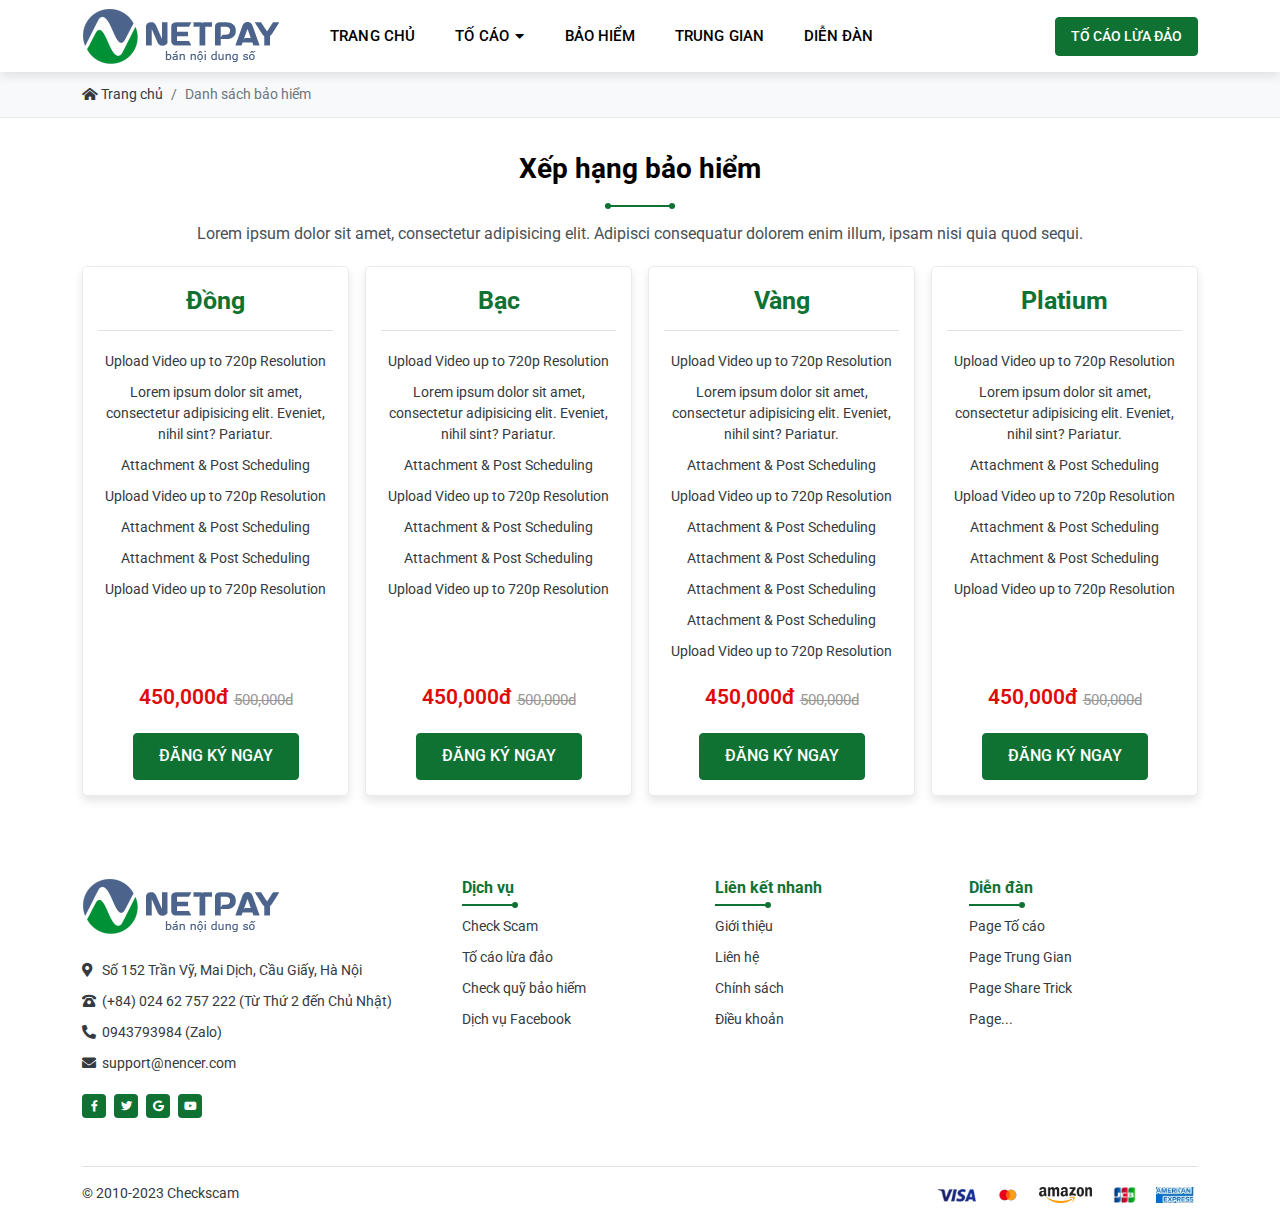
<file: goi-bao-hiem.html>
<!DOCTYPE html>
<html lang="vi">

<head>
    <meta charset="UTF-8">
    <meta name="viewport"
          content="width=device-width, user-scalable=no, initial-scale=1.0, maximum-scale=1.0, minimum-scale=1.0">

    <title>CheckScam V3</title>
    <meta name="description" content="CheckScam V3">
    <meta name="author" content="">

    <meta property="og:title" content="CheckScam V3">
    <meta property="og:type" content="website">
    <meta property="og:url" content="">
    <meta property="og:description" content="CheckScam V3">
    <meta property="og:image" content="">

    <link rel="preconnect" href="https://fonts.googleapis.com">
    <link rel="preconnect" href="https://fonts.gstatic.com" crossorigin>
    <link
            href="https://fonts.googleapis.com/css2?family=Roboto:ital,wght@0,100;0,300;0,400;0,500;0,700;0,900;1,100;1,300;1,400;1,500;1,700;1,900&display=swap"
            rel="stylesheet">

    <link rel="icon" href="./assets/images/favicon.png">
    <link rel="apple-touch-icon" href="./assets/images/favicon.png">
    <link rel="stylesheet" href="./assets/plugins/bootstrap/css/bootstrap.min.css">
    <link rel="stylesheet" href="./assets/plugins/swiper/swiper-bundle.min.css">
    <link rel="stylesheet" href="./assets/plugins/fancybox/fancybox.min.css">
    <link rel="stylesheet" href="./assets/fonts/fontawesome/css/all.min.css">
    <link rel="stylesheet" href="./assets/css/base.css">
    <link rel="stylesheet" href="./assets/css/style.css">

    <style>
        :root {
            --primary-color: #0f7233;
            --primary-hover: #158a3f;
            --primary-rgb: 15, 114, 51;
        }
    </style>
</head>

<body>
<header id="header" class="header">
    <div class="header-main">
        <div class="container">
            <div class="header-grid">
                <div class="header-logo">
                    <a href="index.html" class="d-inline-block align-middle">
                        <img src="./assets/images/logo.png" class="img-fluid" alt="">
                    </a>
                </div>
                <div class="header-navigation">
                    <ul class="header-navigation_list">
                        <li class="header-navigation_item">
                            <a href="" class="header-navigation_item--link">
                                Trang chủ
                            </a>
                        </li>
                        <li class="header-navigation_item">
                            <a href="to-cao.html" class="header-navigation_item--link">
                                Tố cáo <i class="fas fa-caret-down header-navigation_item--icon"></i>
                            </a>
                            <ul class="header-navigation_sub--list">
                                <li class="header-navigation_sub--item">
                                    <a href="" class="header-navigation_sub--item---link">
                                        Tố cáo 1
                                    </a>
                                </li>
                                <li class="header-navigation_sub--item">
                                    <a href="" class="header-navigation_sub--item---link">
                                        Tố cáo 2
                                    </a>
                                </li>
                                <li class="header-navigation_sub--item">
                                    <a href="" class="header-navigation_sub--item---link">
                                        Tố cáo 3
                                    </a>
                                </li>
                            </ul>
                        </li>
                        <li class="header-navigation_item">
                            <a href="" class="header-navigation_item--link">
                                Bảo hiểm
                            </a>
                        </li>
                        <li class="header-navigation_item">
                            <a href="" class="header-navigation_item--link">
                                Trung gian
                            </a>
                        </li>
                        <li class="header-navigation_item">
                            <a href="" class="header-navigation_item--link">
                                Diễn đàn
                            </a>
                        </li>
                    </ul>
                </div>
                <div class="header-button">
                    <a href="" class="button-theme button-theme_primary">TỐ CÁO LỪA ĐẢO</a>
                </div>
            </div>
        </div>
    </div>
</header>
<main id="main" class="main">
    <div class="section-page">
        <div class="section-breadcrumb">
            <div class="container">
                <ol class="breadcrumb">
                    <li class="breadcrumb-item"><a href="#"><i class="fas fa-home-alt"></i>&nbsp;Trang chủ</a></li>
                    <li class="breadcrumb-item active">Danh sách bảo hiểm</li>
                </ol>
            </div>
        </div>
        <div class="section-gap_sm">
            <div class="container">
                <div class="section-heading">
                    <div class="heading-title">
                        Xếp hạng bảo hiểm
                    </div>
                    <div class="heading-line"></div>
                    <div class="heading-description">
                        Lorem ipsum dolor sit amet, consectetur adipisicing elit. Adipisci consequatur dolorem enim
                        illum,
                        ipsam nisi quia quod sequi.
                    </div>
                </div>
                <div class="row g-3">
                    <div class="col-6 col-md-4 col-xl-3">
                        <div class="security-card card bg-white border-0 h-100 position-relative">
                            <div class="card-body d-flex flex-column position-relative">
                                <div class="card-title">
                                    Đồng
                                </div>
                                <div class="card-divider"></div>
                                <div class="card-list">
                                    <ul>
                                        <li>
                                            Upload Video up to 720p Resolution
                                        </li>
                                        <li>
                                            Lorem ipsum dolor sit amet, consectetur adipisicing elit. Eveniet, nihil
                                            sint?
                                            Pariatur.
                                        </li>
                                        <li>
                                            Attachment & Post Scheduling
                                        </li>
                                        <li>
                                            Upload Video up to 720p Resolution
                                        </li>
                                        <li>
                                            Attachment & Post Scheduling
                                        </li>
                                        <li>
                                            Attachment & Post Scheduling
                                        </li>
                                        <li>
                                            Upload Video up to 720p Resolution
                                        </li>
                                    </ul>
                                </div>
                                <div class="card-price">
                                    <div class="card-price_current">
                                        <span>450,000đ</span>
                                    </div>
                                    <div class="card-price_old">
                                        <span>500,000d</span>
                                    </div>
                                </div>
                                <div class="card-button">
                                    <a href="" class="button-theme button-theme_primary button-theme_medium">ĐĂNG KÝ
                                        NGAY</a>
                                </div>
                            </div>
                        </div>
                    </div>
                    <div class="col-6 col-md-4 col-xl-3">
                        <div class="security-card card bg-white border-0 h-100 position-relative">
                            <div class="card-body d-flex flex-column position-relative">
                                <div class="card-title">
                                    Bạc
                                </div>
                                <div class="card-divider"></div>
                                <div class="card-list">
                                    <ul>
                                        <li>
                                            Upload Video up to 720p Resolution
                                        </li>
                                        <li>
                                            Lorem ipsum dolor sit amet, consectetur adipisicing elit. Eveniet, nihil
                                            sint?
                                            Pariatur.
                                        </li>
                                        <li>
                                            Attachment & Post Scheduling
                                        </li>
                                        <li>
                                            Upload Video up to 720p Resolution
                                        </li>
                                        <li>
                                            Attachment & Post Scheduling
                                        </li>
                                        <li>
                                            Attachment & Post Scheduling
                                        </li>
                                        <li>
                                            Upload Video up to 720p Resolution
                                        </li>
                                    </ul>
                                </div>
                                <div class="card-price">
                                    <div class="card-price_current">
                                        <span>450,000đ</span>
                                    </div>
                                    <div class="card-price_old">
                                        <span>500,000d</span>
                                    </div>
                                </div>
                                <div class="card-button">
                                    <a href="" class="button-theme button-theme_primary button-theme_medium">ĐĂNG KÝ
                                        NGAY</a>
                                </div>
                            </div>
                        </div>
                    </div>
                    <div class="col-6 col-md-4 col-xl-3">
                        <div class="security-card card bg-white border-0 h-100 position-relative">
                            <div class="card-body d-flex flex-column position-relative">
                                <div class="card-title">
                                    Vàng
                                </div>
                                <div class="card-divider"></div>
                                <div class="card-list">
                                    <ul>
                                        <li>
                                            Upload Video up to 720p Resolution
                                        </li>
                                        <li>
                                            Lorem ipsum dolor sit amet, consectetur adipisicing elit. Eveniet, nihil
                                            sint?
                                            Pariatur.
                                        </li>
                                        <li>
                                            Attachment & Post Scheduling
                                        </li>
                                        <li>
                                            Upload Video up to 720p Resolution
                                        </li>
                                        <li>
                                            Attachment & Post Scheduling
                                        </li>
                                        <li>
                                            Attachment & Post Scheduling
                                        </li>
                                        <li>
                                            Attachment & Post Scheduling
                                        </li>
                                        <li>
                                            Attachment & Post Scheduling
                                        </li>
                                        <li>
                                            Upload Video up to 720p Resolution
                                        </li>
                                    </ul>
                                </div>
                                <div class="card-price">
                                    <div class="card-price_current">
                                        <span>450,000đ</span>
                                    </div>
                                    <div class="card-price_old">
                                        <span>500,000d</span>
                                    </div>
                                </div>
                                <div class="card-button">
                                    <a href="" class="button-theme button-theme_primary button-theme_medium">ĐĂNG KÝ
                                        NGAY</a>
                                </div>
                            </div>
                        </div>
                    </div>
                    <div class="col-6 col-md-4 col-xl-3">
                        <div class="security-card card bg-white border-0 h-100 position-relative">
                            <div class="card-body d-flex flex-column position-relative">
                                <div class="card-title">
                                    Platium
                                </div>
                                <div class="card-divider"></div>
                                <div class="card-list">
                                    <ul>
                                        <li>
                                            Upload Video up to 720p Resolution
                                        </li>
                                        <li>
                                            Lorem ipsum dolor sit amet, consectetur adipisicing elit. Eveniet, nihil
                                            sint?
                                            Pariatur.
                                        </li>
                                        <li>
                                            Attachment & Post Scheduling
                                        </li>
                                        <li>
                                            Upload Video up to 720p Resolution
                                        </li>
                                        <li>
                                            Attachment & Post Scheduling
                                        </li>
                                        <li>
                                            Attachment & Post Scheduling
                                        </li>
                                        <li>
                                            Upload Video up to 720p Resolution
                                        </li>
                                    </ul>
                                </div>
                                <div class="card-price">
                                    <div class="card-price_current">
                                        <span>450,000đ</span>
                                    </div>
                                    <div class="card-price_old">
                                        <span>500,000d</span>
                                    </div>
                                </div>
                                <div class="card-button">
                                    <a href="" class="button-theme button-theme_primary button-theme_medium">ĐĂNG KÝ
                                        NGAY</a>
                                </div>
                            </div>
                        </div>
                    </div>
                </div>
            </div>
        </div>
    </div>
</main>

<footer id="footer" class="footer">
    <div class="container">
        <div class="footer-top">
            <div class="row">
                <div class="col-xl-4">
                    <div class="footer-item">
                        <div class="footer-logo">
                            <a href="/" class="d-inline-block align-middle">
                                <img src="./assets/images/logo.png" class="img-fluid" alt="">
                            </a>
                        </div>
                        <ul class="footer-list list-unstyled mb-0">
                            <li class="footer-list_item">
                                <a href="" class="footer-list_item--link">
                                    <i class="fas fa-map-marker-alt"></i>Số 152 Trần Vỹ, Mai Dịch, Cầu Giấy, Hà Nội
                                </a>
                            </li>
                            <li class="footer-list_item">
                                <a href="" class="footer-list_item--link">
                                    <i class="fas fa-phone-rotary"></i>(+84) 024 62 757 222 (Từ Thứ 2 đến Chủ Nhật)
                                </a>
                            </li>
                            <li class="footer-list_item">
                                <a href="" class="footer-list_item--link">
                                    <i class="fas fa-phone-alt"></i>0943793984 (Zalo)
                                </a>
                            </li>
                            <li class="footer-list_item">
                                <a href="" class="footer-list_item--link">
                                    <i class="fas fa-envelope"></i>support@nencer.com
                                </a>
                            </li>
                        </ul>
                        <ul class="footer-social list-unstyled mb-0 d-flex align-items-center justify-content-start">
                            <li class="footer-social_item">
                                <a href="fb.com/admin" class="footer-social_item--link">
                                    <i class="fab fa-facebook-f"></i>
                                </a>
                            </li>
                            <li class="footer-social_item">
                                <a href="fb.com/admin" class="footer-social_item--link">
                                    <i class="fab fa-twitter"></i>
                                </a>
                            </li>
                            <li class="footer-social_item">
                                <a href="fb.com/admin" class="footer-social_item--link">
                                    <i class="fab fa-google"></i>
                                </a>
                            </li>
                            <li class="footer-social_item">
                                <a href="https://www.youtube.com/watch?v=neCmEbI2VWg" class="footer-social_item--link">
                                    <i class="fab fa-youtube"></i>
                                </a>
                            </li>
                        </ul>
                    </div>
                </div>
                <div class="col-xl-8">
                    <div class="row">
                        <div class="col-xl-4 col-6">
                            <div class="footer-item">
                                <div class="footer-title">
                                    Dịch vụ
                                </div>
                                <ul class="footer-list list-unstyled mb-0">
                                    <li class="footer-list_item">
                                        <a href="" class="footer-list_item--link">
                                            Check Scam
                                        </a>
                                    </li>
                                    <li class="footer-list_item">
                                        <a href="" class="footer-list_item--link">
                                            Tố cáo lừa đảo
                                        </a>
                                    </li>
                                    <li class="footer-list_item">
                                        <a href="" class="footer-list_item--link">
                                            Check quỹ bảo hiểm
                                        </a>
                                    </li>
                                    <li class="footer-list_item">
                                        <a href="" class="footer-list_item--link">
                                            Dịch vụ Facebook
                                        </a>
                                    </li>
                                </ul>
                            </div>
                        </div>
                        <div class="col-xl-4 col-6">
                            <div class="footer-item">
                                <div class="footer-title">
                                    Liên kết nhanh
                                </div>
                                <ul class="footer-list list-unstyled mb-0">
                                    <li class="footer-list_item">
                                        <a href="" class="footer-list_item--link">
                                            Giới thiệu
                                        </a>
                                    </li>
                                    <li class="footer-list_item">
                                        <a href="" class="footer-list_item--link">
                                            Liên hệ
                                        </a>
                                    </li>
                                    <li class="footer-list_item">
                                        <a href="" class="footer-list_item--link">
                                            Chính sách
                                        </a>
                                    </li>
                                    <li class="footer-list_item">
                                        <a href="" class="footer-list_item--link">
                                            Điều khoản
                                        </a>
                                    </li>
                                </ul>
                            </div>
                        </div>
                        <div class="col-xl-4 col-6">
                            <div class="footer-item">
                                <div class="footer-title">
                                    Diễn đàn
                                </div>
                                <ul class="footer-list list-unstyled mb-0">
                                    <li class="footer-list_item">
                                        <a href="" class="footer-list_item--link">
                                            Page Tố cáo
                                        </a>
                                    </li>
                                    <li class="footer-list_item">
                                        <a href="" class="footer-list_item--link">
                                            Page Trung Gian
                                        </a>
                                    </li>
                                    <li class="footer-list_item">
                                        <a href="" class="footer-list_item--link">
                                            Page Share Trick
                                        </a>
                                    </li>
                                    <li class="footer-list_item">
                                        <a href="" class="footer-list_item--link">
                                            Page...
                                        </a>
                                    </li>
                                </ul>
                            </div>
                        </div>
                    </div>
                </div>
            </div>
        </div>
        <div class="footer-bottom">
            <div class="row">
                <div class="col-lg-7 order-2 order-lg-1 mt-2 mt-lg-0">
                    <div class="text-lg-start text-center">
                        © 2010-2023 Checkscam
                    </div>
                </div>
                <div class="col-lg-5 order-1 order-lg-2">
                    <div class="text-lg-end text-center d-flex align-items-center justify-content-lg-end justify-content-center footer-logo_payment">
                        <div class="footer-logo_payment--item">
                            <img src="./assets/images/payments/visa.png" class="mw-100" alt="">
                        </div>
                        <div class="footer-logo_payment--item">
                            <img src="./assets/images/payments/master.png" class="mw-100" alt="">
                        </div>
                        <div class="footer-logo_payment--item">
                            <img src="./assets/images/payments/amazon.webp" class="mw-100" alt="">
                        </div>
                        <div class="footer-logo_payment--item">
                            <img src="./assets/images/payments/jcb.png" class="mw-100" alt="">
                        </div>
                        <div class="footer-logo_payment--item">
                            <img src="./assets/images/payments/america.png" class="mw-100" alt="">
                        </div>
                    </div>
                </div>
            </div>
        </div>
    </div>
</footer>

<script type=" text/javascript" src="./assets/plugins/jquery.min.js"></script>
<script type="text/javascript" src="./assets/plugins/bootstrap/js/bootstrap.bundle.min.js"></script>
<script type="text/javascript" src="./assets/plugins/swiper/swiper-bundle.min.js"></script>
<script type="text/javascript" src="./assets/plugins/fancybox/fancybox.min.js"></script>
<script type="text/javascript" src="./assets/js/app.js"></script>
</body>

</html>
</file>
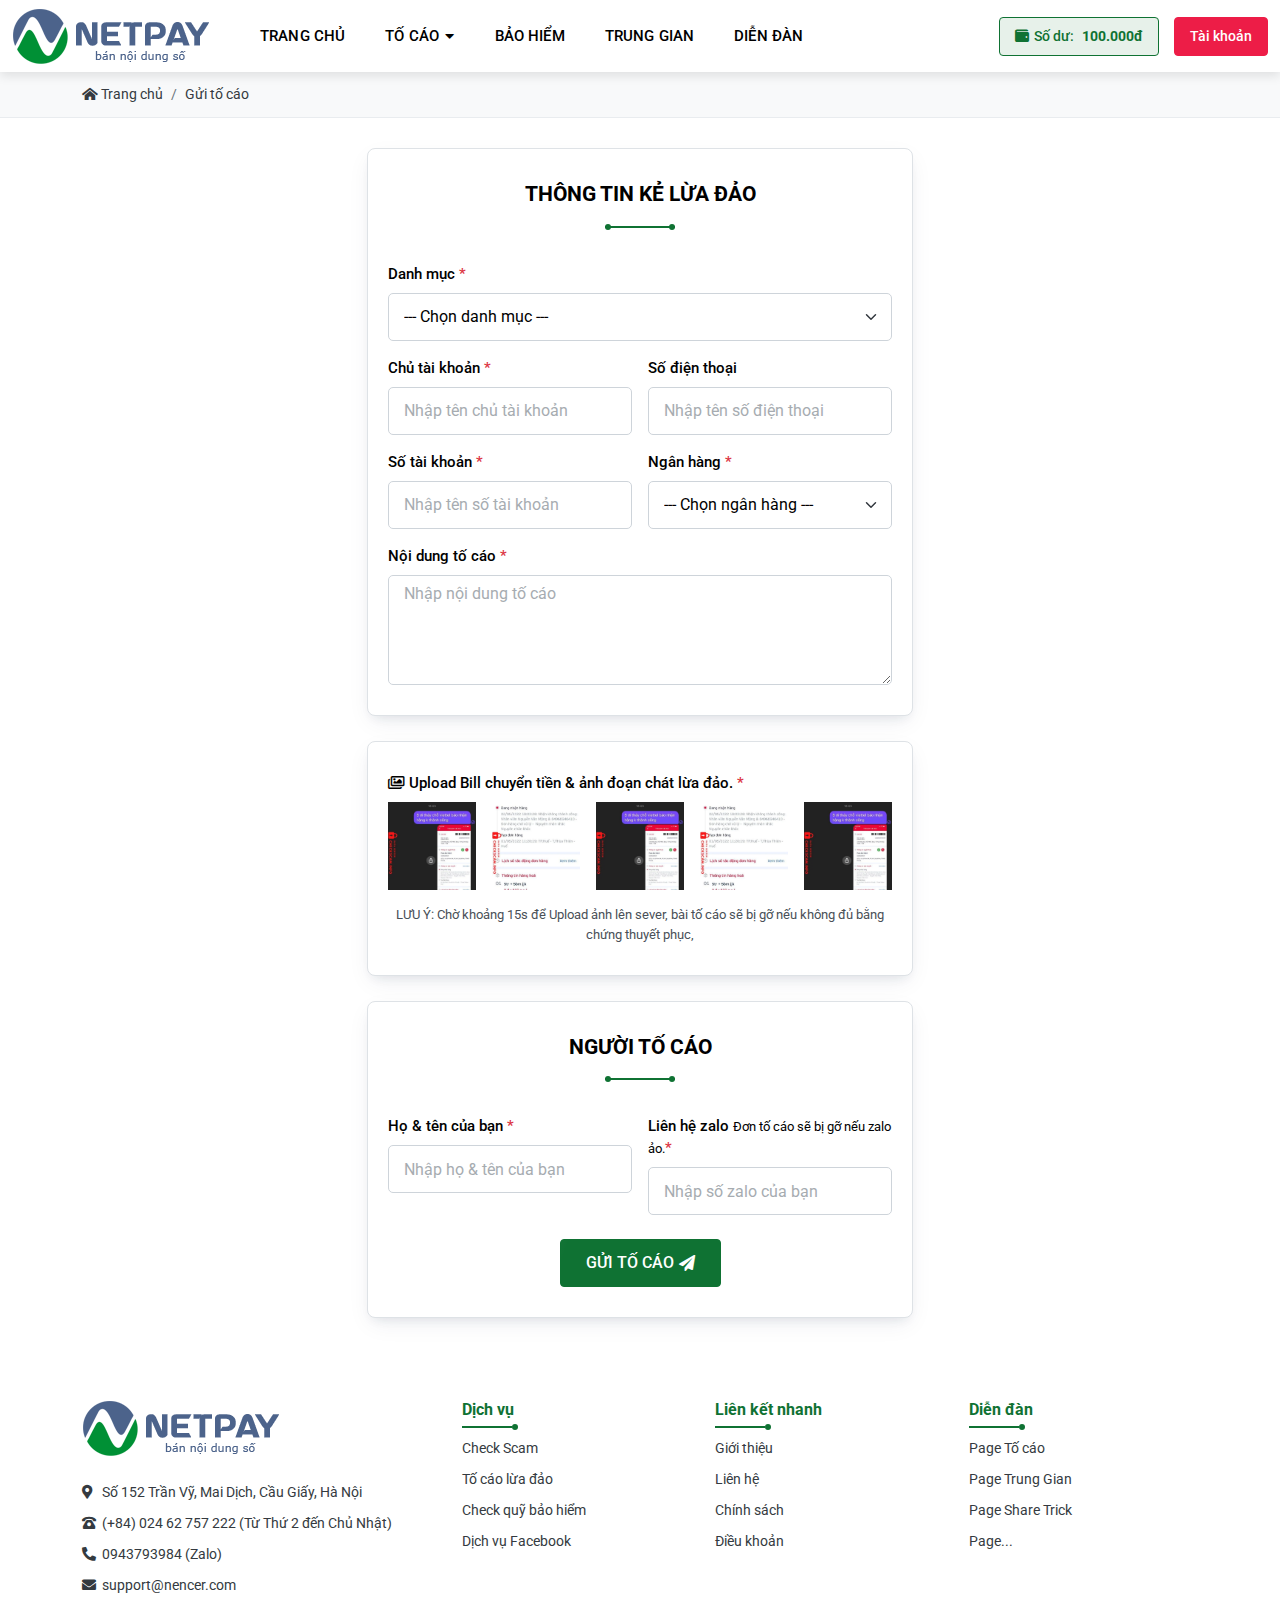
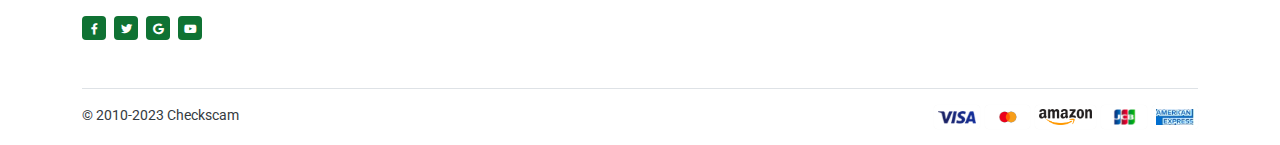
<file: gui-to-cao.html>
<!DOCTYPE html>
<html lang="vi">

<head>
	<meta charset="UTF-8">
	<meta name="viewport"
		  content="width=device-width, user-scalable=no, initial-scale=1.0, maximum-scale=1.0, minimum-scale=1.0">

	<title>CheckScam V3</title>
	<meta name="description" content="CheckScam V3">
	<meta name="author" content="">

	<meta property="og:title" content="CheckScam V3">
	<meta property="og:type" content="website">
	<meta property="og:url" content="">
	<meta property="og:description" content="CheckScam V3">
	<meta property="og:image" content="">

	<link rel="preconnect" href="https://fonts.googleapis.com">
	<link rel="preconnect" href="https://fonts.gstatic.com" crossorigin>
	<link
			href="https://fonts.googleapis.com/css2?family=Roboto:ital,wght@0,100;0,300;0,400;0,500;0,700;0,900;1,100;1,300;1,400;1,500;1,700;1,900&display=swap"
			rel="stylesheet">

	<link rel="icon" href="./assets/images/favicon.png">
	<link rel="apple-touch-icon" href="./assets/images/favicon.png">
	<link rel="stylesheet" href="./assets/plugins/bootstrap/css/bootstrap.min.css">
	<link rel="stylesheet" href="./assets/plugins/swiper/swiper-bundle.min.css">
	<link rel="stylesheet" href="./assets/plugins/fancybox/fancybox.min.css">
	<link rel="stylesheet" href="./assets/fonts/fontawesome/css/all.min.css">
	<link rel="stylesheet" href="./assets/css/base.css">
	<link rel="stylesheet" href="./assets/css/style.css">

	<style>
		:root {
			--primary-color: #0f7233;
			--primary-hover: #158a3f;
			--primary-rgb: 15, 114, 51;
		}
	</style>
</head>

<body>

<header id="header" class="header">
	<div class="header-main">
		<div class="container-fluid">
			<div class="header-grid">
				<div class="header-logo">
					<a href="index.html" class="d-inline-block align-middle">
						<img src="./assets/images/logo.png" class="img-fluid" alt="">
					</a>
				</div>
				<div class="header-navigation">
					<ul class="header-navigation_list">
						<li class="header-navigation_item">
							<a href="" class="header-navigation_item--link">
								Trang chủ
							</a>
						</li>
						<li class="header-navigation_item">
							<a href="to-cao.html" class="header-navigation_item--link">
								Tố cáo <i class="fas fa-caret-down header-navigation_item--icon"></i>
							</a>
							<ul class="header-navigation_sub--list">
								<li class="header-navigation_sub--item">
									<a href="" class="header-navigation_sub--item---link">
										Tố cáo 1
									</a>
								</li>
								<li class="header-navigation_sub--item">
									<a href="" class="header-navigation_sub--item---link">
										Tố cáo 2
									</a>
								</li>
								<li class="header-navigation_sub--item">
									<a href="" class="header-navigation_sub--item---link">
										Tố cáo 3
									</a>
								</li>
							</ul>
						</li>
						<li class="header-navigation_item">
							<a href="" class="header-navigation_item--link">
								Bảo hiểm
							</a>
						</li>
						<li class="header-navigation_item">
							<a href="" class="header-navigation_item--link">
								Trung gian
							</a>
						</li>
						<li class="header-navigation_item">
							<a href="" class="header-navigation_item--link">
								Diễn đàn
							</a>
						</li>
					</ul>
				</div>
				<div class="header-button">
					<!--
					<a href="" class="button-theme button-theme_primary">Đăng ký</a>
					<a href="" class="button-theme button-theme_secondary">Đăng nhập</a>
                    -->
					<div class="header-button_list">
						<a href="javascript:void(0)" class="button-theme button-theme_outlinePrimary">
							<i class="fas fa-wallet"></i>
							Số dư:&nbsp;<b>100.000đ</b>
						</a>
						<div class="header-button_dropdown">
							<a href="javascript:void(0)" class="button-theme button-theme_secondary">Tài khoản</a>
							<ul class="list-unstyled mb-0">
								<li>
									<a href="" class="header-navigation_sub--item---link">
										<i class="fas fa-exclamation-circle"></i>Lịch sử tố cáo
									</a>
								</li>
								<li>
									<a href="" class="header-navigation_sub--item---link">
										<i class="fas fa-history"></i>Lịch sử giao dịch
									</a>
								</li>
								<li>
									<a href="" class="header-navigation_sub--item---link">
										<i class="fas fa-file-invoice-dollar"></i>Nạp tiền
									</a>
								</li>
								<li>
									<a href="" class="header-navigation_sub--item---link">
										<i class="fas fa-address-card"></i>Thông tin tài khoản
									</a>
								</li>
								<li>
									<a href="" class="header-navigation_sub--item---link">
										<i class="fas fa-lock-alt"></i>Đổi mật khẩu
									</a>
								</li>
								<li>
									<a href="" class="header-navigation_sub--item---link">
										<i class="fas fa-sign-out-alt"></i>Đăng xuất
									</a>
								</li>
							</ul>
						</div>
					</div>
				</div>
			</div>
		</div>
	</div>
</header>
<main id="main" class="main">
	<div class="section-page">
		<div class="section-breadcrumb">
			<div class="container">
				<ol class="breadcrumb">
					<li class="breadcrumb-item"><a href="#"><i class="fas fa-home-alt"></i>&nbsp;Trang chủ</a></li>
					<li class="breadcrumb-item"><a href="#">Gửi tố cáo</a></li>
				</ol>
			</div>
		</div>
		<div class="section-gap_sm">
			<div class="container">
				<div class="row g-4 justify-content-center">
					<div class="col-lg-6">
						<form action="" class="form-theme">
							<div class="report-box">
								<div class="section-gap_sm">
									<div class="section-heading">
										<div class="heading-title">
											THÔNG TIN KẺ LỪA ĐẢO
										</div>
										<div class="heading-line"></div>
									</div>
									<div class="form-inner d-block">
										<div class="row g-3">
											<div class="col-lg-12">
												<label for="" class="form-label">
													Danh mục <span class="text-danger">*</span>
												</label>
												<select name="" class="form-select" id="">
													<option value="">
														--- Chọn danh mục ---
													</option>
													<option value="">
														Chọn danh mục 1
													</option>
													<option value="">
														Chọn danh mục 2
													</option>
													<option value="">
														Chọn danh mục 3
													</option>
													<option value="">
														Chọn danh mục 4
													</option>
													<option value="">
														Chọn danh mục 1
													</option>
													<option value="">
														Chọn danh mục 2
													</option>
													<option value="">
														Chọn danh mục 3
													</option>
													<option value="">
														Chọn danh mục 4
													</option>
												</select>
											</div>
											<div class="col-lg-6">
												<label for="" class="form-label">
													Chủ tài khoản <span class="text-danger">*</span>
												</label>
												<input type="text" class="form-control"
													   placeholder="Nhập tên chủ tài khoản">
											</div>
											<div class="col-lg-6">
												<label for="" class="form-label">
													Số điện thoại
												</label>
												<input type="text" class="form-control"
													   placeholder="Nhập tên số điện thoại">
											</div>
											<div class="col-lg-6">
												<label for="" class="form-label">
													Số tài khoản <span class="text-danger">*</span>
												</label>
												<input type="text" class="form-control"
													   placeholder="Nhập tên số tài khoản">
											</div>
											<div class="col-lg-6">
												<label for="" class="form-label">
													Ngân hàng <span class="text-danger">*</span>
												</label>
												<select name="" class="form-select" id="">
													<option value="">
														--- Chọn ngân hàng ---
													</option>
													<option value="">
														Vietcombank
													</option>
													<option value="">
														BIDV
													</option>
													<option value="">
														Viettinbank
													</option>
													<option value="">
														Agribank
													</option>
													<option value="">
														Sacombank
													</option>
													<option value="">
														DongABank
													</option>
													<option value="">
														MBBank
													</option>
													<option value="">
														TPBank
													</option>
												</select>
											</div>
											<div class="col-lg-12">
												<label for="" class="form-label">
													Nội dung tố cáo <span class="text-danger">*</span>
												</label>
												<textarea name="" class="form-control" id=""
														  placeholder="Nhập nội dung tố cáo" rows="4"></textarea>
											</div>
										</div>
									</div>
								</div>
							</div>
							<div class="report-box">
								<div class="section-gap_sm">
									<div class="form-inner d-block">
										<div class="row g-3">
											<div class="col-lg-12">
												<label for="" class="form-label">
													<i class="far fa-images"></i>
													Upload Bill chuyển tiền &amp; ảnh đoạn chát lừa đảo. <span
														class="text-danger">*</span>
												</label>
												<div class="row g-3 row-cols-3 row-cols-md-4 row-cols-lg-5">
													<div class="col">
														<div class="form-theme_upload">
															<a href="">
																<i class="fas fa-times"></i>
															</a>
															<img src="./assets/images/1.webp" alt="">
														</div>
													</div>
													<div class="col">
														<div class="form-theme_upload">
															<a href="">
																<i class="fas fa-times"></i>
															</a>
															<img src="./assets/images/2.webp" alt="">
														</div>
													</div>
													<div class="col">
														<div class="form-theme_upload">
															<a href="">
																<i class="fas fa-times"></i>
															</a>
															<img src="./assets/images/1.webp" alt="">
														</div>
													</div>
													<div class="col">
														<div class="form-theme_upload">
															<a href="">
																<i class="fas fa-times"></i>
															</a>
															<img src="./assets/images/2.webp" alt="">
														</div>
													</div>
													<div class="col">
														<div class="form-theme_upload">
															<a href="">
																<i class="fas fa-times"></i>
															</a>
															<img src="./assets/images/1.webp" alt="">
														</div>
													</div>
												</div>
												<div class="form-theme_upload--desc">
													LƯU Ý: Chờ khoảng 15s để Upload ảnh lên sever, bài tố cáo sẽ bị gỡ
													nếu không đủ bằng chứng thuyết phục,
												</div>
											</div>
										</div>
									</div>
								</div>
							</div>
							<div class="report-box">
								<div class="section-gap_sm">
									<div class="section-heading">
										<div class="heading-title">
											NGƯỜI TỐ CÁO
										</div>
										<div class="heading-line"></div>
									</div>
									<div class="form-inner d-block">
										<div class="row g-3">
											<div class="col-lg-6">
												<label for="" class="form-label">
													Họ & tên của bạn <span class="text-danger">*</span>
												</label>
												<input type="text" class="form-control"
													   placeholder="Nhập họ & tên của bạn">
											</div>
											<div class="col-lg-6">
												<label for="" class="form-label">
													Liên hệ zalo <span class="small text-black fw-normal">Đơn tố cáo sẽ
																										  bị gỡ nếu zalo
																										  ảo.</span><span
														class="text-danger">*</span>
												</label>
												<input type="text" class="form-control"
													   placeholder="Nhập số zalo của bạn">
											</div>
											<div class="text-center mt-4">
												<button type="submit"
														class="button-theme button-theme_primary button-theme_medium">
													GỬI TỐ CÁO <i class="fas fa-paper-plane"></i>
												</button>
											</div>
										</div>
									</div>
								</div>
							</div>
						</form>
					</div>
				</div>
			</div>
		</div>
	</div>
</main>

<footer id="footer" class="footer">
	<div class="container">
		<div class="footer-top">
			<div class="row">
				<div class="col-xl-4">
					<div class="footer-item">
						<div class="footer-logo">
							<a href="/" class="d-inline-block align-middle">
								<img src="./assets/images/logo.png" class="img-fluid" alt="">
							</a>
						</div>
						<ul class="footer-list list-unstyled mb-0">
							<li class="footer-list_item">
								<a href="" class="footer-list_item--link">
									<i class="fas fa-map-marker-alt"></i>Số 152 Trần Vỹ, Mai Dịch, Cầu Giấy, Hà Nội
								</a>
							</li>
							<li class="footer-list_item">
								<a href="" class="footer-list_item--link">
									<i class="fas fa-phone-rotary"></i>(+84) 024 62 757 222 (Từ Thứ 2 đến Chủ Nhật)
								</a>
							</li>
							<li class="footer-list_item">
								<a href="" class="footer-list_item--link">
									<i class="fas fa-phone-alt"></i>0943793984 (Zalo)
								</a>
							</li>
							<li class="footer-list_item">
								<a href="" class="footer-list_item--link">
									<i class="fas fa-envelope"></i>support@nencer.com
								</a>
							</li>
						</ul>
						<ul class="footer-social list-unstyled mb-0 d-flex align-items-center justify-content-start">
							<li class="footer-social_item">
								<a href="fb.com/admin" class="footer-social_item--link">
									<i class="fab fa-facebook-f"></i>
								</a>
							</li>
							<li class="footer-social_item">
								<a href="fb.com/admin" class="footer-social_item--link">
									<i class="fab fa-twitter"></i>
								</a>
							</li>
							<li class="footer-social_item">
								<a href="fb.com/admin" class="footer-social_item--link">
									<i class="fab fa-google"></i>
								</a>
							</li>
							<li class="footer-social_item">
								<a href="https://www.youtube.com/watch?v=neCmEbI2VWg" class="footer-social_item--link">
									<i class="fab fa-youtube"></i>
								</a>
							</li>
						</ul>
					</div>
				</div>
				<div class="col-xl-8">
					<div class="row">
						<div class="col-xl-4 col-6">
							<div class="footer-item">
								<div class="footer-title">
									Dịch vụ
								</div>
								<ul class="footer-list list-unstyled mb-0">
									<li class="footer-list_item">
										<a href="" class="footer-list_item--link">
											Check Scam
										</a>
									</li>
									<li class="footer-list_item">
										<a href="" class="footer-list_item--link">
											Tố cáo lừa đảo
										</a>
									</li>
									<li class="footer-list_item">
										<a href="" class="footer-list_item--link">
											Check quỹ bảo hiểm
										</a>
									</li>
									<li class="footer-list_item">
										<a href="" class="footer-list_item--link">
											Dịch vụ Facebook
										</a>
									</li>
								</ul>
							</div>
						</div>
						<div class="col-xl-4 col-6">
							<div class="footer-item">
								<div class="footer-title">
									Liên kết nhanh
								</div>
								<ul class="footer-list list-unstyled mb-0">
									<li class="footer-list_item">
										<a href="" class="footer-list_item--link">
											Giới thiệu
										</a>
									</li>
									<li class="footer-list_item">
										<a href="" class="footer-list_item--link">
											Liên hệ
										</a>
									</li>
									<li class="footer-list_item">
										<a href="" class="footer-list_item--link">
											Chính sách
										</a>
									</li>
									<li class="footer-list_item">
										<a href="" class="footer-list_item--link">
											Điều khoản
										</a>
									</li>
								</ul>
							</div>
						</div>
						<div class="col-xl-4 col-6">
							<div class="footer-item">
								<div class="footer-title">
									Diễn đàn
								</div>
								<ul class="footer-list list-unstyled mb-0">
									<li class="footer-list_item">
										<a href="" class="footer-list_item--link">
											Page Tố cáo
										</a>
									</li>
									<li class="footer-list_item">
										<a href="" class="footer-list_item--link">
											Page Trung Gian
										</a>
									</li>
									<li class="footer-list_item">
										<a href="" class="footer-list_item--link">
											Page Share Trick
										</a>
									</li>
									<li class="footer-list_item">
										<a href="" class="footer-list_item--link">
											Page...
										</a>
									</li>
								</ul>
							</div>
						</div>
					</div>
				</div>
			</div>
		</div>
		<div class="footer-bottom">
			<div class="row">
				<div class="col-lg-7 order-2 order-lg-1 mt-2 mt-lg-0">
					<div class="text-lg-start text-center">
						© 2010-2023 Checkscam
					</div>
				</div>
				<div class="col-lg-5 order-1 order-lg-2">
					<div class="text-lg-end text-center d-flex align-items-center justify-content-lg-end justify-content-center footer-logo_payment">
						<div class="footer-logo_payment--item">
							<img src="./assets/images/payments/visa.png" class="mw-100" alt="">
						</div>
						<div class="footer-logo_payment--item">
							<img src="./assets/images/payments/master.png" class="mw-100" alt="">
						</div>
						<div class="footer-logo_payment--item">
							<img src="./assets/images/payments/amazon.webp" class="mw-100" alt="">
						</div>
						<div class="footer-logo_payment--item">
							<img src="./assets/images/payments/jcb.png" class="mw-100" alt="">
						</div>
						<div class="footer-logo_payment--item">
							<img src="./assets/images/payments/america.png" class="mw-100" alt="">
						</div>
					</div>
				</div>
			</div>
		</div>
	</div>
</footer>

<script type=" text/javascript" src="./assets/plugins/jquery.min.js"></script>
<script type="text/javascript" src="./assets/plugins/bootstrap/js/bootstrap.bundle.min.js"></script>
<script type="text/javascript" src="./assets/plugins/swiper/swiper-bundle.min.js"></script>
<script type="text/javascript" src="./assets/plugins/fancybox/fancybox.min.js"></script>
<script type="text/javascript" src="./assets/js/app.js"></script>

<div id="fb-root"></div>
<script async defer crossorigin="anonymous" src="https://connect.facebook.net/vi_VN/sdk.js#xfbml=1&version=v15.0"
		nonce="yTOmTKsy"></script>
<script src="https://sp.zalo.me/plugins/sdk.js"></script>
</body>

</html>
</file>
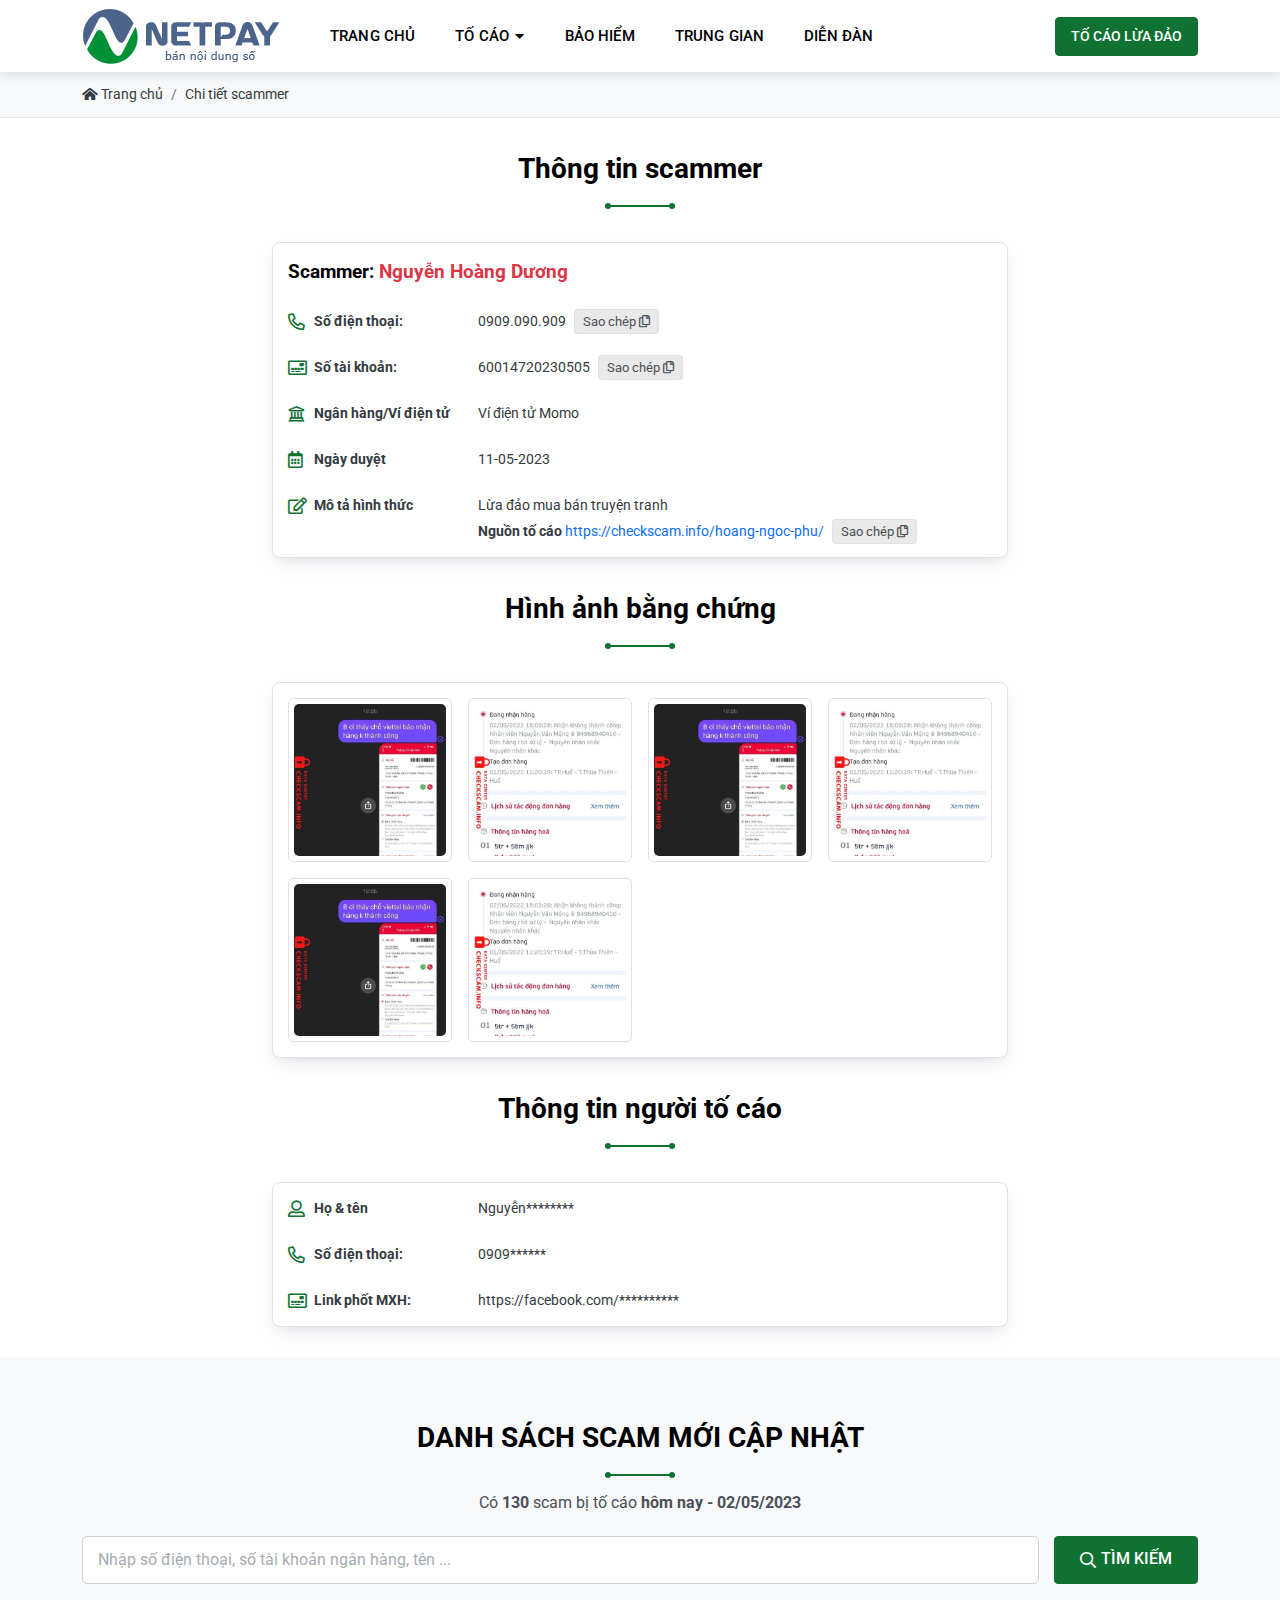
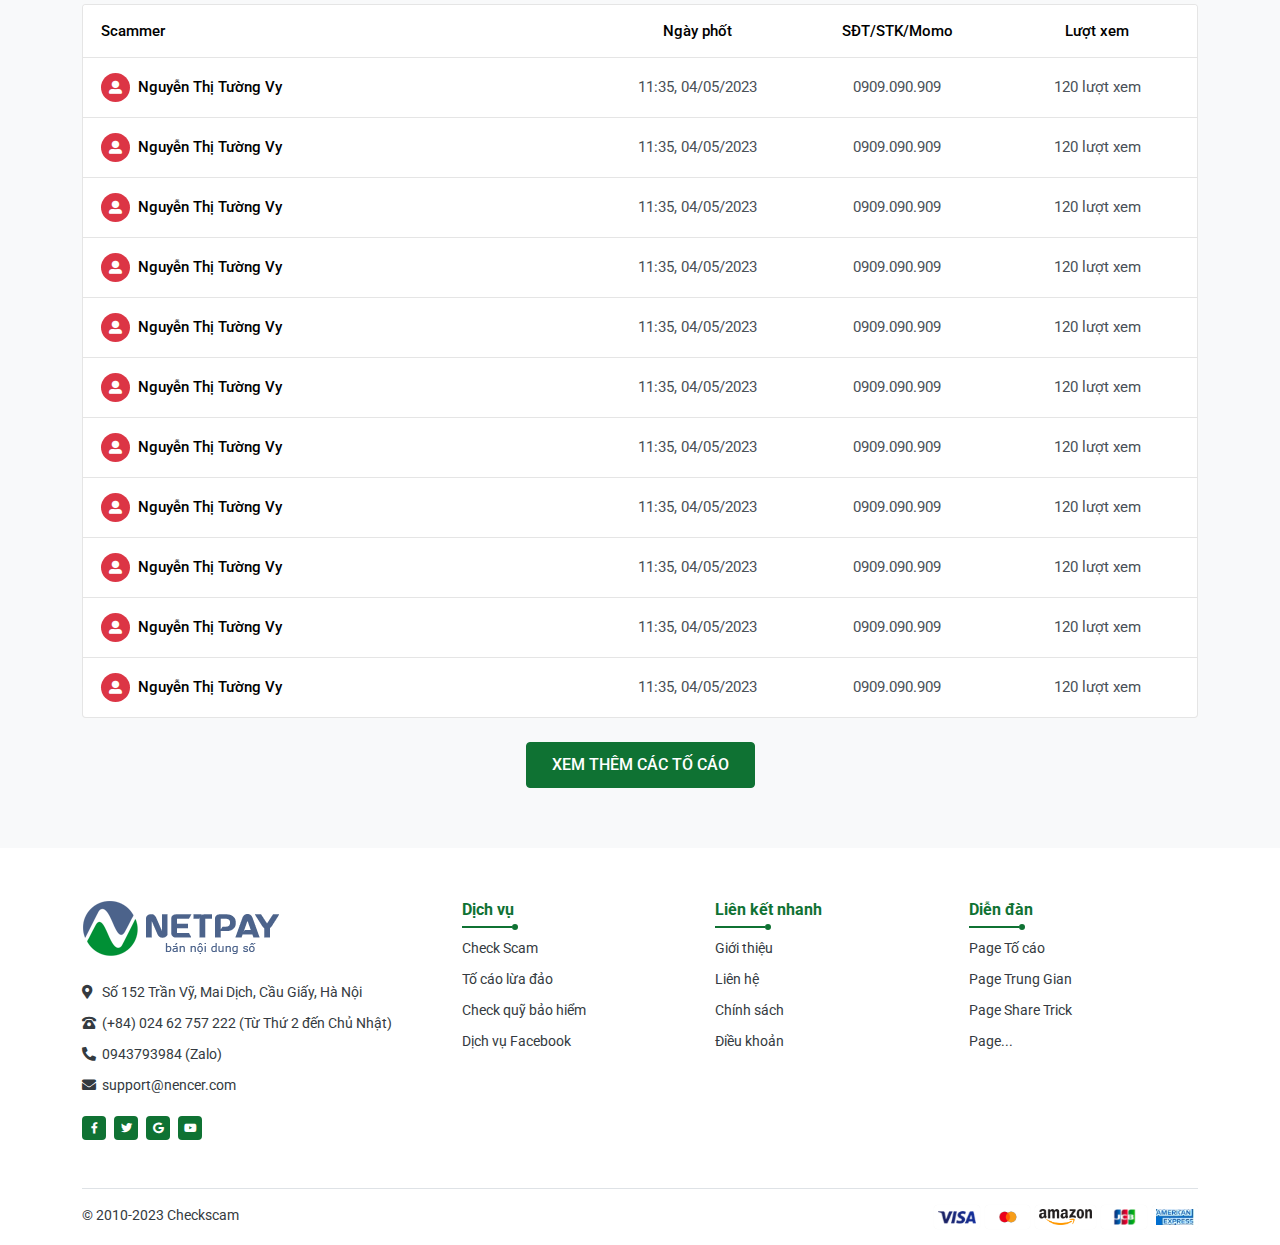
<file: scammer.html>
<!DOCTYPE html>
<html lang="vi">

<head>
    <meta charset="UTF-8">
    <meta name="viewport"
          content="width=device-width, user-scalable=no, initial-scale=1.0, maximum-scale=1.0, minimum-scale=1.0">

    <title>CheckScam V3</title>
    <meta name="description" content="CheckScam V3">
    <meta name="author" content="">

    <meta property="og:title" content="CheckScam V3">
    <meta property="og:type" content="website">
    <meta property="og:url" content="">
    <meta property="og:description" content="CheckScam V3">
    <meta property="og:image" content="">

    <link rel="preconnect" href="https://fonts.googleapis.com">
    <link rel="preconnect" href="https://fonts.gstatic.com" crossorigin>
    <link
            href="https://fonts.googleapis.com/css2?family=Roboto:ital,wght@0,100;0,300;0,400;0,500;0,700;0,900;1,100;1,300;1,400;1,500;1,700;1,900&display=swap"
            rel="stylesheet">

    <link rel="icon" href="./assets/images/favicon.png">
    <link rel="apple-touch-icon" href="./assets/images/favicon.png">
    <link rel="stylesheet" href="./assets/plugins/bootstrap/css/bootstrap.min.css">
    <link rel="stylesheet" href="./assets/plugins/swiper/swiper-bundle.min.css">
    <link rel="stylesheet" href="./assets/plugins/fancybox/fancybox.min.css">
    <link rel="stylesheet" href="./assets/fonts/fontawesome/css/all.min.css">
    <link rel="stylesheet" href="./assets/css/base.css">
    <link rel="stylesheet" href="./assets/css/style.css">

    <style>
        :root {
            --primary-color: #0f7233;
            --primary-hover: #158a3f;
            --primary-rgb: 15, 114, 51;
        }
    </style>
</head>

<body>
<header id="header" class="header">
    <div class="header-main">
        <div class="container">
            <div class="header-grid">
                <div class="header-logo">
                    <a href="index.html" class="d-inline-block align-middle">
                        <img src="./assets/images/logo.png" class="img-fluid" alt="">
                    </a>
                </div>
                <div class="header-navigation">
                    <ul class="header-navigation_list">
                        <li class="header-navigation_item">
                            <a href="" class="header-navigation_item--link">
                                Trang chủ
                            </a>
                        </li>
                        <li class="header-navigation_item">
                            <a href="to-cao.html" class="header-navigation_item--link">
                                Tố cáo <i class="fas fa-caret-down header-navigation_item--icon"></i>
                            </a>
                            <ul class="header-navigation_sub--list">
                                <li class="header-navigation_sub--item">
                                    <a href="" class="header-navigation_sub--item---link">
                                        Tố cáo 1
                                    </a>
                                </li>
                                <li class="header-navigation_sub--item">
                                    <a href="" class="header-navigation_sub--item---link">
                                        Tố cáo 2
                                    </a>
                                </li>
                                <li class="header-navigation_sub--item">
                                    <a href="" class="header-navigation_sub--item---link">
                                        Tố cáo 3
                                    </a>
                                </li>
                            </ul>
                        </li>
                        <li class="header-navigation_item">
                            <a href="" class="header-navigation_item--link">
                                Bảo hiểm
                            </a>
                        </li>
                        <li class="header-navigation_item">
                            <a href="" class="header-navigation_item--link">
                                Trung gian
                            </a>
                        </li>
                        <li class="header-navigation_item">
                            <a href="" class="header-navigation_item--link">
                                Diễn đàn
                            </a>
                        </li>
                    </ul>
                </div>
                <div class="header-button">
                    <a href="" class="button-theme button-theme_primary">TỐ CÁO LỪA ĐẢO</a>
                </div>
            </div>
        </div>
    </div>
</header>
<main id="main" class="main">
    <div class="section-page">
        <div class="section-breadcrumb">
            <div class="container">
                <ol class="breadcrumb">
                    <li class="breadcrumb-item"><a href="#"><i class="fas fa-home-alt"></i>&nbsp;Trang chủ</a></li>
                    <li class="breadcrumb-item"><a href="#">Chi tiết scammer</a></li>
                </ol>
            </div>
        </div>
        <div class="section-gap_sm">
            <div class="container">
                <div class="row g-4 justify-content-center">
                    <div class="col-lg-8">
                        <div class="scammer-wrapper">
                            <div class="section-heading">
                                <div class="heading-title">
                                    Thông tin scammer
                                </div>
                                <div class="heading-line"></div>
                            </div>
                            <div class="scammer-info">
                                <div class="scammer-info_title">
                                    Scammer:
                                    <span class="text-danger">
                                        Nguyễn Hoàng Dương
                                    </span>
                                </div>
                                <div class="scammer-info_list">
                                    <div class="info-list_item">
                                        <div class="info-list_item--label">
                                            <i class="far fa-phone-alt"></i>
                                            Số điện thoại:
                                        </div>
                                        <div class="info-list_item--value">
                                            0909.090.909
                                            <a href="javascript:void(0)" class="copy-value"
                                               data-value="0909.090.909">
                                                Sao chép
                                                <i class="far fa-copy"></i>
                                            </a>
                                        </div>
                                    </div>
                                    <div class="info-list_item">
                                        <div class="info-list_item--label">
                                            <i class="far fa-credit-card-front"></i>
                                            Số tài khoản:
                                        </div>
                                        <div class="info-list_item--value">
                                            60014720230505
                                            <a href="javascript:void(0)" class="copy-value"
                                               data-value="60014720230505">
                                                Sao chép
                                                <i class="far fa-copy"></i>
                                            </a>
                                        </div>
                                    </div>
                                    <div class="info-list_item">
                                        <div class="info-list_item--label">
                                            <i class="far fa-university"></i>
                                            Ngân hàng/Ví điện tử
                                        </div>
                                        <div class="info-list_item--value">
                                            Ví điện tử Momo
                                        </div>
                                    </div>
                                    <div class="info-list_item">
                                        <div class="info-list_item--label">
                                            <i class="far fa-calendar-alt"></i>
                                            Ngày duyệt
                                        </div>
                                        <div class="info-list_item--value">
                                            11-05-2023
                                        </div>
                                    </div>
                                    <div class="info-list_item">
                                        <div class="info-list_item--label">
                                            <i class="far fa-edit"></i>
                                            Mô tả hình thức
                                        </div>
                                        <div class="info-list_item--value">
                                            <p>Lừa đảo mua bán truyện tranh</p>
                                            <b>Nguồn tố cáo</b>
                                            <a href="">
                                                https://checkscam.info/hoang-ngoc-phu/
                                            </a>
                                            <a href="javascript:void(0)" class="copy-value"
                                               data-value="https://checkscam.info/hoang-ngoc-phu/">
                                                Sao chép
                                                <i class="far fa-copy"></i>
                                            </a>
                                        </div>
                                    </div>
                                </div>
                            </div>
                        </div>
                        <div class="scammer-wrapper">
                            <div class="section-heading">
                                <div class="heading-title">
                                    Hình ảnh bằng chứng
                                </div>
                                <div class="heading-line"></div>
                            </div>
                            <div class="scammer-info">
                                <div class="scammer-images">
                                    <div class="row g-3 row-cols-2 row-cols-md-3 row-cols-lg-4">
                                        <div class="col">
                                            <div class="scammer-images_item">
                                                <a href="./assets/images/1.webp" data-fancybox="scammer"
                                                   class="ratio ratio-1x1">
                                                    <img src="./assets/images/1.webp" alt="">
                                                </a>
                                            </div>
                                        </div>
                                        <div class="col">
                                            <div class="scammer-images_item">
                                                <a href="./assets/images/1.webp" data-fancybox="scammer"
                                                   class="ratio ratio-1x1">
                                                    <img src="./assets/images/2.webp" alt="">
                                                </a>
                                            </div>
                                        </div>
                                        <div class="col">
                                            <div class="scammer-images_item">
                                                <a href="./assets/images/1.webp" data-fancybox="scammer"
                                                   class="ratio ratio-1x1">
                                                    <img src="./assets/images/1.webp" alt="">
                                                </a>
                                            </div>
                                        </div>
                                        <div class="col">
                                            <div class="scammer-images_item">
                                                <a href="./assets/images/1.webp" data-fancybox="scammer"
                                                   class="ratio ratio-1x1">
                                                    <img src="./assets/images/2.webp" alt="">
                                                </a>
                                            </div>
                                        </div>
                                        <div class="col">
                                            <div class="scammer-images_item">
                                                <a href="./assets/images/1.webp" data-fancybox="scammer"
                                                   class="ratio ratio-1x1">
                                                    <img src="./assets/images/1.webp" alt="">
                                                </a>
                                            </div>
                                        </div>
                                        <div class="col">
                                            <div class="scammer-images_item">
                                                <a href="./assets/images/1.webp" data-fancybox="scammer"
                                                   class="ratio ratio-1x1">
                                                    <img src="./assets/images/2.webp" alt="">
                                                </a>
                                            </div>
                                        </div>
                                    </div>
                                </div>
                            </div>
                        </div>
                        <div class="scammer-wrapper">
                            <div class="section-heading">
                                <div class="heading-title">
                                    Thông tin người tố cáo
                                </div>
                                <div class="heading-line"></div>
                            </div>
                            <div class="scammer-info">
                                <div class="scammer-info_list">
                                    <div class="info-list_item">
                                        <div class="info-list_item--label">
                                            <i class="far fa-user-alt"></i>
                                            Họ & tên
                                        </div>
                                        <div class="info-list_item--value">
                                            Nguyễn********
                                        </div>
                                    </div>
                                    <div class="info-list_item">
                                        <div class="info-list_item--label">
                                            <i class="far fa-phone-alt"></i>
                                            Số điện thoại:
                                        </div>
                                        <div class="info-list_item--value">
                                            0909******
                                        </div>
                                    </div>
                                    <div class="info-list_item">
                                        <div class="info-list_item--label">
                                            <i class="far fa-credit-card-front"></i>
                                            Link phốt MXH:
                                        </div>
                                        <div class="info-list_item--value">
                                            https://facebook.com/**********
                                        </div>
                                    </div>
                                </div>
                            </div>
                        </div>
                    </div>
                </div>
            </div>
        </div>
        <div class="section-scammer section-gap">
            <div class="container">
                <div class="section-heading">
                    <div class="heading-title">
                        DANH SÁCH SCAM MỚI CẬP NHẬT
                    </div>
                    <div class="heading-line"></div>
                    <div class="heading-description">
                        Có <b>130</b> scam bị tố cáo <b>hôm nay - 02/05/2023</b>
                    </div>
                </div>
                <div class="scammer-form">
                    <form action="" class="form-theme">
                        <div class="form-inner">
                            <input type="text" class="form-control"
                                   placeholder="Nhập số điện thoại, số tài khoản ngân hàng, tên ...">
                            <button type="submit" class="button-theme button-theme_primary button-theme_medium">
                                <i class="far fa-search"></i>
                                TÌM KIẾM
                            </button>
                        </div>
                    </form>
                </div>
                <div class="scammer-list">
                    <div class="scammer-heading scammer-item d-none d-lg-flex">
                        <div class="scammer-column scammer-title">
                            Scammer
                        </div>
                        <div class="scammer-column">
                            Ngày phốt
                        </div>
                        <div class="scammer-column">
                            SĐT/STK/Momo
                        </div>
                        <div class="scammer-column">
                            Lượt xem
                        </div>
                    </div>
                    <div class="scammer-item">
                        <div class="scammer-column scammer-title">
                            <span class="d-flex align-items-center justify-content-center bg-danger text-white rounded-circle p-2">
                                <i class="fas fa-user-alt"></i>
                            </span>
                            Nguyễn Thị Tường Vy
                        </div>
                        <div class="scammer-column">
                            11:35, 04/05/2023
                        </div>
                        <div class="scammer-column">
                            0909.090.909
                        </div>
                        <div class="scammer-column">
                            120 lượt xem
                        </div>
                        <a href="" class="stretched-link"></a>
                    </div>
                    <div class="scammer-item">
                        <div class="scammer-column scammer-title">
                            <span class="d-flex align-items-center justify-content-center bg-danger text-white rounded-circle p-2">
                                <i class="fas fa-user-alt"></i>
                            </span>
                            Nguyễn Thị Tường Vy
                        </div>
                        <div class="scammer-column">
                            11:35, 04/05/2023
                        </div>
                        <div class="scammer-column">
                            0909.090.909
                        </div>
                        <div class="scammer-column">
                            120 lượt xem
                        </div>
                        <a href="" class="stretched-link"></a>
                    </div>
                    <div class="scammer-item">
                        <div class="scammer-column scammer-title">
                            <span class="d-flex align-items-center justify-content-center bg-danger text-white rounded-circle p-2">
                                <i class="fas fa-user-alt"></i>
                            </span>
                            Nguyễn Thị Tường Vy
                        </div>
                        <div class="scammer-column">
                            11:35, 04/05/2023
                        </div>
                        <div class="scammer-column">
                            0909.090.909
                        </div>
                        <div class="scammer-column">
                            120 lượt xem
                        </div>
                        <a href="" class="stretched-link"></a>
                    </div>
                    <div class="scammer-item">
                        <div class="scammer-column scammer-title">
                            <span class="d-flex align-items-center justify-content-center bg-danger text-white rounded-circle p-2">
                                <i class="fas fa-user-alt"></i>
                            </span>
                            Nguyễn Thị Tường Vy
                        </div>
                        <div class="scammer-column">
                            11:35, 04/05/2023
                        </div>
                        <div class="scammer-column">
                            0909.090.909
                        </div>
                        <div class="scammer-column">
                            120 lượt xem
                        </div>
                        <a href="" class="stretched-link"></a>
                    </div>
                    <div class="scammer-item">
                        <div class="scammer-column scammer-title">
                            <span class="d-flex align-items-center justify-content-center bg-danger text-white rounded-circle p-2">
                                <i class="fas fa-user-alt"></i>
                            </span>
                            Nguyễn Thị Tường Vy
                        </div>
                        <div class="scammer-column">
                            11:35, 04/05/2023
                        </div>
                        <div class="scammer-column">
                            0909.090.909
                        </div>
                        <div class="scammer-column">
                            120 lượt xem
                        </div>
                        <a href="" class="stretched-link"></a>
                    </div>
                    <div class="scammer-item">
                        <div class="scammer-column scammer-title">
                            <span class="d-flex align-items-center justify-content-center bg-danger text-white rounded-circle p-2">
                                <i class="fas fa-user-alt"></i>
                            </span>
                            Nguyễn Thị Tường Vy
                        </div>
                        <div class="scammer-column">
                            11:35, 04/05/2023
                        </div>
                        <div class="scammer-column">
                            0909.090.909
                        </div>
                        <div class="scammer-column">
                            120 lượt xem
                        </div>
                        <a href="" class="stretched-link"></a>
                    </div>
                    <div class="scammer-item">
                        <div class="scammer-column scammer-title">
                            <span class="d-flex align-items-center justify-content-center bg-danger text-white rounded-circle p-2">
                                <i class="fas fa-user-alt"></i>
                            </span>
                            Nguyễn Thị Tường Vy
                        </div>
                        <div class="scammer-column">
                            11:35, 04/05/2023
                        </div>
                        <div class="scammer-column">
                            0909.090.909
                        </div>
                        <div class="scammer-column">
                            120 lượt xem
                        </div>
                        <a href="" class="stretched-link"></a>
                    </div>
                    <div class="scammer-item">
                        <div class="scammer-column scammer-title">
                            <span class="d-flex align-items-center justify-content-center bg-danger text-white rounded-circle p-2">
                                <i class="fas fa-user-alt"></i>
                            </span>
                            Nguyễn Thị Tường Vy
                        </div>
                        <div class="scammer-column">
                            11:35, 04/05/2023
                        </div>
                        <div class="scammer-column">
                            0909.090.909
                        </div>
                        <div class="scammer-column">
                            120 lượt xem
                        </div>
                        <a href="" class="stretched-link"></a>
                    </div>
                    <div class="scammer-item">
                        <div class="scammer-column scammer-title">
                            <span class="d-flex align-items-center justify-content-center bg-danger text-white rounded-circle p-2">
                                <i class="fas fa-user-alt"></i>
                            </span>
                            Nguyễn Thị Tường Vy
                        </div>
                        <div class="scammer-column">
                            11:35, 04/05/2023
                        </div>
                        <div class="scammer-column">
                            0909.090.909
                        </div>
                        <div class="scammer-column">
                            120 lượt xem
                        </div>
                        <a href="" class="stretched-link"></a>
                    </div>
                    <div class="scammer-item">
                        <div class="scammer-column scammer-title">
                            <span class="d-flex align-items-center justify-content-center bg-danger text-white rounded-circle p-2">
                                <i class="fas fa-user-alt"></i>
                            </span>
                            Nguyễn Thị Tường Vy
                        </div>
                        <div class="scammer-column">
                            11:35, 04/05/2023
                        </div>
                        <div class="scammer-column">
                            0909.090.909
                        </div>
                        <div class="scammer-column">
                            120 lượt xem
                        </div>
                        <a href="" class="stretched-link"></a>
                    </div>
                    <div class="scammer-item">
                        <div class="scammer-column scammer-title">
                            <span class="d-flex align-items-center justify-content-center bg-danger text-white rounded-circle p-2">
                                <i class="fas fa-user-alt"></i>
                            </span>
                            Nguyễn Thị Tường Vy
                        </div>
                        <div class="scammer-column">
                            11:35, 04/05/2023
                        </div>
                        <div class="scammer-column">
                            0909.090.909
                        </div>
                        <div class="scammer-column">
                            120 lượt xem
                        </div>
                        <a href="" class="stretched-link"></a>
                    </div>
                </div>
                <div class="text-center mt-4">
                    <a href="" class="button-theme button-theme_primary button-theme_medium">XEM THÊM CÁC TỐ CÁO</a>
                </div>
            </div>
        </div>
    </div>
</main>

<footer id="footer" class="footer">
    <div class="container">
        <div class="footer-top">
            <div class="row">
                <div class="col-xl-4">
                    <div class="footer-item">
                        <div class="footer-logo">
                            <a href="/" class="d-inline-block align-middle">
                                <img src="./assets/images/logo.png" class="img-fluid" alt="">
                            </a>
                        </div>
                        <ul class="footer-list list-unstyled mb-0">
                            <li class="footer-list_item">
                                <a href="" class="footer-list_item--link">
                                    <i class="fas fa-map-marker-alt"></i>Số 152 Trần Vỹ, Mai Dịch, Cầu Giấy, Hà Nội
                                </a>
                            </li>
                            <li class="footer-list_item">
                                <a href="" class="footer-list_item--link">
                                    <i class="fas fa-phone-rotary"></i>(+84) 024 62 757 222 (Từ Thứ 2 đến Chủ Nhật)
                                </a>
                            </li>
                            <li class="footer-list_item">
                                <a href="" class="footer-list_item--link">
                                    <i class="fas fa-phone-alt"></i>0943793984 (Zalo)
                                </a>
                            </li>
                            <li class="footer-list_item">
                                <a href="" class="footer-list_item--link">
                                    <i class="fas fa-envelope"></i>support@nencer.com
                                </a>
                            </li>
                        </ul>
                        <ul class="footer-social list-unstyled mb-0 d-flex align-items-center justify-content-start">
                            <li class="footer-social_item">
                                <a href="fb.com/admin" class="footer-social_item--link">
                                    <i class="fab fa-facebook-f"></i>
                                </a>
                            </li>
                            <li class="footer-social_item">
                                <a href="fb.com/admin" class="footer-social_item--link">
                                    <i class="fab fa-twitter"></i>
                                </a>
                            </li>
                            <li class="footer-social_item">
                                <a href="fb.com/admin" class="footer-social_item--link">
                                    <i class="fab fa-google"></i>
                                </a>
                            </li>
                            <li class="footer-social_item">
                                <a href="https://www.youtube.com/watch?v=neCmEbI2VWg" class="footer-social_item--link">
                                    <i class="fab fa-youtube"></i>
                                </a>
                            </li>
                        </ul>
                    </div>
                </div>
                <div class="col-xl-8">
                    <div class="row">
                        <div class="col-xl-4 col-6">
                            <div class="footer-item">
                                <div class="footer-title">
                                    Dịch vụ
                                </div>
                                <ul class="footer-list list-unstyled mb-0">
                                    <li class="footer-list_item">
                                        <a href="" class="footer-list_item--link">
                                            Check Scam
                                        </a>
                                    </li>
                                    <li class="footer-list_item">
                                        <a href="" class="footer-list_item--link">
                                            Tố cáo lừa đảo
                                        </a>
                                    </li>
                                    <li class="footer-list_item">
                                        <a href="" class="footer-list_item--link">
                                            Check quỹ bảo hiểm
                                        </a>
                                    </li>
                                    <li class="footer-list_item">
                                        <a href="" class="footer-list_item--link">
                                            Dịch vụ Facebook
                                        </a>
                                    </li>
                                </ul>
                            </div>
                        </div>
                        <div class="col-xl-4 col-6">
                            <div class="footer-item">
                                <div class="footer-title">
                                    Liên kết nhanh
                                </div>
                                <ul class="footer-list list-unstyled mb-0">
                                    <li class="footer-list_item">
                                        <a href="" class="footer-list_item--link">
                                            Giới thiệu
                                        </a>
                                    </li>
                                    <li class="footer-list_item">
                                        <a href="" class="footer-list_item--link">
                                            Liên hệ
                                        </a>
                                    </li>
                                    <li class="footer-list_item">
                                        <a href="" class="footer-list_item--link">
                                            Chính sách
                                        </a>
                                    </li>
                                    <li class="footer-list_item">
                                        <a href="" class="footer-list_item--link">
                                            Điều khoản
                                        </a>
                                    </li>
                                </ul>
                            </div>
                        </div>
                        <div class="col-xl-4 col-6">
                            <div class="footer-item">
                                <div class="footer-title">
                                    Diễn đàn
                                </div>
                                <ul class="footer-list list-unstyled mb-0">
                                    <li class="footer-list_item">
                                        <a href="" class="footer-list_item--link">
                                            Page Tố cáo
                                        </a>
                                    </li>
                                    <li class="footer-list_item">
                                        <a href="" class="footer-list_item--link">
                                            Page Trung Gian
                                        </a>
                                    </li>
                                    <li class="footer-list_item">
                                        <a href="" class="footer-list_item--link">
                                            Page Share Trick
                                        </a>
                                    </li>
                                    <li class="footer-list_item">
                                        <a href="" class="footer-list_item--link">
                                            Page...
                                        </a>
                                    </li>
                                </ul>
                            </div>
                        </div>
                    </div>
                </div>
            </div>
        </div>
        <div class="footer-bottom">
            <div class="row">
                <div class="col-lg-7 order-2 order-lg-1 mt-2 mt-lg-0">
                    <div class="text-lg-start text-center">
                        © 2010-2023 Checkscam
                    </div>
                </div>
                <div class="col-lg-5 order-1 order-lg-2">
                    <div class="text-lg-end text-center d-flex align-items-center justify-content-lg-end justify-content-center footer-logo_payment">
                        <div class="footer-logo_payment--item">
                            <img src="./assets/images/payments/visa.png" class="mw-100" alt="">
                        </div>
                        <div class="footer-logo_payment--item">
                            <img src="./assets/images/payments/master.png" class="mw-100" alt="">
                        </div>
                        <div class="footer-logo_payment--item">
                            <img src="./assets/images/payments/amazon.webp" class="mw-100" alt="">
                        </div>
                        <div class="footer-logo_payment--item">
                            <img src="./assets/images/payments/jcb.png" class="mw-100" alt="">
                        </div>
                        <div class="footer-logo_payment--item">
                            <img src="./assets/images/payments/america.png" class="mw-100" alt="">
                        </div>
                    </div>
                </div>
            </div>
        </div>
    </div>
</footer>

<script type=" text/javascript" src="./assets/plugins/jquery.min.js"></script>
<script type="text/javascript" src="./assets/plugins/bootstrap/js/bootstrap.bundle.min.js"></script>
<script type="text/javascript" src="./assets/plugins/swiper/swiper-bundle.min.js"></script>
<script type="text/javascript" src="./assets/plugins/fancybox/fancybox.min.js"></script>
<script type="text/javascript" src="./assets/js/app.js"></script>

<div id="fb-root"></div>
<script async defer crossorigin="anonymous" src="https://connect.facebook.net/vi_VN/sdk.js#xfbml=1&version=v15.0"
        nonce="yTOmTKsy"></script>
<script src="https://sp.zalo.me/plugins/sdk.js"></script>
</body>

</html>
</file>
<file: assets/css/base.css>
:root {
	--transition-default: 0.3s all ease-in-out;
	--font-theme: 'Roboto', Arial, Helvetica, sans-serif;
	--black-color: #000000;
}

body {
	position: relative;
	width: 100%;
	color: var(--bs-gray-800);
	font-family: var(--font-theme);
	font-size: 14px;
	font-weight: 400;
	font-style: normal;
	background-color: var(--bs-white);
	line-height: 1.5;
	overflow-x: hidden;
}

a,
a:hover,
a:focus {
	outline: none;
	text-decoration: none;
	cursor: pointer;
	-o-transition: var(--transition-default);
	transition: var(--transition-default);
	-webkit-transition: var(--transition-default);
}

button,
button:hover,
button:focus {
	-webkit-box-shadow: none !important;
	box-shadow: none !important;
	outline: none !important;
	text-decoration: none !important;
	cursor: pointer;
	-o-transition: var(--transition-default);
	transition: var(--transition-default);
	-webkit-transition: var(--transition-default);
	cursor: pointer !important;
}

input,
select,
textarea {
	-o-transition: var(--transition-default);
	transition: var(--transition-default);
	-webkit-transition: var(--transition-default);
}

input:focus,
select:focus,
textarea:focus {
	box-shadow: inset 0 1px 1px rgb(0 0 0 / 8%), 0 0 8px rgb(102 175 233 / 60%) !important;
	-webkit-box-shadow: inset 0 1px 1px rgb(0 0 0 / 8%), 0 0 8px rgb(102 175 233 / 60%) !important;
	outline: none !important;
	border-color: #66afe9 !important;
}

.transition-default {
	-o-transition: var(--transition-default);
	transition: var(--transition-default);
	-webkit-transition: var(--transition-default);
}

.background-cover {
	background-size: cover;
	background-position: center center;
	background-repeat: no-repeat;
}

.background-contain {
	background-size: contain;
	background-position: center center;
	background-repeat: no-repeat;
}

.image-cover {
	position: absolute;
	top: 0;
	left: 0;
	width: 100%;
	height: 100%;
	-o-object-fit: cover;
	object-fit: cover;
}

.image-contain {
	position: absolute;
	top: 0;
	left: 0;
	width: 100%;
	height: 100%;
	-o-object-fit: contain;
	object-fit: contain;
}

.object-fit-cover {
	-o-object-fit: cover;
	object-fit: cover;
}

.object-fit-contain {
	-o-object-fit: contain;
	object-fit: contain;
}

.pseudo:before,
.pseudo:after {
	position: absolute;
	content: '';
	display: block;
}

.limit {
	--font-size: 1em;
	--line-height: inherit;
	--line: 2;
	overflow: hidden;
	-o-text-overflow: ellipsis;
	text-overflow: ellipsis;
	display: -webkit-box;
	-webkit-line-clamp: var(--line);
	line-clamp: var(--line);
	-webkit-box-orient: vertical;
	height: calc(var(--line) * var(--font-size) * var(--line-height));
	font-size: var(--font-size);
}

input::-webkit-outer-spin-button,
input::-webkit-inner-spin-button {
	-webkit-appearance: none;
	margin: 0;
}

input[type='number'] {
	-moz-appearance: textfield;
}

.zi--1 {
	z-index: -1;
}

.zi-1 {
	z-index: 1;
}

.zi-2 {
	z-index: 2;
}

.zi-3 {
	z-index: 3;
}

.zi-4 {
	z-index: 4;
}

.zi-5 {
	z-index: 5;
}

.zi-10 {
	z-index: 10;
}

.button-theme {
	display: -webkit-inline-box;
	display: -ms-inline-flexbox;
	display: inline-flex;
	-webkit-box-align: center;
	-ms-flex-align: center;
	align-items: center;
	justify-content: center;
	vertical-align: middle;
	background-color: var(--bs-white);
	color: var(--black-color);
	border: 1px solid var(--bs-gray-200);
	border-radius: 4px;
	gap: 5px;
	position: relative;
	overflow: hidden;
	white-space: nowrap;
	font-weight: 500;
	font-size: 1em;
	padding: 8px 15px;
}

.button-theme:before {
	content: '';
	display: block;
	width: 200%;
	height: 100%;
	position: absolute;
	top: 0;
	left: -200%;
	z-index: 1;
	background: -webkit-gradient(linear, left top, right top, from(transparent), color-stop(rgba(255, 255, 255, .3)), to(transparent));
	background: -o-linear-gradient(left, transparent, rgba(255, 255, 255, .3), transparent);
	background: linear-gradient(to right, transparent, rgba(255, 255, 255, .3), transparent);
	-webkit-transform: skew(-20deg);
	-ms-transform: skew(-20deg);
	transform: skew(-20deg);
	-webkit-transition: inherit;
	-o-transition: inherit;
	transition: inherit;
}

.button-theme:hover::before {
	-webkit-animation: animationShine 1.2s ease;
	animation: animationShine 1.2s ease;
}

@-webkit-keyframes animationShine {
	100% {
		left: 200%;
	}
}

@keyframes animationShine {
	100% {
		left: 200%;
	}
}

.button-theme.button-theme_primary {
	border-color: var(--primary-color) !important;
	background-color: var(--primary-color);
	color: var(--bs-white);
}

.button-theme.button-theme_outlinePrimary {
	border-color: var(--primary-color) !important;
	background-color: rgba(var(--primary-rgb), .1);
	color: var(--primary-color);
}

.button-theme.button-theme_secondary {
	border-color: #ED1D47 !important;
	background-color: #ED1D47;
	color: var(--bs-white);
}

.button-theme.button-theme_warning {
	border-color: var(--bs-warning) !important;
	background-color: var(--bs-warning);
	color: var(--bs-black);
}

.button-theme.button-theme_large {
	font-size: 1.2em !important;
	padding: 12px 30px !important;
}

.button-theme.button-theme_medium {
	font-size: 1.15em !important;
	padding: 10px 25px !important;
}

.effect-image {
	position: relative;
}

.effect-image:after {
	background: rgba(var(--bs-white-rgb), 0.3);
	content: "";
	position: absolute;
	left: 0;
	top: 0;
	width: 100%;
	height: 0;
	opacity: 1;
	z-index: 2;
	pointer-events: none;
}

.effect-image:hover:after {
	--transition-default: .5s all ease-in-out;
	height: 100%;
	opacity: 0;
	-webkit-transition: var(--transition-default);
	-moz-transition: var(--transition-default);
	-ms-transition: var(--transition-default);
	-o-transition: var(--transition-default);
	transition: var(--transition-default);
}

.ratio img {
	object-fit: cover;
}

.ratio-3x2 {
	--bs-aspect-ratio: calc(2 / 3 * 100%);
}
</file>
<file: assets/css/style.css>
.header {
    position: relative;
    background-color: var(--bs-white);
    -webkit-box-shadow: 0 4px 10px rgb(0 0 0 / 10%);
    box-shadow: 0 4px 10px rgb(0 0 0 / 10%);
}

.header .header-main {
    position: relative;
    background-color: var(--bs-white);
}

.header .header-main .header-grid {
    display: flex;
    align-items: center;
    gap: 30px;
}

.header .header-navigation {
    display: -webkit-box;
    display: -ms-flexbox;
    display: flex;
    -webkit-box-align: center;
    -ms-flex-align: center;
    align-items: center;
}

.header .header-navigation .header-navigation_list {
    display: -webkit-box;
    display: -ms-flexbox;
    display: flex;
    -webkit-box-align: center;
    -ms-flex-align: center;
    align-items: center;
    margin-left: auto;
    list-style-type: none;
    margin-bottom: 0;
    padding-left: 0;
}

.header .header-navigation .header-navigation_list .header-navigation_item {
    position: relative;
}

.header .header-navigation .header-navigation_list .header-navigation_item .header-navigation_item--link {
    color: var(--bs-black);
    display: inline-block;
    vertical-align: middle;
    font-size: 1.05em;
    padding: 25px 20px;
    font-weight: 500;
    text-transform: uppercase;
    letter-spacing: 0.01em;
}

.header .header-navigation .header-navigation_list .header-navigation_item .header-navigation_item--link .header-navigation_item--icon {
    margin-left: 2px;
    font-size: 1em;
    -webkit-transition: .3s transform ease-in-out;
    -o-transition: .3s transform ease-in-out;
    transition: .3s transform ease-in-out;
}

.header .header-navigation .header-navigation_sub--list {
    background: var(--bs-white);
    list-style: none;
    padding-left: 0;
    margin-bottom: 0;
    -webkit-transition: var(--transition-default);
    -o-transition: var(--transition-default);
    transition: var(--transition-default);
}

.header .header-navigation .header-navigation_sub--list .header-navigation_sub--item {
    position: relative;
}

.header .header-navigation .header-navigation_sub--list .header-navigation_sub--item .header-navigation_sub--item---link {
    font-size: 1.1em;
    color: var(--bs-gray-700);
    font-weight: 500;
    padding: 12px 15px;
    display: flex;
    justify-content: space-between;
    align-items: center;
}

.header .header-navigation .header-navigation_sub--list .header-navigation_sub--item + .header-navigation_sub--item {
    border-top: 1px solid rgba(0, 0, 0, .05);
}

@media screen and (min-width: 992px) {
    .header .header-navigation .header-navigation_list .header-navigation_item:hover .header-navigation_item--link {
        background-color: var(--primary-color);
        color: var(--bs-white);
    }

    .header .header-navigation .header-navigation_list .header-navigation_item:hover .header-navigation_item--link .header-navigation_item--icon {
        -webkit-transform: rotate(180deg);
        -ms-transform: rotate(180deg);
        transform: rotate(180deg);
    }

    .header .header-navigation .header-navigation_sub--list {
        display: -webkit-box;
        display: -ms-flexbox;
        display: flex;
        -webkit-box-orient: vertical;
        -webkit-box-direction: normal;
        -ms-flex-direction: column;
        flex-direction: column;
        position: absolute;
        z-index: 20000;
        top: 100%;
        left: calc(50% + 15px);
        -webkit-transform: translateX(-50%);
        -ms-transform: translateX(-50%);
        transform: translateX(-50%);
        border-radius: 2px;
        min-width: 200px;
        width: max-content;
        -webkit-box-shadow: 0 0 15px rgb(0 0 0 / 15%);
        box-shadow: 0 0 15px rgb(0 0 0 / 15%);
        pointer-events: none;
        opacity: 0;
        visibility: hidden;
    }

    .header .header-navigation .header-navigation_list .header-navigation_item:hover .header-navigation_sub--list {
        opacity: 1;
        visibility: visible;
        pointer-events: auto;
        left: 50%;
    }

    .header .header-navigation .header-navigation_sub--list:before {
        position: absolute;
        top: -16px;
        height: 16px;
        left: 0;
        right: 0;
        width: 100%;
        display: block;
        content: "";
    }

    .header .header-navigation .header-navigation_sub--list:after {
        position: absolute;
        top: -16px;
        left: 50%;
        -webkit-transform: translateX(-50%);
        -ms-transform: translateX(-50%);
        transform: translateX(-50%);
        content: "";
        height: 0;
        width: 0;
        border-color: transparent;
        border-bottom-color: var(--bs-white);
        border-width: 8px;
        border-style: solid;
    }

    .header .header-navigation .header-navigation_sub--list .header-navigation_sub--item .header-navigation_sub--item---link:hover {
        background-color: rgba(var(--primary-rgb), 0.075);
        color: var(--primary-color);
    }
}

.header .header-button {
    margin-left: auto;
}

.header .header-button .header-button_list {
    display: flex;
    gap: 15px;
}

.header .header-button .header-button_list .header-button_dropdown {
    position: relative;
}

.header .header-button .header-button_list .header-button_dropdown > ul {
    position: absolute;
    display: -webkit-box;
    display: -ms-flexbox;
    display: flex;
    -webkit-box-orient: vertical;
    -webkit-box-direction: normal;
    -ms-flex-direction: column;
    flex-direction: column;
    z-index: 20000;
    top: calc(100% + 16px);
    right: -15px;
    border-radius: 2px;
    min-width: 200px;
    width: max-content;
    -webkit-box-shadow: 0 0 15px rgb(0 0 0 / 15%);
    box-shadow: 0 0 15px rgb(0 0 0 / 15%);
    pointer-events: none;
    opacity: 0;
    visibility: hidden;
    background: var(--bs-white);
    list-style: none;
    padding-left: 0;
    margin-bottom: 0;
    -webkit-transition: var(--transition-default);
    -o-transition: var(--transition-default);
    transition: var(--transition-default);
}

.header .header-button .header-button_list .header-button_dropdown > ul:before {
    position: absolute;
    top: -16px;
    height: 16px;
    left: 0;
    right: 0;
    width: 100%;
    display: block;
    content: "";
}

.header .header-button .header-button_list .header-button_dropdown > ul:after {
    position: absolute;
    top: -16px;
    right: 30px;
    -webkit-transform: translateX(-50%);
    -ms-transform: translateX(-50%);
    transform: translateX(-50%);
    content: "";
    height: 0;
    width: 0;
    border-color: transparent;
    border-bottom-color: var(--bs-white);
    border-width: 8px;
    border-style: solid;
}

.header .header-button .header-button_list .header-button_dropdown > ul > li {
    position: relative;
}

.header .header-button .header-button_list .header-button_dropdown > ul > li > a {
    font-size: 1.1em;
    color: var(--bs-gray-700);
    font-weight: 500;
    padding: 12px 15px;
    display: flex;
    align-items: center;
    gap: 7px;
}

.header .header-button .header-button_list .header-button_dropdown > ul > li > a > i {
    width: 20px;
    text-align: center;
    position: relative;
    top: 1px;
}

.header .header-button .header-button_list .header-button_dropdown > ul > li + li {
    border-top: 1px solid rgba(0, 0, 0, .05);
}

.header .header-button .header-button_list .header-button_dropdown > ul > li:hover > a {
    background-color: rgba(var(--primary-rgb), 0.075);
    color: var(--primary-color);
}

.header .header-button .header-button_list .header-button_dropdown:hover > ul {
    opacity: 1;
    visibility: visible;
    pointer-events: auto;
    right: 0;
}

@media screen and (max-width: 991px) {
    .header {
        display: none;
    }
}

.section-gap {
    padding: 60px 0;
}

.section-gap_sm {
    padding: 30px 0;
}

@media screen and (max-width: 991px) {
    .section-gap {
        padding: 40px 0;
    }
}

.section-heading {
    text-align: center;
    max-width: 991px;
    margin: 0 auto 45px;
}

.section-page .section-heading {
    margin: 0 auto 20px;
}

.section-heading .heading-title {
    font-size: 2em;
    color: var(--bs-black);
    font-weight: 700;
    margin-bottom: 0;
}

.section-heading .heading-line {
    margin: 15px auto;
    display: inline-flex;
    align-items: center;
    vertical-align: middle;
    width: 70px;
    position: relative;
    height: 2px;
    background-color: var(--primary-color);
}

.section-heading .heading-line:before,
.section-heading .heading-line:after {
    position: absolute;
    top: 50%;
    background-color: var(--primary-color);
    height: 6px;
    width: 6px;
    display: block;
    content: "";
    transform: translateY(-50%);
    border-radius: 50%;
}

.section-heading .heading-line:before {
    left: 0;
}

.section-heading .heading-line:after {
    right: 0;
}

.section-heading .heading-description {
    font-size: 1.15em;
    color: var(--bs-gray-700);
}

.section-heading .heading-tab {
    margin-top: 25px;
    justify-content: center;
    display: flex;
    align-items: center;
}

.section-heading .heading-tab .nav-tabs {
    margin-bottom: 0;
    border-bottom: 0;
    justify-content: center;
    gap: 12px;
}

.section-heading .heading-tab .nav-tabs .nav-link {
    color: var(--bs-black);
    font-size: 1em;
    display: inline-flex;
    align-items: center;
    justify-content: center;
    border-radius: 20px;
    padding: 6px 25px;
    border: 0;
    box-shadow: 0 6px 12px -6px rgb(24 39 75 / 12%), 0 8px 24px -4px rgb(24 39 75 / 8%);
    background-color: var(--bs-white);
}

.section-heading .heading-tab .nav-tabs .nav-link:hover,
.section-heading .heading-tab .nav-tabs .nav-link.active {
    background-color: var(--primary-color);
    color: var(--bs-white);
}

@media screen and (max-width: 991px) {
    .section-heading {
        margin-bottom: 30px;
    }

    .section-heading .heading-title {
        font-size: 1.5em;
    }

    .section-heading .heading-description {
        font-size: 1.05em;
    }

    .section-heading .heading-tab .nav-tabs {
        gap: 6px;
    }

    .section-heading .heading-tab .nav-tabs .nav-link {
        padding: 6px 15px;
    }
}

.section-form {
    padding: 150px 0;
    position: relative;
}

.section-form .section-form_slider,
.section-form .section-form_slider .swiper {
    position: absolute;
    top: 0;
    left: 0;
    right: 0;
    bottom: 0;
    height: 100%;
    width: 100%;
}

.section-form .section-form_bg {
    background-color: #f9fafa;
    position: absolute;
    height: 100%;
    width: 100%;
}

.section-form .section-form_slider > [class*=slider-button] {
    position: absolute;
    top: 50%;
    transform: translateY(-50%);
    border-radius: 50%;
    font-size: 3em;
    display: flex;
    align-items: center;
    justify-content: center;
    width: 40px;
    height: 40px;
    padding: 0;
    z-index: 4;
    color: var(--bs-white);
}

.section-form .section-form_slider > .slider-button_prev {
    left: 30px;
}

.section-form .section-form_slider > .slider-button_next {
    right: 30px;
}

.section-form .section-form_slider > .slider-pagination {
    position: absolute;
    bottom: 30px;
    display: flex;
    align-items: center;
    justify-content: center;
    gap: 12px;
    z-index: 2;
}

.section-form .section-form_slider > .slider-pagination .swiper-pagination-bullet {
    height: 4px;
    width: 40px;
    background: var(--bs-white);
    border-radius: 0;
    margin: 0;
    transition: var(--transition-default);
}

.section-form .section-form_slider > .slider-pagination .swiper-pagination-bullet:hover {
    opacity: .8;
}

.section-form .section-heading {
    text-align: center;
}

.section-form .section-heading .heading-title {
    color: var(--bs-white);
}

.section-form .section-heading .heading-description {
    color: var(--bs-gray-200);
}

.section-form .section-heading .heading-description * {
    color: var(--bs-white);
}

@media screen and (max-width: 991px) {
    .section-form {
        padding: 75px 0;
    }

    .section-form .section-form_inner {
        padding: 0 45px;
    }

    .section-form .section-form_slider > [class*=slider-button] {
        font-size: 2em;
    }

    .section-form .section-form_slider > .slider-button_prev {
        left: 5px;
    }

    .section-form .section-form_slider > .slider-button_next {
        right: 5px;
    }

    .section-form .section-form_slider > .slider-pagination {
        bottom: 20px;
    }
}

.section-scammer {
    background-color: var(--bs-light);
}

.scammer-list {
    display: flex;
    flex-direction: column;
}

.scammer-list .scammer-item {
    display: flex;
    align-items: center;
    position: relative;
    overflow: hidden;
    border: 1px solid rgba(0, 0, 0, 0.1);
    background-color: var(--bs-white);
    transition: var(--transition-default);
}

.scammer-list .scammer-item:first-child {
    border-radius: 4px 4px 0 0;
}

.scammer-list .scammer-item:last-child {
    border-radius: 0 0 4px 4px;
}

.scammer-list .scammer-item + .scammer-item {
    border-top: 0;
}

.scammer-list .scammer-item .scammer-column {
    flex-shrink: 0;
    padding: 15px 18px;
    min-width: 200px;
    text-align: center;
    color: var(--bs-gray-700);
    font-size: 15px;
}

.scammer-list .scammer-item.scammer-heading .scammer-column {
    font-weight: 500;
    color: var(--bs-black);
    background-color: var(--bs-white) !important;
    font-size: 1.05em;
}

.scammer-list .scammer-item .scammer-title {
    margin-right: auto;
    font-weight: 500;
    display: flex;
    align-items: center;
    gap: 8px;
    width: 100%;
    flex-shrink: unset;
    text-align: left !important;
    font-size: 1.1em;
    color: var(--bs-black);
}

.scammer-list .scammer-item .scammer-title i {
    font-size: 13px;
}

.scammer-list .scammer-item:hover {
    background-color: rgba(var(--primary-rgb), 0.075);
}

.scammer-form {
    margin-bottom: 20px;
}

.form-theme .form-inner {
    position: relative;
    display: flex;
    align-items: center;
    gap: 15px;
    width: 100%;
}

.form-theme .form-inner .form-label {
    font-weight: 500;
    font-size: 1.05em;
    color: var(--bs-black);
}

.form-theme .form-inner .form-control,
.form-theme .form-inner .form-select {
    height: 48px;
    width: 100%;
    border-radius: 5px;
    padding-left: 15px;
    padding-right: 40px;
    color: var(--bs-black);
}

.form-theme .form-inner textarea.form-control {
    height: auto;
}

.form-theme .form-inner .form-control::placeholder {
    opacity: .6;
}

.form-theme .form-inner .button-theme {
    height: 48px;
    white-space: normal;
    flex-shrink: 0;
}

.form-theme .form-buttons {
    display: flex;
    align-items: center;
    justify-content: center;
    margin-top: 25px;
    gap: 12px;
}

.form-theme .form-buttons .button-theme {
    text-transform: uppercase;
    min-width: 200px;
    justify-content: center;
}

.form-theme .form-theme_upload--desc {
    text-align: center;
    font-size: .95em;
    color: var(--bs-gray-700);
    margin-top: 15px;
}

.form-theme .form-theme_upload--desc i {
    margin-right: 5px;
    font-size: 1.2em;
}

.form-theme .form-theme_upload {
    position: relative;
    padding-bottom: 100%;
    overflow: hidden;
    cursor: pointer;
}

.form-theme .form-theme_upload:before {
    position: absolute;
    top: 0;
    right: 0;
    left: 0;
    bottom: 0;
    background-color: rgba(0, 0, 0, .75);
    opacity: 0;
    visibility: hidden;
    z-index: 1;
    transition: var(--transition-default);
    content: "";
    display: block;
}

.form-theme .form-theme_upload > a {
    position: absolute;
    top: 5px;
    right: -45px;
    height: 30px;
    width: 30px;
    border-radius: 50%;
    display: flex;
    align-items: center;
    justify-content: center;
    color: var(--bs-gray-900);
    background-color: var(--bs-white);
    z-index: 2;
    transition: var(--transition-default);
    font-size: 1.1em;
}

.form-theme .form-theme_upload img {
    position: absolute;
    top: 0;
    left: 0;
    width: 100%;
    height: 100%;
    -o-object-fit: cover;
    object-fit: cover;
}

.form-theme .form-theme_upload:hover:before {
    opacity: 1;
    visibility: visible;
}

.form-theme .form-theme_upload:hover > a {
    right: 5px;
}

.form-theme .form-theme_upload > a:hover {
    color: var(--primary-color);
}

.introduction-content .introduction-content_icons {
    margin-top: 30px;
    justify-content: space-between;
}

.introduction-content .introduction-content_icons .introduction-content_icons--box {
    gap: 10px;
    width: 25%;
}

.introduction-content .introduction-content_icons .introduction-content_icons--box .box-icon {
    font-size: 2em;
    border-radius: 4px;
    background-color: var(--primary-color);
    color: var(--bs-white);
    width: 50px;
    height: 50px;
    display: flex;
    align-items: center;
    justify-content: center;
}

.introduction-content .introduction-content_icons .introduction-content_icons--box .box-title {
    font-size: 1.15em;
    font-weight: 700;
    line-height: 1.2;
    color: var(--black-color);
}

.introduction-content .introduction-content_button {
    margin-top: 50px;
}

.introduction-images .introduction-images_floating {
    top: -30px;
    right: -30px;
    -webkit-animation-name: animation-floating;
    -webkit-animation-duration: 3s;
    -webkit-animation-iteration-count: infinite;
    -webkit-animation-timing-function: ease-in-out;
    -moz-animation-name: Floating;
    -moz-animation-duration: 3s;
    -moz-animation-iteration-count: infinite;
    -moz-animation-timing-function: ease-in-out;
}


@-webkit-keyframes animation-floating {
    from {
        -webkit-transform: translate(0, 0px);
    }
    65% {
        -webkit-transform: translate(0, 15px);
    }
    to {
        -webkit-transform: translate(0, 0px);
    }
}

@-moz-keyframes animation-floating {
    from {
        -moz-transform: translate(0, 0px);
    }
    65% {
        -moz-transform: translate(0, 15px);
    }
    to {
        -moz-transform: translate(0, 0px);
    }
}

@media screen and (max-width: 991px) {
    .introduction-content .introduction-content_icons {
        flex-wrap: wrap;
        gap: 15px;
    }

    .introduction-content .introduction-content_icons .introduction-content_icons--box {
        width: calc(50% - 15px);
    }

    .introduction-content .introduction-content_icons .introduction-content_icons--box .box-icon {
        font-size: 1.8em;
    }

    .introduction-content .introduction-content_icons .introduction-content_icons--box .box-title {
        font-size: 1.1em;
    }
}

.section-security {
    background-color: var(--bs-light);
}

.security-card {
    border: 1px solid var(--bs-gray-200) !important;
    -webkit-box-shadow: 0 5px 10px rgba(0, 0, 0, 0.1);
    box-shadow: 0 5px 10px rgba(0, 0, 0, 0.1);
    border-radius: 5px;
}

.security-card .card-body {
    padding: 15px;
}

.security-card .card-body .card-title {
    color: var(--primary-color);
    font-weight: 700;
    font-size: 1.8em;
    text-align: center;
    margin-bottom: 20px;
    padding-bottom: 10px;
    border-bottom: 1px solid var(--bs-gray-300);
}

.security-card .card-body .card-list {
    font-size: 1em;
    color: var(--bs-gray-800);
    text-align: center;
}

.security-card .card-body .card-list p {
    margin-bottom: 10px;
}

.security-card .card-body .card-list ul {
    display: -webkit-box;
    display: -ms-flexbox;
    display: flex;
    -webkit-box-orient: vertical;
    -webkit-box-direction: normal;
    -ms-flex-direction: column;
    flex-direction: column;
    padding-left: 0;
    list-style: none;
    gap: 10px;
}

.security-card .card-body .card-list p:last-child,
.security-card .card-body .card-list ul:last-child {
    margin-bottom: 0;
}

.security-card .card-body .card-price {
    margin-top: auto;
    padding-top: 20px;
    display: flex;
    align-items: center;
    justify-content: center;
}

.security-card .card-body .card-price .card-price_current {
    color: #de0909;
    font-size: 1.5em;
    font-weight: 600;
}

.security-card .card-body .card-price .card-price_old {
    color: #989898;
    font-size: 1.05em;
    text-decoration: line-through;
    margin-left: 5px;
    margin-top: 4px;
}

.security-card .card-body .card-button {
    margin-top: 20px;
    text-align: center;
}

@media screen and (max-width: 1024px) {
    .security-card .card-body .card-title {
        font-size: 1.6em;
    }
}

.services-list {
    display: flex;
    flex-direction: column;
    box-shadow: 0 1px 2px rgba(0, 0, 0, .05);
    background-color: var(--bs-white);
    border: 1px solid var(--bs-gray-300);
    border-radius: 3px;
    overflow: hidden;
}

.services-list .service-item {
    display: flex;
    gap: 8px;
    transition: var(--transition-default);
    padding: 8px;
    height: 60px;
}

.services-list .service-item .service-item_icon {
    width: 30px;
    height: 30px;
    display: flex;
    align-items: center;
    justify-content: center;
    border: 1px solid var(--bs-gray-300);
    border-radius: 50%;
    flex-shrink: 0;
    position: relative;
    top: 3px;
}

.services-list .service-item .service-item_icon img {
    max-width: 100%;
}

.services-list .service-item .service-item_content {
    display: flex;
    flex-direction: column;
    width: 100%;
}

.services-list .service-item .service-item_content .service-item_title {
    color: #2071a2;
    --font-size: 1.15em;
    --line-height: inherit;
    --line: 1;
    transition: var(--transition-default);
    line-height: var(--line-height);
    height: auto;
}

.services-list .service-item .service-item_content .service-item_desc {
    color: #7d7d7e;
    --line: 1;
    --line-height: 1.2;
    line-height: var(--line-height);
    height: auto;
    font-size: .975em;
}

.services-list .service-item .service-item_meta {
    flex-shrink: 0;
    display: flex;
    flex-direction: column;
    justify-content: space-between;
    align-items: flex-end;
}

.services-list .service-item .service-item_meta .service-item_price {
    font-weight: 700;
    color: var(--bs-danger);
    font-size: 1.1em;
}

.services-list .service-item .service-item_meta .service-item_link {
    color: #2071a2;
    display: flex;
    align-items: center;
    justify-content: flex-end;
    gap: 5px;
    transition: var(--transition-default);
    margin-top: auto;
    white-space: nowrap;
    font-size: 0.975em;
}

.services-list .service-item .service-item_meta .service-item_link > i {
    font-size: 1.2em;
}

.services-list .service-item .service-item_meta .service-item_link:hover {
    color: var(--bs-link-hover-color);
}

.services-list.services-list_2 .service-item .service-item_meta {
    margin-top: 0;
    flex-direction: row;
    line-height: 1;
}

.services-list.services-list_2 .service-item .service-item_meta .service-item_link {
    margin-top: 0
}

.services-list.services-list_2 .service-item .service-item_meta .service-item_price small {
    font-size: 14px;
    color: #7d7d7e;
}

.services-list .service-item:hover {
    background-color: rgba(var(--primary-rgb), .05);
}

.services-list .service-item:hover .service-item_content .service-item_title {
    color: var(--primary-color);
}

.section-article {
    background-color: var(--bs-light);
}

.article-card {
    border-radius: 10px;
    border: 0;
    padding: 12px;
    box-shadow: 0 6px 12px -6px rgb(24 39 75 / 12%), 0 8px 24px -4px rgb(24 39 75 / 8%);
}

.article-card .card-image {
    position: relative;
    overflow: hidden;
}

.article-card .card-image::before {
    background: rgba(255, 255, 255, 0.3) repeat center center;
    border-radius: 0;
    content: "";
    display: block;
    height: 0;
    left: -50%;
    margin: 0;
    overflow: hidden;
    position: absolute;
    top: 48%;
    transform: rotate(45deg);
    transition: all 0.65s ease 0s;
    width: 200%;
    z-index: 1;
    opacity: .4;
}

.article-card:hover .card-image::before {
    height: 400%;
    left: -60%;
    top: -100%;
    transform: rotate(45deg);
    transition: all 0.65s ease 0s;
    width: 200%;
}

.article-card .card-body {
    padding: 10px 0 0 0;
}

.article-card .card-body__inner {
    margin-bottom: 10px;
}

.article-card .card-body .card-create {
    margin-bottom: 6px;
    font-size: 1em;
    color: #696969;
    font-weight: 400;
}

.article-card .card-body .card-title {
    --lines: 2;
    --line-height: 1.2;
    --font-size: 1.15em;
    --calc-max-height: calc(var(--line-height) * var(--lines) * var(--font-size) - 3);
    color: var(--bs-gray-1000);
    font-weight: 600;
    transition: var(--transition-default);
    display: inline-block;
    display: -webkit-box;
    width: 100%;
    max-height: var(--calc-max-height);
    height: var(--calc-max-height);
    font-size: var(--font-size);
    line-height: var(--line-height);
    line-clamp: var(--lines);
    -webkit-line-clamp: var(--lines);
    -webkit-box-orient: vertical;
    text-overflow: ellipsis;
    overflow: hidden;
    margin-bottom: 5px;
}

.article-card:hover .card-body .card-title {
    color: var(--primary-color);
}

.article-card .card-body .card-text {
    --lines: 4;
    --line-height: 1.6;
    --font-size: 1em;
    --calc-max-height: calc(var(--line-height) * var(--lines) * var(--font-size) - 3);
    color: var(--bs-gray-700);
    transition: var(--transition-default);
    display: inline-block;
    display: -webkit-box;
    width: 100%;
    max-height: var(--calc-max-height);
    height: var(--calc-max-height);
    font-size: var(--font-size);
    line-height: var(--line-height);
    line-clamp: var(--lines);
    -webkit-line-clamp: var(--lines);
    -webkit-box-orient: vertical;
    text-overflow: ellipsis;
    overflow: hidden;
}

.article-card .card-body .button-theme {
    width: auto;
    justify-content: center;
    max-width: 120px;
    margin: 0 auto;
}

@media screen and (max-width: 768px) {
    .article-card {
        padding: 8px;
    }

    .article-card .card-body .card-title {
        font-size: 1.05em;
    }
}

.section-shield {
    background-color: var(--bs-light);
}

.shield-item {
    display: flex;
    align-items: center;
    height: 100%;
    gap: 12px;
    padding: 12px;
    border: 1px solid var(--bs-gray-300);
    border-radius: 8px;
    box-shadow: 0 4px 8px rgba(0, 0, 0, .05);
    background-color: var(--bs-white);
    transition: var(--transition-default);
    position: relative;
    overflow: hidden;
}

.shield-item .shield-item_avatar {
    width: 60px;
    height: 60px;
    padding: 5px;
    display: flex;
    align-items: center;
    justify-content: center;
    border: 1px solid var(--bs-gray-300);
    border-radius: 50%;
    flex-shrink: 0;
}

.shield-item .shield-item_avatar img {
    max-width: 100%;
}

.shield-item .shield-item_content {
    display: flex;
    flex-direction: column;
}

.shield-item .shield-item_content .shield-item_title {
    color: var(--primary-color);
    font-weight: 500;
    --font-size: 1.2em;
    --line-height: inherit;
    --line: 1;
    transition: var(--transition-default);
}

.shield-item .shield-item_content .shield-item_price b {
    font-weight: 700;
    color: var(--bs-danger);
    font-size: 1.1em;
}

.shield-item:hover {
    border-color: var(--primary-color);
    background-color: rgba(var(--primary-rgb), .05);
}

@media screen and (max-width: 525px) {
    .shield-item {
        padding: 10px;
        gap: 10px;
        display: flex;
        flex-direction: column;
        text-align: center;
    }

    .shield-item .shield-item_avatar {
        width: 45px;
        height: 45px;
        padding: 3px;
    }

    .shield-item .shield-item_content .shield-item_title {
        font-size: 1.1em;
    }
}

.footer {
    padding-top: 50px;
}

.footer-item {
    margin-bottom: 24px;
}

.footer-item .footer-logo {
    margin-bottom: 24px;
}

.footer-item .footer-text {
    margin-bottom: 20px;
}

.footer-item .footer-text p {
    margin-bottom: 6px;
}

.footer-item .footer-text p:last-child {
    margin-bottom: 0;
}

.footer-item .footer-social {
    margin-top: 20px;
}

.footer-item .footer-social .footer-social_item + .footer-social_item {
    margin-left: 8px;
}

.footer-item .footer-social .footer-social_item .footer-social_item--link {
    display: -webkit-box;
    display: -ms-flexbox;
    display: flex;
    -webkit-box-align: center;
    -ms-flex-align: center;
    align-items: center;
    -webkit-box-pack: center;
    -ms-flex-pack: center;
    justify-content: center;
    border-radius: 4px;
    width: 24px;
    height: 24px;
    color: var(--bs-white);
    text-align: center;
    background: var(--primary-color);
    font-size: .8em;
}

.footer-item .footer-social .footer-social_item .footer-social_item--link:hover {
    background: var(--primary-hover);
    color: var(--bs-white);
}

.footer-item .footer-title {
    font-size: 1.15em;
    margin-bottom: 10px;
    padding-bottom: 6px;
    font-weight: 700;
    color: var(--primary-color);
    position: relative;
    display: inline-flex;
}

.footer-item .footer-title:before {
    display: inline-flex;
    align-items: center;
    vertical-align: middle;
    width: 50px;
    height: 2px;
    background-color: var(--primary-color);
    position: absolute;
    display: block;
    content: "";
    bottom: 0;
}

.footer-item .footer-title:after {
    position: absolute;
    bottom: -2px;
    background-color: var(--primary-color);
    height: 6px;
    width: 6px;
    display: block;
    content: "";
    border-radius: 50%;
    left: 50px;
}

.footer-item .footer-list .footer-list_item .footer-list_item--link {
    color: var(--bs-gray-800);
    -webkit-transition: var(--transition-default);
    -o-transition: var(--transition-default);
    transition: var(--transition-default);
}

.footer-item .footer-list .footer-list_item .footer-list_item--link:hover {
    color: var(--primary-color);
}

.footer-item .footer-list .footer-list_item .footer-list_item--link > i {
    width: 20px;
}

.footer-item .footer-list .footer-list_item + .footer-list_item {
    margin-top: 10px;
}

.footer-bottom {
    padding-bottom: 16px;
    padding-top: 16px;
    margin-top: 24px;
    border-top: 1px solid var(--bs-gray-300);
}

.footer-bottom .footer-logo_payment {
    gap: 5px;
}

.footer-bottom .footer-logo_payment .footer-logo_payment--item {
    padding: 4px;
    background-color: #fff;
    height: 24px;
    display: -webkit-box;
    display: -ms-flexbox;
    display: flex;
    -webkit-box-align: center;
    -ms-flex-align: center;
    align-items: center;
    -webkit-box-pack: center;
    -ms-flex-pack: center;
    justify-content: center;
    border-radius: 4px;
    -webkit-box-shadow: 0 0 1px rgba(0, 0, 0, .05);
    box-shadow: 0 0 1px rgba(0, 0, 0, .05);
}

.footer-bottom .footer-logo_payment .footer-logo_payment--item img {
    height: 100%;
}

.section-breadcrumb {
    background-color: var(--bs-light);
    border-bottom: 1px solid var(--bs-gray-200);
}

.section-breadcrumb .breadcrumb {
    margin-bottom: 0;
    position: relative;
    z-index: 2;
    padding: 12px 0;
}

.section-breadcrumb .breadcrumb .breadcrumb-item > a {
    color: var(--bs-gray-800);
}

.section-breadcrumb .breadcrumb .breadcrumb-item > a:hover {
    color: var(--primary-color);
}

.section-breadcrumb .breadcrumb .breadcrumb-item {
    color: var(--bs-gray-600);
}

.section-pagination .pagination {
    margin-bottom: 0;
    -webkit-box-pack: center;
    -ms-flex-pack: center;
    justify-content: center;
    gap: 5px;
}

.section-pagination .pagination .page-item .page-link {
    border-radius: 2px;
    color: var(--bs-gray-900);
    min-width: 34px;
    min-height: 34px;
    -webkit-box-shadow: none !important;
    box-shadow: none !important;
    padding: 5px 5px;
    display: -webkit-box;
    display: -ms-flexbox;
    display: flex;
    -webkit-box-align: center;
    -ms-flex-align: center;
    align-items: center;
    -webkit-box-pack: center;
    -ms-flex-pack: center;
    justify-content: center;
    font-size: 1em;
}

.section-pagination .pagination .page-item .page-link:hover,
.section-pagination .pagination .page-item.active .page-link {
    background-color: var(--primary-color);
    color: var(--bs-white);
    border-color: var(--primary-color);
}

@media screen and (max-width: 991px) {
    .section-pagination .pagination .page-item .page-link {
        min-width: 30px;
        min-height: 30px;
        padding: 0;
    }
}

.article-detail .article-title {
    font-size: 2em;
    color: var(--bs-black);
    font-weight: 700;
    margin-bottom: 10px;
}

.article-detail .article-detail_metas .meta-list {
    display: -webkit-inline-box;
    display: -ms-inline-flexbox;
    display: inline-flex;
    -webkit-box-align: center;
    -ms-flex-align: center;
    align-items: center;
}

.article-detail .article-detail_metas .meta-list .meta-item {
    color: var(--bs-gray-600);
    font-size: .95em;
}

.article-detail .article-detail_metas .meta-list .meta-item + .meta-item:before {
    margin-left: 10px;
    margin-right: 8px;
    content: '/';
}

.article-detail .article-detail_social > ul {
    display: -webkit-inline-box;
    display: -ms-inline-flexbox;
    display: inline-flex;
    -webkit-box-align: center;
    -ms-flex-align: center;
    align-items: center;
    gap: 8px;
    color: var(--bs-gray-600);
    font-size: .95em;
}

.article-detail .article-detail_social > ul > li:last-child {
    margin-top: 5px;
}


.article-detail .article-detail_content {
    font-size: 1.1em;
    line-height: 1.5;
}

.article-detail .article-detail_content img {
    max-width: 100%;
    margin-bottom: .75rem;
}

.article-detail .article-detail_content h2,
.article-detail .article-detail_content h2 * {
    font-weight: 700;
    margin-bottom: 0.75rem;
    font-size: 20px;
}

.article-detail .article-detail_content h3,
.article-detail .article-detail_content h3 * {
    font-weight: 700;
    margin-bottom: 0.75rem;
    font-size: 19px;
}

.article-detail .article-detail_content h4,
.article-detail .article-detail_content h4 * {
    font-weight: 700;
    margin-bottom: 0.75rem;
    font-size: 18px;
}

.article-detail .article-detail_content h5,
.article-detail .article-detail_content h5 * {
    font-weight: 700;
    margin-bottom: 0.75rem;
    font-size: 17px;
}

.article-detail .article-detail_content h6,
.article-detail .article-detail_content h6 * {
    font-weight: 700;
    margin-bottom: 0.75rem;
    font-size: 16px;
}

@media screen and (max-width: 991px) {
    .article-detail .article-title {
        text-align: center;
        padding-top: 10px;
        padding-left: 10px;
        padding-right: 10px;
        font-size: 1.6em;
    }

    .article-detail .article-detail_content h2,
    .article-detail .article-detail_content h2 * {
        font-size: 18px;
    }

    .article-detail .article-detail_content h3,
    .article-detail .article-detail_content h3 * {
        font-size: 17px;
    }

    .article-detail .article-detail_content h4,
    .article-detail .article-detail_content h4 * {
        font-size: 16px;
    }

    .article-detail .article-detail_content h5,
    .article-detail .article-detail_content h5 * {
        font-size: 15px;
    }

    .article-detail .article-detail_content h6,
    .article-detail .article-detail_content h6 * {
        font-size: 14px;
    }
}

.article-sidebar {
    background-color: var(--bs-light);
    padding: 15px;
    border-radius: 8px;
}

.article-sidebar .article-sidebar_title {
    font-size: 1.35em;
    color: var(--bs-black);
    font-weight: 700;
    margin-bottom: 10px;
}

.article-sidebar .article-card {
    border-radius: 0;
    background-color: transparent;
    box-shadow: none;
    padding: 0 1px;
}

.article-sidebar .article-card .card-body__inner {
    margin-bottom: 0;
}

.article-sidebar .article-card + .article-card {
    margin-top: 15px;
}

.shield-wrapper .shield-title {
    font-size: 1.75em;
    color: var(--bs-black);
    font-weight: 700;
    margin-bottom: 10px;
}

.shield-wrapper .shield-info {
    display: flex;
    align-items: center;
    height: 100%;
    gap: 12px;
    padding: 12px;
    border: 1px solid var(--bs-gray-300);
    border-radius: 8px;
    box-shadow: 0 6px 12px -6px rgb(24 39 75 / 12%), 0 8px 24px -4px rgb(24 39 75 / 8%);
    background-color: var(--bs-white);
    transition: var(--transition-default);
    position: relative;
    overflow: hidden;
}

.shield-wrapper .shield-info .shield-avatar {
    width: 95px;
    height: 95px;
    padding: 5px;
    display: flex;
    align-items: center;
    justify-content: center;
    border: 1px solid var(--bs-gray-300);
    border-radius: 50%;
    flex-shrink: 0;
}

.shield-wrapper .shield-info .shield-name {
    font-size: 1.5em;
    color: var(--bs-black);
    font-weight: 700;
}

.shield-wrapper .shield-info .shield-social {
    display: flex;
    align-items: center;
    gap: 30px;
    margin-top: 5px;
}

.shield-wrapper .shield-info .shield-social .shield-social_item {
    display: flex;
    align-items: center;
    gap: 6px;
    font-weight: 500;
}

.shield-wrapper .shield-info .shield-social .shield-social_item > i {
    font-size: 18px;
}

.shield-wrapper .shield-info .shield-buttons {
    flex-shrink: 0;
    display: flex;
    flex-direction: column;
    gap: 5px;
    margin-left: auto;
}

.shield-wrapper .shield-info .shield-buttons > .button-theme {
    justify-content: center;
}

.shield-box {
    display: flex;
    align-items: center;
    gap: 12px;
    padding: 12px;
    border-radius: 8px;
    border: 1px solid var(--bs-gray-300);
    box-shadow: 0 6px 12px -6px rgb(24 39 75 / 12%), 0 8px 24px -4px rgb(24 39 75 / 8%);
    background-color: var(--bs-white);
    transition: var(--transition-default);
    position: relative;
    overflow: hidden;
    height: 100%;
}

.shield-box .shield-box_content .shield-box_content--title {
    font-size: 1.25em;
    color: var(--bs-black);
    font-weight: 700;
}

.shield-box .shield-box_content .shield-box_content--desc {
    font-size: 1em;
    color: var(--bs-gray-800);
    line-height: 1.5;
}

.shield-box .shield-box_content .shield-box_content--desc p:last-child {
    margin-bottom: 0;
}

.shield-box .shield-box_image {
    flex-shrink: 0;
    width: 75px;
}

.shield-text {
    display: flex;
    flex-direction: column;
    padding: 12px;
    border-radius: 8px;
    border: 1px solid var(--bs-gray-300);
    box-shadow: 0 6px 12px -6px rgb(24 39 75 / 12%), 0 8px 24px -4px rgb(24 39 75 / 8%);
    background-color: var(--bs-white);
    transition: var(--transition-default);
    position: relative;
    overflow: hidden;
}

.shield-text:before {
    position: absolute;
    content: "\f30d";
    color: var(--primary-color);
    font-family: "Font Awesome 5 Pro";
    font-size: 7em;
    opacity: .1;
    top: -15px;
    right: 15px;
    font-weight: 900;
}

.shield-text .shield-text_title {
    margin-bottom: 8px;
    font-size: 1.25em;
    color: var(--bs-black);
    font-weight: 700;
}

.shield-text .shield-text_inner ul {
    padding-left: 0;
    margin-bottom: 15px;
    list-style-type: none;
    display: flex;
    flex-direction: column;
    gap: 8px;
}

.shield-text .shield-text_inner ul li:before {
    content: "\f38a";
    color: var(--primary-color);
    margin-right: 5px;
    font-size: 1.1em;
    font-family: "Font Awesome 5 Pro";
}

@media screen and (max-width: 768px) {
    .shield-wrapper .shield-info {
        flex-direction: column;
        align-items: center;
        justify-content: center;
    }

    .shield-wrapper .shield-info .shield-social {
        flex-direction: column;
        gap: 5px;
    }

    .shield-wrapper .shield-info .shield-buttons {
        margin-left: 0;
        flex-flow: row nowrap;
        width: 100%;
    }

    .shield-wrapper .shield-info .shield-buttons > .button-theme {
        width: calc(50% - 5px);
        padding-left: 0 !important;
        padding-right: 0 !important;
        font-size: 1em !important;
    }

    .shield-box .shield-box_content .shield-box_content--title,
    .shield-text .shield-text_title {
        font-size: 1.15em;
    }
}

.report-box {
    display: flex;
    flex-direction: column;
    padding: 0 20px;
    border-radius: 8px;
    border: 1px solid var(--bs-gray-300);
    box-shadow: 0 6px 12px -6px rgb(24 39 75 / 12%), 0 8px 24px -4px rgb(24 39 75 / 8%);
    background-color: var(--bs-white);
    transition: var(--transition-default);
    position: relative;
    overflow: hidden;
}

.report-box + .report-box {
    margin-top: 25px;
}

.report-box .section-heading .heading-title {
    font-size: 1.5em;
}

@media screen and (max-width: 991px) {
    .report-box .section-heading .heading-title {
        font-size: 1.35em;
    }
}

.scammer-wrapper .scammer-info {
    display: flex;
    flex-direction: column;
    padding: 15px;
    border-radius: 8px;
    border: 1px solid var(--bs-gray-300);
    box-shadow: 0 6px 12px -6px rgb(24 39 75 / 12%), 0 8px 24px -4px rgb(24 39 75 / 8%);
    background-color: var(--bs-white);
    transition: var(--transition-default);
    position: relative;
    overflow: hidden;
}

.scammer-wrapper .scammer-info .scammer-info_title {
    margin-bottom: 25px;
    font-size: 1.35em;
    color: var(--bs-black);
    font-weight: 700;
}

.scammer-wrapper .scammer-info .scammer-info_list {
    display: flex;
    flex-direction: column;
    gap: 25px;
}

.scammer-wrapper .scammer-info .scammer-info_list .info-list_item {
    display: flex;
    align-items: flex-start;
    gap: 15px;
}

.scammer-wrapper .scammer-info .scammer-info_list .info-list_item--label {
    width: 175px;
    font-weight: 700;
    display: flex;
    align-items: center;
    gap: 4px;
}

.scammer-wrapper .scammer-info .scammer-info_list .info-list_item--label > i {
    font-size: 1.2em;
    color: var(--primary-color);
    width: 22px;
}

.scammer-wrapper .scammer-info .scammer-info_list .info-list_item--value p {
    margin-bottom: 5px;
}

.scammer-wrapper .scammer-info .scammer-images .scammer-images_item {
    border: 1px solid var(--bs-gray-300);
    border-radius: 5px;
    padding: 5px;
}

.scammer-wrapper .scammer-info .scammer-images .scammer-images_item img {
    border-radius: 5px;
}

.scammer-wrapper + .scammer-wrapper {
    margin-top: 30px;
}

.copy-value {
    color: var(--bs-gray-700);
    border-radius: 4px;
    border: 1px solid var(--bs-gray-300);
    background-color: #e9e9e9;
    padding: 4px 8px;
    font-size: .9em;
    margin-left: 5px;
}

.copy-value:hover {
    background-color: var(--primary-color);
    color: var(--bs-white);
}

.card-box {
    border-top: 3px solid var(--primary-color);
    height: 100%;
}

.card-box .card-header {
    padding-top: 12px;
    padding-bottom: 12px;
}

.card-box .card-header .card-title {
    margin-bottom: 0;
    text-align: center;
    font-size: 1.3em;
    color: var(--bs-black);
    font-weight: 700;
}

.card-box .card-body .box-list {
    display: flex;
    flex-direction: column;
    gap: 8px;
}

.card-box .card-body .box-list li {
    display: flex;
    align-items: center;
    font-weight: 700;
    gap: 3px;
    font-size: 1.05em;
}

.card-box .card-body .box-list li:before {
    display: inline-block;
    content: "";
    height: 5px;
    width: 5px;
    border-radius: 50%;
    background-color: var(--bs-black);
    margin-right: 4px;
    position: relative;
    top: -1px;
}

.card-box .card-body .box-list li .limit {
    --font-size: 1em;
    --line-height: inherit;
    --line: 1;
}

.card-box .card-body .box-list li .price {
    flex-shrink: 0;
    color: var(--bs-danger);
}

.card-box .card-body .box-list li .button-theme {
    margin-left: auto;
    font-size: .9em;
    padding: 4px 8px;
    flex-shrink: 0;
}

.card-box .card-body .box-link {
    margin-top: 15px;
}

.card-box .card-body .box-list.box-desc li {
    display: block;
}

.section-marquee {
    padding: 30px 0;
    background-color: var(--bs-light);
}

.section-marquee .alert {
    display: flex;
    align-items: center;
    gap: 10px;
    color: #ff0000;
    overflow: hidden;
    position: relative;
    margin-bottom: 0;
    padding-bottom: .9rem;
}

.section-marquee .alert marquee a {
    color: inherit;
}

.section-marquee .alert marquee a:hover {
    text-decoration: underline;
}

.section-marquee .alert > i {
    font-size: 18px;
}
</file>
